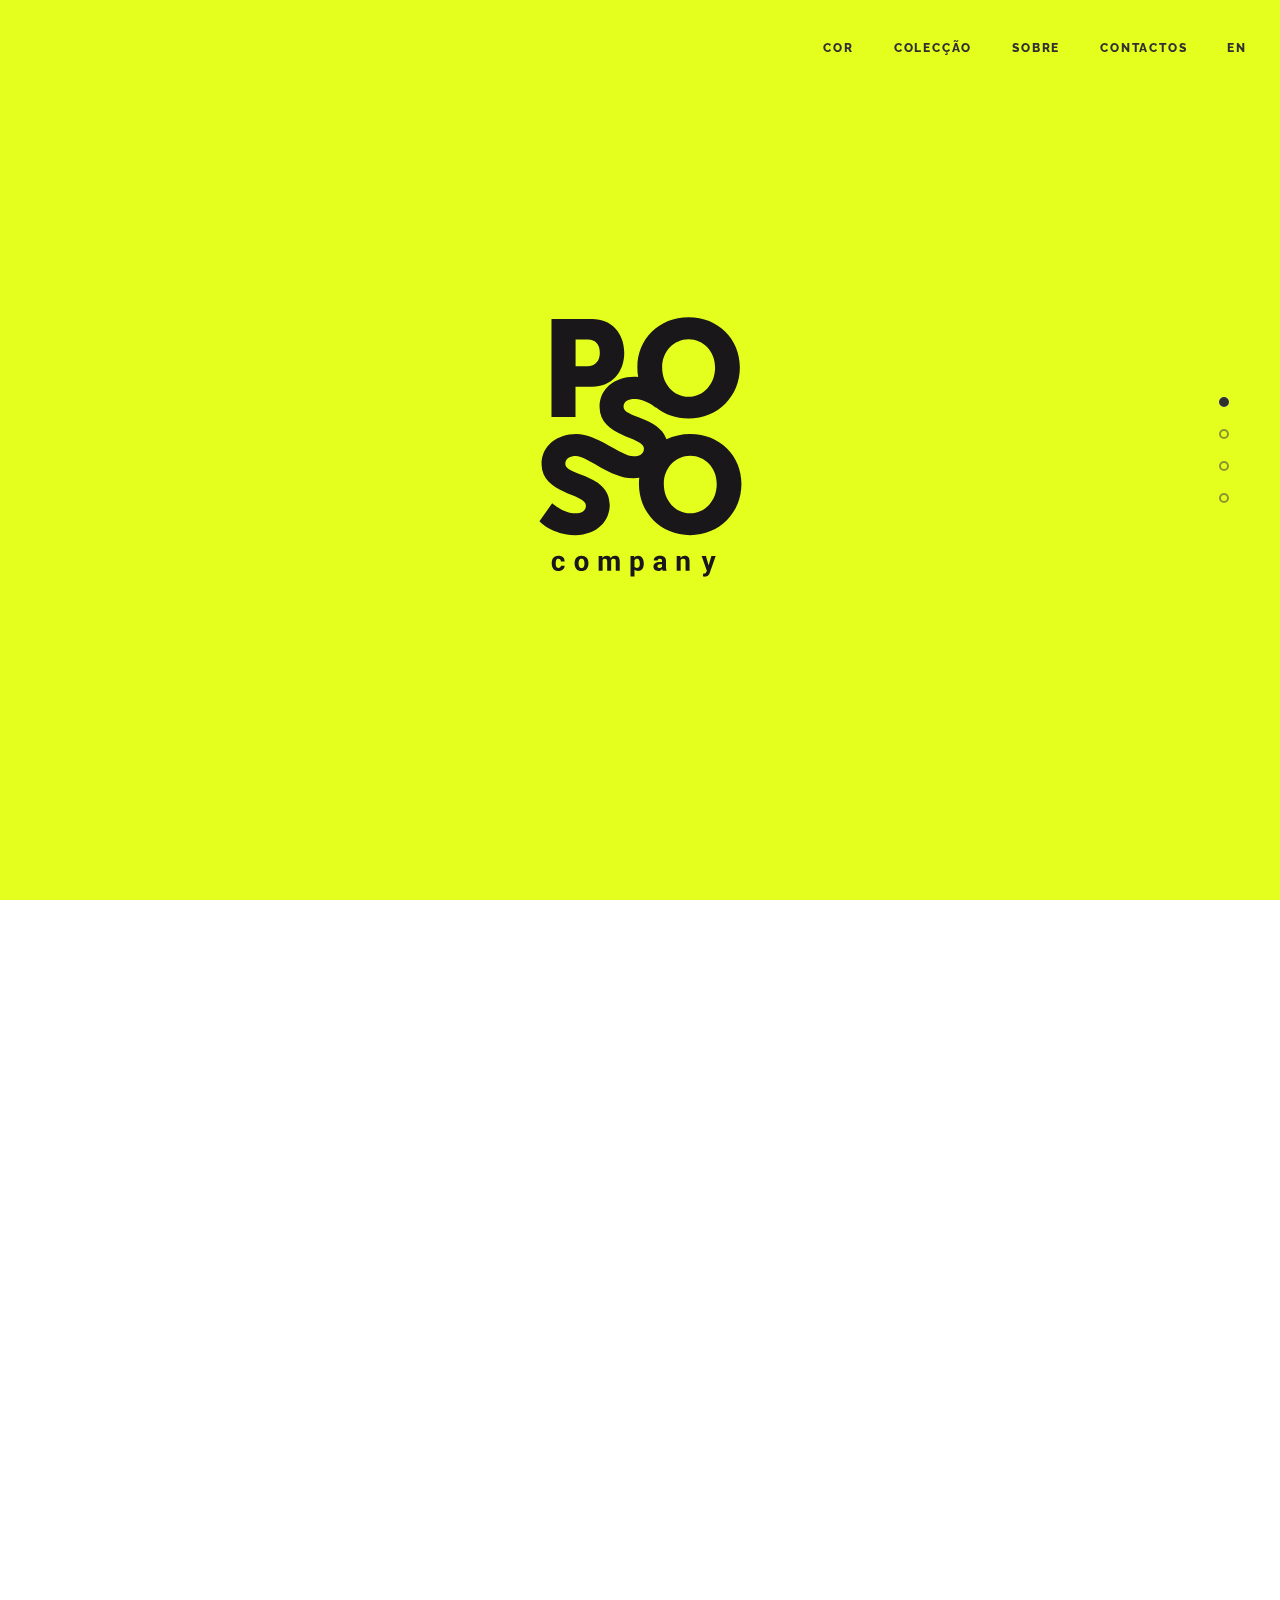
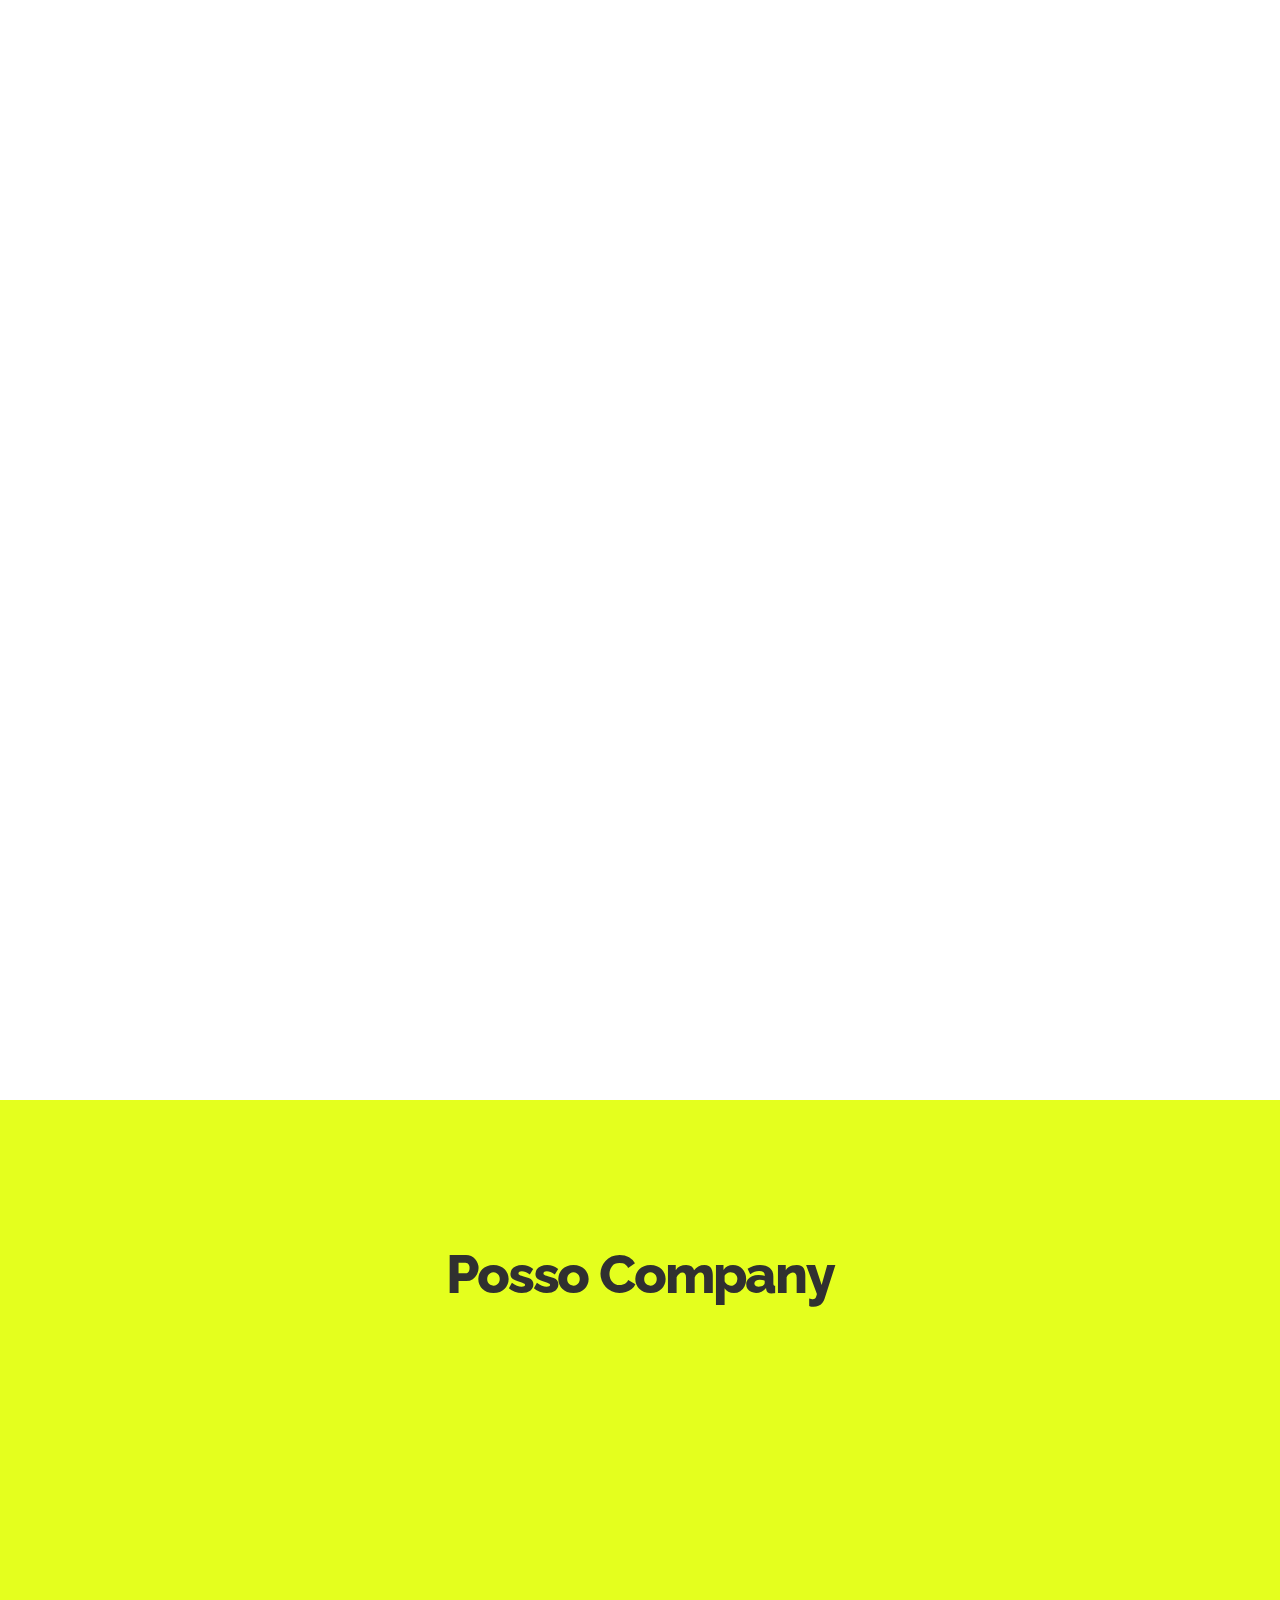
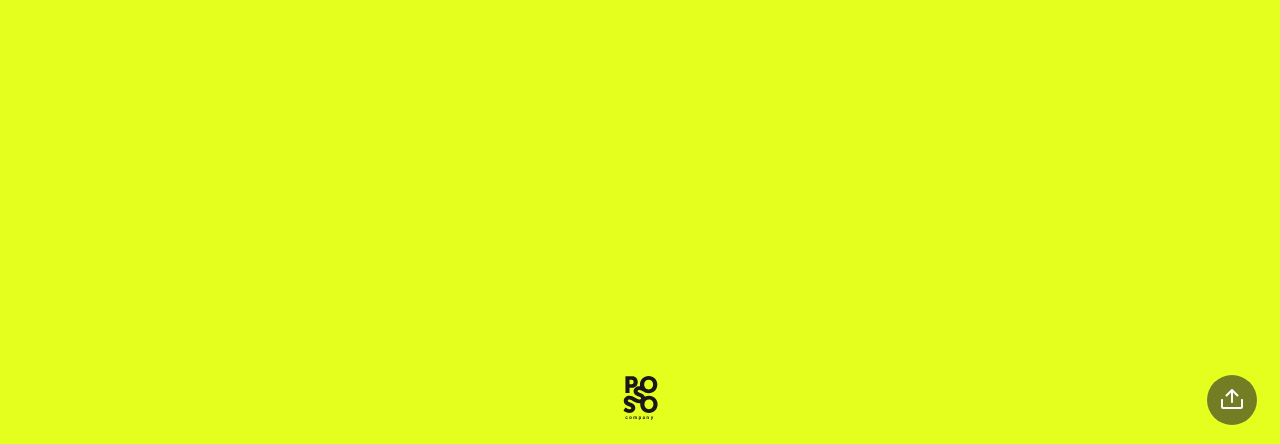
<file: index.html>
<!doctype html>
<html>
	<head>
		<meta charset="UTF-8">
		<meta name="viewport" content="width=device-width, height=device-height, initial-scale=1.0, user-scalable=no">
		<meta name="apple-mobile-web-app-capable" content="yes" />

		<!-- Page title -->
		<title>Posso Company</title>
    
    <!-- Favicon -->
    <link rel="icon" href="assets/img/favicon3.png" type="image/png" sizes="16x16">

		<!-- Fonts -->
		<link href="https://fonts.googleapis.com/css?family=Source+Sans+Pro:200,300,400,600,700,800" rel="stylesheet" type="text/css"/>
    <link href="https://fonts.googleapis.com/css?family=Raleway:400,700,800,900" rel="stylesheet">

		<!-- Material Icons -->
		<link href="https://fonts.googleapis.com/icon?family=Material+Icons" rel="stylesheet" type="text/css">
		

		<!-- Styles -->
		<link href="css/slides.css" rel="stylesheet" type="text/css">

		<!-- Custom Styles -->
		<!--link href="css/custom.css" rel="stylesheet" type="text/css"-->

		<!-- Scripts -->
		<script src="https://code.jquery.com/jquery-2.2.4.min.js" integrity="sha256-BbhdlvQf/xTY9gja0Dq3HiwQF8LaCRTXxZKRutelT44=" crossorigin="anonymous"></script>
		<script src="js/plugins.js" type="text/javascript" name="plugins"></script>
    <script src="js/custom.js" type="text/javascript" name="custom"></script>
		<script src="js/slides.js" type="text/javascript" name="main-scripts"></script>


		<!-- Custom Scripts -->
		<!--script src="js/custom.js" type="text/javascript" name="custom-scripts"></script-->
		 
	</head>
	<body class="slides scroll smoothScroll whiteSlide noPreload animated">
		

<!-- SVG Library -->
<svg xmlns="http://www.w3.org/2000/svg" style="display:none">
  
  <symbol id="logo" <svg xmlns="http://www.w3.org/2000/svg" viewBox="258.5 -1 443 562"><path d="M339.6 149.8h36.1c41.4 0 69.2-30.9 69.2-73.5 0-42.8-28-73-69.2-73h-88.1v212h51.9v-65.5zm0-102H366c17.2 0 26.1 11.7 26.1 28.5s-8.9 29-27 29h-25.4V47.8zm248 203.9c-18.9 0-36.3 4.1-51.5 11.5-15.9-47.9-92.8-46.3-92.8-70.1 0-12 11.7-16.8 22.5-16.8 25.6 0 46.9 18.4 46.9 18.4l.3-.5c18.8 15.3 43.3 24.4 71 24.4 63.9 0 110.8-48.6 110.8-110.8C694.8 47.1 648.1-.3 584-.3S473 47.1 473.2 107.9c0 7.2.6 14.2 1.8 20.9-2.8-.2-5.8-.4-8.8-.4-42.1.2-74.9 26.1-74.7 65.3.2 65.3 95.7 63.9 96 89.3 0 12.7-11.5 17-22.3 17-26.8 0-78.7-48.6-124.4-48.3-42.1.2-74.9 26.1-74.7 65.3.2 65.3 95.7 63.9 96 89.3 0 12.7-11.5 17-22.3 17-26.8 0-50.7-21.8-50.7-21.8l-27.5 39.2s27.8 30.2 77.5 29.9c47.6-.2 74.7-30.9 74.4-66.1-.2-67-95.7-61.7-96-88.5 0-12 11.7-16.8 22.5-16.8 25.4 0 74.7 48.6 124.4 48.3 4.5 0 8.8-.3 12.9-.9-.5 4.3-.7 8.6-.7 13.1 0 62.2 46.7 110.8 110.8 110.8 63.9 0 110.8-48.6 110.8-110.8.2-60.6-46.5-108-110.6-108zM584 47.1c31.6 0 57.2 26.1 57.2 60.8 0 36.1-25.4 63.4-57.2 63.4s-57.2-27.3-57.2-63.4c0-34.7 25.4-60.8 57.2-60.8zm3.6 376.2c-31.8 0-57.2-27.3-57.2-63.4 0-34.7 25.4-60.8 57.2-60.8 31.6 0 57.2 26.1 57.2 60.8 0 36.1-25.4 63.4-57.2 63.4zM297.9 524.2c.8-1.7 2.4-2.6 4.7-2.6 1.7 0 3 .5 3.9 1.6.9 1.1 1.4 2.5 1.4 4.1h8.1c0-3.8-1.2-6.8-3.6-9-2.4-2.2-5.6-3.3-9.6-3.3-4.8 0-8.5 1.5-11 4.5s-3.7 6.8-3.7 11.6v.9c0 4.8 1.2 8.7 3.7 11.6 2.5 2.9 6.2 4.4 11 4.4 3.8 0 6.9-1.1 9.4-3.2s3.8-4.9 3.8-8.3h-8c0 1.5-.5 2.7-1.5 3.6s-2.3 1.3-3.9 1.3c-2.3 0-3.9-.8-4.7-2.5-.8-1.7-1.2-4-1.2-6.9v-.9c0-2.9.4-5.2 1.2-6.9zm54.6-9.2c-4.8 0-8.5 1.5-11.1 4.5-2.6 3-3.9 6.9-3.9 11.7v.6c0 4.9 1.3 8.8 3.9 11.8 2.6 3 6.3 4.4 11.1 4.4s8.5-1.5 11.1-4.4c2.6-3 3.9-6.9 3.9-11.8v-.6c0-4.8-1.3-8.8-3.9-11.7-2.6-3-6.3-4.5-11.1-4.5zm6.5 16.8c0 2.9-.5 5.3-1.5 7-1 1.7-2.6 2.6-4.9 2.6-2.3 0-4-.9-5-2.6-1-1.7-1.5-4.1-1.5-7v-.6c0-2.9.5-5.2 1.5-6.9 1-1.8 2.6-2.6 4.9-2.6 2.3 0 3.9.9 4.9 2.6 1 1.8 1.5 4.1 1.5 7v.5zm66-16.8c-2.2 0-4 .5-5.5 1.4-1.5.9-2.8 2.3-3.8 4-.8-1.9-1.9-3.2-3.3-4.1-1.4-.9-3.2-1.3-5.3-1.3-2 0-3.8.4-5.3 1.2-1.5.8-2.8 2-3.8 3.5h-.1l-.4-4.1h-8v31.8h8.6v-23.2c.6-.8 1.3-1.4 2.1-1.9.8-.4 1.9-.7 3.1-.7 1.6 0 2.8.5 3.5 1.4.8 1 1.2 2.6 1.2 5v19.3h8.6v-22.7c.5-1 1.2-1.7 2.1-2.3.9-.5 1.9-.8 3.2-.8 1.6 0 2.8.5 3.5 1.4.8.9 1.1 2.6 1.1 5.1v19.3h8.6V528c0-4.5-.9-7.9-2.7-10-1.7-1.9-4.2-3-7.4-3zm49.7 0c-1.8 0-3.3.4-4.6 1.1-1.3.7-2.4 1.8-3.4 3.2l-.4-3.7h-7.9v44.1h8.6v-15.1h.1c.9 1.2 2 2.1 3.2 2.6 1.3.6 2.7.9 4.4.9 4 0 7-1.4 9.2-4.2 2.1-2.8 3.2-6.6 3.2-11.4v-.6c0-5.1-1.1-9.2-3.2-12.2s-5.2-4.7-9.2-4.7zm3.9 17.4c0 2.8-.5 5-1.4 6.6-1 1.6-2.5 2.4-4.6 2.4-1.4 0-2.5-.2-3.4-.7-.9-.5-1.6-1.2-2.2-2.1v-13.9c.5-1 1.3-1.8 2.1-2.3.9-.5 2-.8 3.3-.8 2.1 0 3.6.9 4.6 2.8 1 1.8 1.5 4.3 1.5 7.3v.7zm56.5 6.9v-13.1c0-3.6-1.2-6.4-3.5-8.3-2.3-1.9-5.5-2.8-9.3-2.8-4.1 0-7.4 1-9.9 2.9s-3.7 4.3-3.7 7.2h8.6c0-1.2.4-2.2 1.1-2.8.8-.7 1.9-1 3.3-1 1.6 0 2.8.4 3.6 1.2.8.8 1.2 2 1.2 3.6v2.5h-4.4c-4.7 0-8.2.8-10.6 2.5-2.4 1.7-3.5 4.1-3.5 7.3 0 3 .9 5.3 2.7 7 1.8 1.7 4.3 2.5 7.5 2.5 1.9 0 3.6-.4 5-1.2 1.4-.8 2.6-1.9 3.6-3.2.1.7.3 1.4.5 2 .2.6.4 1.3.7 1.9h8.6c-.5-1.3-.8-2.6-1.1-3.9-.3-1.4-.4-2.8-.4-4.3zm-8.7-.6c-.6.9-1.4 1.6-2.5 2.1-1 .5-2.2.8-3.5.8-1.2 0-2.2-.3-2.9-1-.7-.6-1-1.5-1-2.6 0-1.3.5-2.4 1.4-3.3.9-.9 2.3-1.3 4.2-1.3h4.4v5.3zm49.3-23.7c-1.9 0-3.7.4-5.2 1.3s-2.8 2.1-3.8 3.7h-.1l-.4-4.4h-8v31.8h8.6v-23.1c.6-.8 1.4-1.5 2.3-2 .9-.5 1.9-.7 3.1-.7 1.8 0 3.1.4 3.9 1.3.8.9 1.3 2.4 1.3 4.6v19.9h8.6v-19.9c0-4.4-.9-7.6-2.7-9.6s-4.4-2.9-7.6-2.9zm51.5 21l-.5-1.9-5.4-18.5h-9.2l11.3 31.8-1 2.5c-.5 1.3-1.1 2.3-1.8 2.8-.7.6-1.8.8-3.3.8-.2 0-.5 0-.8-.1-.3 0-.6-.1-.8-.1l-1 6.3c.9.2 1.7.4 2.3.5.6.1 1.3.2 2 .2 3.2 0 5.5-.8 7.1-2.3s2.7-3.5 3.5-5.8l12.9-36.6h-9.2l-6.1 20.4z" fill="#1A171B"/></symbol>
  
  <symbol id="logo-icon" viewBox="0 0 50 41"><path d="M4,12h42c2.2,0,4,1.8,4,4v21c0,2.2-1.8,4-4,4H4c-2.2,0-4-1.8-4-4V16C0,13.8,1.8,12,4,12z"/><path opacity="0.6" d="M45.5,9h-41C3.7,9,3,8.3,3,7.5v0C3,6.7,3.7,6,4.5,6h41C46.3,6,47,6.7,47,7.5v0C47,8.3,46.3,9,45.5,9z"/><path opacity="0.4" d="M7.5,0h35C43.3,0,44,0.7,44,1.5v0C44,2.3,43.3,3,42.5,3h-35C6.7,3,6,2.3,6,1.5v0C6,0.7,6.7,0,7.5,0z"/></symbol>
  
  <symbol id="close" viewBox="0 0 30 30"><path d="M15 0c-8.3 0-15 6.7-15 15s6.7 15 15 15 15-6.7 15-15-6.7-15-15-15zm5.7 19.3c.4.4.4 1 0 1.4-.2.2-.4.3-.7.3s-.5-.1-.7-.3l-4.3-4.3-4.3 4.3c-.2.2-.4.3-.7.3s-.5-.1-.7-.3c-.4-.4-.4-1 0-1.4l4.3-4.3-4.3-4.3c-.4-.4-.4-1 0-1.4s1-.4 1.4 0l4.3 4.3 4.3-4.3c.4-.4 1-.4 1.4 0s.4 1 0 1.4l-4.3 4.3 4.3 4.3z"/></symbol>
  
  <symbol id="close-small" viewBox="0 0 11 11"><path d="M6.914 5.5l3.793-3.793c.391-.391.391-1.023 0-1.414s-1.023-.391-1.414 0l-3.793 3.793-3.793-3.793c-.391-.391-1.023-.391-1.414 0s-.391 1.023 0 1.414l3.793 3.793-3.793 3.793c-.391.391-.391 1.023 0 1.414.195.195.451.293.707.293s.512-.098.707-.293l3.793-3.793 3.793 3.793c.195.195.451.293.707.293s.512-.098.707-.293c.391-.391.391-1.023 0-1.414l-3.793-3.793z"/></symbol>

  <symbol id="arrow-left" viewBox="0 0 31 72"><path d="M30 72c-.3 0-.6-.1-.8-.4l-29-34c-.3-.4-.3-.9 0-1.3l29-36c.3-.4 1-.5 1.4-.2.4.3.5 1 .2 1.4l-28.5 35.5 28.5 33.4c.4.4.3 1.1-.1 1.4-.2.1-.5.2-.7.2z"/></symbol>
  
  <symbol id="arrow-right" viewBox="0 0 31 72"><path d="M1 0c.3 0 .6.1.8.4l29 34c.3.4.3.9 0 1.3l-29 36c-.3.4-1 .5-1.4.2-.4-.3-.5-1-.2-1.4l28.5-35.5-28.5-33.4c-.4-.4-.3-1.1.1-1.4.2-.1.5-.2.7-.2z"/></symbol>
  
  <symbol id="back" viewBox="0 0 20 20"><path d="M2.3 10.7l5 5c.4.4 1 .4 1.4 0s.4-1 0-1.4l-3.3-3.3h11.6c.6 0 1-.4 1-1s-.4-1-1-1h-11.6l3.3-3.3c.4-.4.4-1 0-1.4-.2-.2-.4-.3-.7-.3s-.5.1-.7.3l-5 5c-.2.2-.3.5-.3.7 0 .2.1.5.3.7z"/></symbol>
  
  <symbol id="menu" viewBox="0 0 22 22"><path d="M1 5h20c.6 0 1-.4 1-1s-.4-1-1-1h-20c-.6 0-1 .4-1 1s.4 1 1 1zm20 5h-20c-.6 0-1 .4-1 1s.4 1 1 1h20c.6 0 1-.4 1-1s-.4-1-1-1zm0 7h-20c-.6 0-1 .4-1 1s.4 1 1 1h20c.6 0 1-.4 1-1s-.4-1-1-1z"/></symbol>
  
  <symbol id="share" viewBox="0 0 22 22"><path d="M21 10c-.6 0-1 .4-1 1v7h-18v-7c0-.6-.4-1-1-1s-1 .4-1 1v7c0 1.1.9 2 2 2h18c1.1 0 2-.9 2-2v-7c0-.6-.4-1-1-1zM5.5 7.5c.3 0 .5-.1.7-.3l3.8-3.8v9.6c0 .6.4 1 1 1s1-.4 1-1v-9.6l3.8 3.8c.2.2.5.3.7.3s.5-.1.7-.3c.4-.4.4-1 0-1.4l-5.5-5.5c-.1-.1-.2-.2-.3-.2-.2-.1-.5-.1-.8 0l-.3.2-5.5 5.5c-.4.4-.4 1 0 1.4.2.2.4.3.7.3z"/></symbol>
  
  <symbol id="arrow-down" viewBox="0 0 24 24"><path d="M12 18c-.2 0-.5-.1-.7-.3l-11-10c-.4-.4-.4-1-.1-1.4.4-.4 1-.4 1.4-.1l10.4 9.4 10.3-9.4c.4-.4 1-.3 1.4.1.4.4.3 1-.1 1.4l-11 10c-.1.2-.4.3-.6.3z"/></symbol>
  
  <symbol id="arrow-up" viewBox="0 0 24 24"><path d="M11.9 5.9c.2 0 .5.1.7.3l11 10c.4.4.4 1 .1 1.4-.4.4-1 .4-1.4.1l-10.4-9.4-10.3 9.4c-.4.4-1 .3-1.4-.1-.4-.4-.3-1 .1-1.4l11-10c.1-.2.4-.3.6-.3z"/></symbol>
  
  <symbol id="arrow-top" viewBox="0 0 24 24"><path d="M20.7 10.3l-8-8c-.4-.4-1-.4-1.4 0l-8 8c-.4.4-.4 1 0 1.4s1 .4 1.4 0l6.3-6.3v15.6c0 .6.4 1 1 1s1-.4 1-1v-15.6l6.3 6.3c.2.2.5.3.7.3s.5-.1.7-.3c.4-.4.4-1 0-1.4z"/></symbol>

  <symbol id="drop-down" viewBox="0 0 16 16"><polyline stroke-width="2" stroke-linecap="round" stroke-linejoin="round" stroke-miterlimit="10" points="1,5 8,12 15,5" fill="none"></polyline></symbol>
  
  <symbol id="play" viewBox="0 0 30 30"><path d="M7 30v-30l22 15z"/></symbol>
  
  <symbol id="login" viewBox="0 0 22 22"><path d="M13 2c0 .6.4 1 1 1h6v16h-6c-.6 0-1 .4-1 1s.4 1 1 1h6c1.1 0 2-.9 2-2v-16c0-1.1-.9-2-2-2h-6c-.6 0-1 .4-1 1zm-6.5 3.5c0 .3.1.5.3.7l3.8 3.8h-9.6c-.6 0-1 .4-1 1s.4 1 1 1h9.6l-3.8 3.8c-.2.2-.3.5-.3.7s.1.5.3.7c.4.4 1 .4 1.4 0l5.5-5.5c.1-.1.2-.2.2-.3.1-.2.1-.5 0-.8l-.2-.3-5.5-5.5c-.4-.4-1-.4-1.4 0-.2.2-.3.4-.3.7z"/></symbol>
  
  <symbol id="chat" viewBox="0 0 22 22"><path d="M11 22c-.1 0-.3 0-.4-.1-.4-.1-.6-.5-.6-.9v-4h-7.8c-1.2 0-2.2-1-2.2-2.2v-11.6c0-1.2 1-2.2 2.2-2.2h17.7c1.1 0 2.1 1 2.1 2.2v11.7c0 1.2-1 2.2-2.2 2.2h-3.4l-4.7 4.7c-.2.1-.4.2-.7.2zm-8.8-19c-.1 0-.2.1-.2.2v11.7s.1.1.2.1h8.8c.6 0 1 .4 1 1v2.6l3.3-3.3c.2-.2.4-.3.7-.3h3.8c.1 0 .2-.1.2-.2v-11.6c0-.1-.1-.2-.2-.2h-17.6zM5 6h6v2h-6zM5 10h10v2h-10z"/></symbol>
  
  <symbol id="mail" viewBox="0 0 22 22"><path d="M19.8 2h-17.6c-1.2 0-2.2 1-2.2 2.2v13.5c0 1.3 1 2.3 2.2 2.3h17.5c1.2 0 2.2-1 2.2-2.2v-13.6c.1-1.2-.9-2.2-2.1-2.2zm-17.6 2h17.5c.2 0 .3.1.3.2v.3l-9 6.3-9-6.3v-.3c0-.1.1-.2.2-.2zm17.6 14h-17.6c-.1 0-.2-.1-.2-.2v-10.9l8.1 5.7c.3.2.6.3.9.3.3 0 .6-.1.9-.3l8.1-5.7v10.9c0 .1-.1.2-.2.2z"/></symbol>

  <symbol id="sound-on" viewBox="0 0 22 22"><path d="M15 15c-.2 0-.4-.1-.6-.2-.4-.3-.5-1-.2-1.4.5-.7.8-1.5.8-2.4s-.3-1.7-.8-2.4c-.3-.4-.2-1.1.2-1.4.4-.3 1.1-.2 1.4.2.8 1 1.2 2.3 1.2 3.6s-.4 2.6-1.2 3.6c-.2.3-.5.4-.8.4zm4 2.3c-.2 0-.5-.1-.7-.2-.4-.4-.5-1-.1-1.4 1.2-1.3 1.8-3 1.8-4.7 0-1.8-.7-3.5-1.9-4.8-.4-.4-.4-1 0-1.4s1-.4 1.4 0c1.6 1.7 2.5 3.9 2.5 6.2 0 2.2-.8 4.3-2.2 6-.2.2-.5.3-.8.3zm-9 2.7c-.2 0-.4-.1-.6-.2l-4.8-3.8h-2.1c-1.4 0-2.5-1.1-2.5-2.5v-5c0-1.4 1.1-2.5 2.5-2.5h2.2l4.7-3.8c.3-.2.7-.3 1.1-.1.3.2.5.5.5.9v16c0 .4-.2.7-.6.9-.1.1-.3.1-.4.1zm-7.5-12c-.3 0-.5.2-.5.5v5c0 .3.2.5.5.5h2.5c.2 0 .4.1.6.2l3.4 2.7v-11.8l-3.4 2.7c-.2.1-.4.2-.6.2h-2.5z"/></symbol>
  
  <symbol id="sound-off" viewBox="0 0 22 22"><path d="M10.434 2.098c-.347-.165-.758-.119-1.058.121l-4.726 3.781h-2.154c-1.376 0-2.496 1.12-2.496 2.496v5.009c0 1.376 1.12 2.495 2.496 2.495h2.153l4.726 3.781c.181.145.402.219.625.219.147 0 .295-.032.433-.099.347-.167.567-.516.567-.901v-16c0-.384-.22-.735-.566-.902zm-1.434 14.821l-3.375-2.7c-.178-.142-.398-.219-.625-.219h-2.504c-.274 0-.496-.222-.496-.495v-5.009c0-.274.222-.496.496-.496h2.504c.227 0 .447-.077.625-.219l3.375-2.7v11.838zM19.414 11l2.293-2.293c.391-.391.391-1.023 0-1.414s-1.023-.391-1.414 0l-2.293 2.293-2.293-2.293c-.391-.391-1.023-.391-1.414 0s-.391 1.023 0 1.414l2.293 2.293-2.293 2.293c-.391.391-.391 1.023 0 1.414.195.195.451.293.707.293s.512-.098.707-.293l2.293-2.293 2.293 2.293c.195.195.451.293.707.293s.512-.098.707-.293c.391-.391.391-1.023 0-1.414l-2.293-2.293z"/></symbol>
  
  <!-- social -->
  <symbol id="apple" viewBox="-1 1 24 24"><path d="M17.6 13.8c0-3 2.5-4.5 2.6-4.6-1.4-2.1-3.6-2.3-4.4-2.4-1.9-.2-3.6 1.1-4.6 1.1-.9 0-2.4-1.1-4-1-2 0-3.9 1.2-5 3-2.1 3.7-.5 9.1 1.5 12.1 1 1.5 2.2 3.1 3.8 3 1.5-.1 2.1-1 3.9-1s2.4 1 4 1 2.7-1.5 3.7-2.9c1.2-1.7 1.6-3.3 1.7-3.4-.1-.1-3.2-1.3-3.2-4.9zm-3.1-9c.8-1 1.4-2.4 1.2-3.8-1.2 0-2.7.8-3.5 1.8-.8.9-1.5 2.3-1.3 3.7 1.4.1 2.8-.7 3.6-1.7z"/></symbol>

  <symbol id="dribbble" viewBox="0 0 24 24"><path d="M12 0c-6.7 0-12 5.3-12 12s5.3 12 12 12 12-5.3 12-12-5.3-12-12-12zm7.9 5.7c1.3 1.7 2.1 3.9 2.3 6.1-.4-.1-2.4-.4-4.7-.4-.8 0-1.5 0-2.3.1 0-.1-.1-.3-.3-.5l-.7-1.5c3.7-1.4 5.3-3.4 5.7-3.8zm-7.9-3.8c2.5 0 4.9.9 6.7 2.5-.3.4-1.9 2.3-5.2 3.6-1.6-2.9-3.3-5.3-3.7-5.9.6-.1 1.4-.2 2.2-.2zm-4.4 1c.4.6 2.1 3 3.7 5.8-4.4 1.2-8.2 1.2-9.2 1.2h-.1c.8-3.1 2.9-5.6 5.6-7zm-5.7 9.1v-.3h.3c1.2 0 5.6-.1 10.1-1.5l.8 1.6c-.1 0-.3 0-.4.1-5.1 1.6-7.9 6-8.3 6.7-1.6-1.7-2.5-4.1-2.5-6.6zm10.1 10.1c-2.3 0-4.4-.8-6.1-2.1.3-.5 2.4-4.4 7.9-6.3 1.3 3.6 2 6.7 2.1 7.6-1.2.6-2.6.8-3.9.8zm5.7-1.8c-.1-.8-.7-3.6-2-7.1.7-.1 1.3-.1 2-.1 2.1 0 3.7.4 4.1.5-.3 2.8-1.8 5.2-4.1 6.7z"/></symbol>

  <symbol id="facebook" viewBox="0 0 24 24"><path d="M24 1.3v21.3c0 .7-.6 1.3-1.3 1.3h-6.1v-9.3h3.1l.5-3.6h-3.6v-2.2c0-1.1.3-1.8 1.8-1.8h1.9v-3.2c-.3 0-1.5-.1-2.8-.1-2.8 0-4.7 1.7-4.7 4.8v2.7h-3.1v3.6h3.1v9.2h-11.5c-.7 0-1.3-.6-1.3-1.3v-21.4c0-.7.6-1.3 1.3-1.3h21.3c.8 0 1.4.6 1.4 1.3z"/></symbol>
   
  <symbol id="fb-like" viewBox="0 0 20 20"><path d="M0 8v12h5v-12h-5zm2.5 10.8c-.4 0-.8-.3-.8-.8 0-.4.3-.8.8-.8s.8.3.8.8c0 .4-.4.8-.8.8zm3.5-.8h9.5c1.1 0 1.7-1 1.7-1.7 0-.3-.4-1-.4-1 1.4-.3 1.7-1.2 1.7-1.7-.1-.5-.3-.9-.5-1 1-.4 1.5-1.1 1.4-1.9-.1-.8-1-1.5-1-1.5 1-.6.9-1.5.9-1.5-.3-1.3-1.5-1.7-1.7-1.7h-5.6s.3-.5.3-2.4-1.3-3.6-2.6-3.6c0 0-.7.1-1 .3v3.5l-2.7 4.4v9.8z"/></symbol>
  
  <symbol id="googlePlus" viewBox="0 1 24 24"><path d="M7.8 13.5h4.6c-.6 2-2.5 3.4-4.6 3.4-2.7 0-4.9-2.2-4.9-4.9s2.2-4.9 4.9-4.9c1.1 0 2.1.3 3 1l1.8-2.4c-1.4-1.1-3-1.6-4.8-1.6-4.3 0-7.9 3.5-7.9 7.9s3.5 7.9 7.9 7.9 7.9-3.5 7.9-7.9v-1.5h-7.9v3zM21.7 11v-2.2h-2v2.2h-2.2v2h2.2v2.2h2v-2.2h2.2v-2z"/></symbol>
  
  <symbol id="instagram" viewBox="0 0 24 24"><path d="M12 2.2c3.2 0 3.6 0 4.8.1 1.2.1 1.8.2 2.2.4.6.2 1 .5 1.4.9.4.4.7.8.9 1.4.2.4.4 1.1.4 2.2.1 1.3.1 1.6.1 4.8s0 3.6-.1 4.8c-.1 1.2-.2 1.8-.4 2.2-.2.6-.5 1-.9 1.4-.4.4-.8.7-1.4.9-.4.2-1.1.4-2.2.4-1.3.1-1.6.1-4.8.1s-3.6 0-4.8-.1c-1.2-.1-1.8-.2-2.2-.4-.6-.2-1-.5-1.4-.9-.4-.4-.7-.8-.9-1.4-.2-.4-.4-1.1-.4-2.2-.1-1.3-.1-1.6-.1-4.8s0-3.6.1-4.8c0-1.2.2-1.9.3-2.3.2-.6.5-1 .9-1.4.5-.4.9-.6 1.4-.9.4-.1 1.1-.3 2.3-.4h4.8m0-2.2c-3.3 0-3.7 0-4.9.1-1.3 0-2.2.2-3 .5-.7.3-1.4.7-2.1 1.4-.7.7-1.1 1.4-1.4 2.1-.3.8-.5 1.7-.5 3-.1 1.2-.1 1.6-.1 4.9 0 3.3 0 3.7.1 4.9.1 1.3.3 2.1.6 2.9.2.8.6 1.5 1.3 2.2.7.7 1.3 1.1 2.1 1.4.8.3 1.6.5 2.9.6h5s3.7 0 4.9-.1c1.3-.1 2.1-.3 2.9-.6.8-.3 1.5-.7 2.1-1.4.7-.7 1.1-1.3 1.4-2.1.3-.8.5-1.6.6-2.9.1-1.2.1-1.6.1-4.9s0-3.7-.1-4.9c-.1-1.3-.3-2.1-.6-2.9-.2-.8-.6-1.5-1.3-2.2-.7-.7-1.3-1.1-2.1-1.4-.8-.3-1.6-.5-2.9-.6h-5zM12 5.8c-3.4 0-6.2 2.8-6.2 6.2s2.8 6.2 6.2 6.2 6.2-2.8 6.2-6.2-2.8-6.2-6.2-6.2zm0 10.2c-2.2 0-4-1.8-4-4s1.8-4 4-4 4 1.8 4 4-1.8 4-4 4z"/><circle class="st0" cx="18.4" cy="5.6" r="1.4"/></symbol>
  
  <symbol id="linkedin" viewBox="0 0 24 24"><path d="M22.2 0h-20.4c-1 0-1.8.8-1.8 1.7v20.7c0 1 .8 1.7 1.8 1.7h20.5c1 0 1.8-.8 1.8-1.7v-20.7c-.1-.9-.9-1.7-1.9-1.7zm-14.9 20.2h-3.6v-10.9h3.6v10.9zm-1.8-12.4c-1.2 0-2-.8-2-1.9 0-1.1.8-1.9 2.1-1.9 1.2 0 2 .8 2 1.9-.1 1.1-.9 1.9-2.1 1.9zm14.8 12.4h-3.6v-5.8c0-1.5-.5-2.5-1.8-2.5-1 0-1.6.7-1.9 1.3-.1.2-.1.6-.1.9v6.1h-3.6v-10.9h3.6v1.5c.5-.7 1.3-1.8 3.3-1.8 2.4 0 4.2 1.6 4.2 4.9v6.3z"/></symbol>

  <symbol id="medium" viewBox="0 0 24 24"><path d="M7.601 5.357c-2.305-1.137-4.6-2.294-6.899-3.444-.577-.289-.694-.216-.694.43-.001 5.147.005 10.294-.008 15.441-.001.57.224.911.726 1.158 2.126 1.047 4.242 2.116 6.362 3.176l.326.151c.308.115.494-.016.562-.315.032-.14.02-.283.02-.438l.009-15.482c.002-.337-.091-.523-.404-.677zm15.983-.001c-2.369-1.184-4.74-2.366-7.101-3.565-.368-.187-.559-.114-.769.231-1.431 2.356-2.876 4.703-4.328 7.046-.144.233-.15.4-.004.637 1.605 2.593 3.198 5.193 4.795 7.79l.238.36.107-.138c2.426-3.948 4.848-7.898 7.283-11.841.204-.33.01-.405-.221-.52zm.413 16.185c.001-4.694.001-9.387.001-14.081v-.38l-.076-.023-7.257 11.812.257.156c2.095 1.05 4.191 2.098 6.287 3.146l.219.097c.314.112.489-.032.554-.329.027-.128.015-.265.015-.398zm-15.273-14.526c-.001 2.547.003 5.093-.008 7.64-.001.234.105.321.285.411 2.204 1.1 4.405 2.205 6.608 3.307l.333.12-7.183-11.692-.035.214z"/></symbol>
  
  <symbol id="pinterest" viewBox="0 0 24 24"><path d="M5.9 13.9c1.2-2-.4-2.5-.6-4-1-6.1 7.1-10.2 11.4-6 2.9 2.9 1 12-3.7 11-4.6-.9 2.2-8.1-1.4-9.5-3-1.1-4.6 3.6-3.2 5.9-.8 4-2.5 7.7-1.8 12.7 2.3-1.7 3.1-4.8 3.7-8.1 1.2.7 1.8 1.4 3.3 1.5 5.5.4 8.6-5.4 7.8-10.7-.7-4.7-5.5-7.1-10.6-6.6-4.1.4-8.1 3.7-8.3 8.3-.1 2.8.7 4.9 3.4 5.5z"/></symbol>
  
  <symbol id="stumbleupon" viewBox="0 0 24 24"><path d="M13.3 9.6l1.6.8 2.5-.8v-1.4c0-3-2.4-5.4-5.4-5.4s-5.4 2.4-5.4 5.4v7.5c0 .7-.6 1.3-1.3 1.3s-1.3-.6-1.3-1.3v-3.2h-4v3.2c0 3 2.4 5.4 5.4 5.4s5.4-2.4 5.4-5.4v-7.5c0-.7.6-1.3 1.3-1.3s1.3.6 1.3 1.3l-.1 1.4zm6.6 2.9v3.2c0 .7-.6 1.3-1.3 1.3s-1.3-.6-1.3-1.3v-3.2l-2.5.8-1.6-.8v3.2c0 3 2.4 5.4 5.4 5.4s5.4-2.4 5.4-5.4v-3.2h-4.1z"/></symbol>
  
  <symbol id="twitter" viewBox="0 1 24 23"><path d="M21.5 7.6v.6c0 6.6-5 14.1-14 14.1-2.8 0-5.4-.8-7.6-2.2l1.2.1c2.3 0 4.4-.8 6.1-2.1-2.2 0-4-1.5-4.6-3.4.3.1.6.1.9.1.5 0 .9-.1 1.3-.2-2.1-.6-3.8-2.6-3.8-5 .7.4 1.4.6 2.2.6-1.3-.9-2.2-2.4-2.2-4.1 0-.9.2-1.8.7-2.5 2.4 3 6.1 5 10.2 5.2-.1-.4-.1-.7-.1-1.1 0-2.7 2.2-5 4.9-5 1.4 0 2.7.6 3.6 1.6 1-.3 2.1-.7 3-1.3-.4 1.2-1.1 2.1-2.2 2.7 1-.1 1.9-.4 2.8-.8-.6 1.1-1.4 2-2.4 2.7z"/></symbol>
  
  <symbol id="tumblr" viewBox="0 0 23 23"><path d="M12.573 4.94v-4.94h-3.188c-.072.183-.11.4-.11.622-.034.107-.072.184-.072.293-.328 1.829-1.28 3.11-2.892 3.807-.476.218-.914.253-1.39.218v3.987h2.342c.039 5.603.039 8.493.039 8.64v.332c.294 2.449 1.573 3.914 3.843 4.463.914.257 1.901.366 2.892.366 1.279-.036 2.525-.256 3.771-.659v-4.685c-.731.22-1.395.402-1.977.583-1.135.333-2.087.113-2.857-.619-.073-.11-.183-.257-.221-.403-.106-.586-.178-1.206-.178-1.795v-6.222h5.083v-3.988h-5.085z"/></symbol>

  <symbol id="xing" viewBox="0 0 24 24"><path d="M3.647 4.74c-.208 0-.384.073-.472.216-.091.148-.077.338.02.531l2.34 4.051v.02l-3.678 6.49c-.096.191-.091.383 0 .531.088.142.244.236.452.236h3.461c.518 0 .767-.349.944-.669l3.737-6.608-2.38-4.15c-.172-.307-.433-.649-.964-.649h-3.46zm14.542-4.74c-.517 0-.741.326-.927.659l-7.702 13.658 4.918 9.023c.172.307.437.659.967.659h3.457c.208 0 .371-.079.459-.221.092-.148.09-.343-.007-.535l-4.88-8.915v-.023l7.664-13.551c.096-.191.098-.386.007-.534-.088-.142-.252-.221-.46-.221h-3.496z"/></symbol>
  
  <symbol id="youtube" viewBox="0 0 24 24"><path d="M23.6 6.3c-.3-1.2-1.4-2.2-2.6-2.3-3-.3-6-.3-9-.3s-6 0-9 .3c-1.2.1-2.3 1.1-2.6 2.3-.4 1.8-.4 3.8-.4 5.7 0 1.9 0 3.9.4 5.7.3 1.2 1.4 2.2 2.6 2.3 3 .3 6 .3 9 .3s6 0 9-.3c1.3-.1 2.3-1.1 2.6-2.4.4-1.7.4-3.7.4-5.6 0-1.9 0-3.9-.4-5.7zm-14.1 9v-6.6l6.5 3.3-6.5 3.3z"/></symbol>

</svg>


<!-- Navigation -->
<nav class="side medium stroke">
  <div class="navigation">
    <ul data-lang="pt">
      <li class="selected" data-title="Home"></li>
      <li data-title="Colecção"></li>
      <li data-title="Sobre"></li>
      <li data-title="Contactos"></li>
    </ul>
    <ul data-lang="en" style="display:none;">
      <li class="selected" data-title="Home"></li>
      <li data-title="Collection"></li>
      <li data-title="About"></li>
      <li data-title="Contacts"></li>
    </ul>
  </div>
</nav>


<!-- Panel Top -->
<nav class="panel top forceMobileView fixed hideOnScroll">
  <div class="sections desktop">
    <div class="right">

      <!-- PT language -->
      <ul class="menu uppercase crop" data-lang="pt">
        <li><a href="blue.html">Cor</a></li>
        <li><a href="#collection">Colecção</a></li>
        <li><a href="#about">Sobre</a></li>
        <li><a href="#contacts">Contactos</a></li>
        <li data-switch-lang="en"><a href="#">EN</a></li>
      </ul>

      <!-- EN language -->
      <ul class="menu uppercase crop" data-lang="en" style="display:none;">
        <li><a href="blue.html">Color</a></li>
        <li><a href="#collection">Collection</a></li>
        <li><a href="#about">About</a></li>
        <li><a href="#contacts">Contacts</a></li>
        <li data-switch-lang="pt"><a href="#">PT</a></li>
      </ul>

    </div>
  </div>

  <div class="sections compact hidden">
    <!-- <div class="right"><li><a href="blue.html">Cor</a></li></div> -->
    <div class="right"><span class="button actionButton sidebarTrigger" data-sidebar-id="1"><svg><use xmlns:xlink="http://www.w3.org/1999/xlink" xlink:href="#menu"></use></svg></span></div>
  </div>
</nav>




<!-- Sidebar -->
<nav class="sidebar" data-sidebar-id="1">
  <div class="close"><svg><use xmlns:xlink="http://www.w3.org/1999/xlink" xlink:href="#close"></use></svg></div>
  <div class="content">
    <!-- <a href="#home" class="logo"><svg width="120" height="50"><use xmlns:xlink="http://www.w3.org/1999/xlink" xlink:href="#logo"></use></svg></a> -->

    <ul class="mainMenu uppercase" data-lang="pt">
      <li><a href="blue.html">Cor</a></li>
      <li><a href="#collection">Colecção</a></li>
      <li><a href="#about">Sobre</a></li>
      <li><a href="#contacts">Contactos</a></li>
      <li data-switch-lang="en"><a href="#">EN</a></li>
    </ul>

    <ul class="mainMenu uppercase" data-lang="en" style="display:none;">
      <li><a href="blue.html">Color</a></li>
      <li><a href="#collection">Collection</a></li>
      <li><a href="#about">About</a></li>
      <li><a href="#contacts">Contacts</a></li>
      <li data-switch-lang="pt"><a href="#">PT</a></li>
    </ul>
    
    <!-- Submenu -->
    <!-- <ul class="subMenu">
      <li><a href="#">Blog</a></li>
    </ul> -->

    <ul class="social">
      <li><a href="#"><svg><use xmlns:xlink="http://www.w3.org/1999/xlink" xlink:href="#twitter"></use></svg></a></li>
      <li><a href="#"><svg><use xmlns:xlink="http://www.w3.org/1999/xlink" xlink:href="#facebook"></use></svg></a></li>
    </ul>

  </div>
</nav>

<!-- Landing (#01) -->
<section class="slide whiteSlide possoLime" name="home" >
  <div class="content">
    <div class="container">
      <div class="wrap">
        
        <div class="fix-6-12">
          <svg height="260" class="wide ae-1 fromCenter">
            <use xmlns:xlink="http://www.w3.org/1999/xlink" xlink:href="#logo"></use>
          </svg>
        </div>
          
      </div>
    </div>
  </div>
</section>

<!-- Collection (#75) -->
<section class="slide whiteSlide" name="collection" >
  <div class="content">
    <div class="container">
      <div class="wrap">
      
        <div class="fix-10-12 toCenter">
          <h1 class="ae-1" data-lang="pt">Colecção</h1>
          <h1 class="ae-1" data-lang="en" style="display:none;">Collection</h1>
        </div>
        <div class="fix-12-12">
          <ul class="grid grid-75 masonry noSpaces ae-3 controller popupTrigger" data-popup-id="75-1" data-slider-id="75-1">

            <li class="col-3-12 ae-6 fromCenter">
              <a href="#">
                <img src="assets/img/400_1.png" class="selected" title="Blue" alt="Image"/> 
              </a>
            </li>

            <li class="col-3-12 ae-3 fromCenter">
              <a href="#">
                <img src="assets/img/400_2.png" class="wide" alt="Image"/>
              </a>
            </li>

            <li class="col-3-12">
              <a href="#">
                <img src="assets/img/800_3.png" class="wide" alt="Image"/>
              </a>
            </li>

            <li class="col-3-12 ae-7 fromCenter">
              <a href="#">  
                <img src="assets/img/400_4.png" class="wide" alt="Image"/>
              </a>
            </li>

            <li class="col-3-12 ae-9 fromCenter">
              <a href="#">
                <img src="assets/img/400_5.png" class="wide" alt="Image"/>
              </a>
            </li>

            <li class="col-3-12 ae-5 fromCenter">
              <a href="#">
                <img src="assets/img/400_6.png" class="wide" alt="Image"/>
              </a>
            </li>

            <li class="col-3-12 ae-4 fromCenter">
              <a href="#">
                <img src="assets/img/400_7.png" class="wide" alt="Image"/>
              </a>
            </li>

          </ul>
        </div>
                
      </div>
    </div>
  </div>
</section>

<!-- Popup Gallery -->
<div class="popup animated" data-popup-id="75-1">
  <div class="close"><svg><use xmlns:xlink="http://www.w3.org/1999/xlink" xlink:href="#close"></use></svg></div>
  <div class="content">
    <div class="container">
      <div class="wrap spaces">
      
        <ul class="slider inlineBlock clickable popupContent ae-1 fromCenter disableSelect" data-slider-id="75-1" style="display: inline-block;">
         <li class="selected">

            <p>Adoramos desenvolver novos conceitos de papelaria e mochilas! Aqui mostramos apenas alguns exemplos! Para veres toda gama preenche o formulário de contacto!</p>
            <p>We love to develop new designs and concepts! These are just a few examples. To see the entire range send us an email in the contact form!</p>

            <img src="assets/img/800_posso_ergo_full.png" class="selected" alt="Image"/>
            <img src="assets/img/800_posso_ergo_full_2.png" alt="Image"/>
            <img src="assets/img/800_posso_ergo_full_3.png" alt="Image"/>
            <img src="assets/img/800_posso_ergo_full_4.png" alt="Image"/>
            <img src="assets/img/800_posso_ergo_full_5.png" alt="Image"/>
            <img src="assets/img/800_posso_ergo_full_6.png" alt="Image"/>
            <img src="assets/img/800_posso_ergo_full_7.png" alt="Image"/>
            <img src="assets/img/800_posso_ergo_full_8.png" alt="Image"/>
          </li>
          <li>

            <p>Adoramos desenvolver novos conceitos de papelaria e mochilas! Aqui mostramos apenas alguns exemplos! Para veres toda gama preenche o formulário de contacto!</p>
            <p>We love to develop new designs and concepts! These are just a few examples. To see the entire range send us an email in the contact form!</p>

            <img src="assets/img/400_posso_ethnic_full.png" alt="Image"/>
            <img src="assets/img/400_posso_ethnic_full_2.png" alt="Image"/>
            <img src="assets/img/400_posso_ethnic_full_3.png" alt="Image"/>
            <img src="assets/img/400_posso_ethnic_full_4.png" alt="Image"/>
            <img src="assets/img/400_posso_ethnic_full_5.png" alt="Image"/>
            <img src="assets/img/400_posso_ethnic_full_6.png" alt="Image"/>
          </li>
          <li>

            <p>Mochilas Ergo!
            Adoramos desenvolver mochilas trendy e confortáveis! Aqui mostramos apenas pormenores da nossa gama Ergo! Para veres toda a gama preenche o formulário de contacto!</p>
            <p>Ergo Backpacks!
            We love to develop these trendy and confy backpacks! Here are just a few details of our Ergo Backpacks! To see the entire range send us an email in the contact form!</p>

            <img src="assets/img/800_3.png" alt="Image"/>
          </li>
          <li>

            <p>Adoramos fazer mochilas cheias de pormenores e detalhes! Para veres toda a gama preenche o formulário de contacto!</p>
            <p>We love to develop bags full of details! To see the entire range send us an email in the contact form!</p>

            <img src="assets/img/400_4.png" alt="Image"/>
          </li>
          <li>

            <p>Mochilas Ergo!
            Adoramos desenvolver mochilas trendy e confortáveis! Aqui mostramos apenas pormenores da nossa gama Ergo! Para veres toda a gama preenche o formulário de contacto!</p>
            <p>Ergo Backpacks!
            We love to develop these trendy and confy backpacks! Here are just a few details of our Ergo Backpacks! To see the entire range send us an email in the contact form!</p>

            <img src="assets/img/400_5.png" alt="Image"/>
          </li>
          <li>

            <p>Brick Layer, a nossa mochila que é um tijolo tem montes de cores! Para veres as cores todas preenche o formulário de contacto!</p>
            <p>Brick Layer, our Brick format backpack comes in lots of trendy colours! To see the entire range send us an email in the contact form!</p>

            <img src="assets/img/800_posso_brick.png" alt="Image"/>
          </li>
          <li>

            <p>Adoramos fazer mochilas e cadernos lindos e super resistentes! Aqui estão alguns exemplos. Para veres toda a gama Evaw preenche o formulário de contacto!</p>
            <p>We love making backpacks and beautiful, super resistent sketchbooks! Here are some examples. To see the entire range send us an email in the contact form!</p>

            <img src="assets/img/400_posso_waves_full.png" alt="Image"/>
            <img src="assets/img/400_posso_waves_full_2.png" alt="Image"/>
            <img src="assets/img/400_posso_waves_full_3.png" alt="Image"/>
            <img src="assets/img/400_posso_waves_full_4.png" alt="Image"/>
          </li>
        </ul>
        
      </div>
    </div>
  </div>
</div>

<!-- About (#03) --> 
<section class="slide whiteSlide" name="about" >
  <div class="content">
    <div class="container">
      <div class="wrap">
      
        <div class="fix-10-12">
          <div class="fix-6-12">
            <h1 class="small ae-1" data-lang="pt">Sobre</h1>
            <h1 class="small ae-1" data-lang="en" style="display:none;">About</h1>
          </div>
          <div class="ae-2">
            <p data-lang="pt">Desenvolvemos marcas e produtos inovadores de mochilas e papelaria, conceitos que vendemos em todo o mundo. Acreditamos que é sempre possível fazer melhor e diferente!</p>
          </div>
          <div>  
            <p data-lang="en" style="display:none;">We develop brands and innovative products of backpacks and stationary, concepts we sell all over the world. We believe it is always possible to make better and different!</p>
          </div>
        </div>
          
      </div>
    </div>
  </div>
</section>


<!-- Contacts (#30) -->
<section class="slide whiteSlide possoLime" name="contacts" >
  <div class="content">
    <div class="container">
      <div class="wrap">

        <h1 class="small ae-1 done" data-lang="pt">Posso Company</h1>
        <h1 class="small ae-1 done" data-lang="en" style="display:none;">Posso Company</h1>
              
        <div class="ae-2"><p class="small" data-lang="pt">Quer o nosso catálogo? Precisa de uma informação adicional? Escreva-nos!</p></div>
        <div class="ae-2"><p class="small" data-lang="en" style="display:none;">Want our catalog? Need additional information? Write us!</p></div>

        <div class="fix-10-12 margin-top-4 ">
        <div class="pad shadow ae-3 ">
          <form method="POST" action="https://formspree.io/talk@possocompany.com" class="wide">
            <ul class="flex">
              <li class="col-6-12 col-tablet-1-2 col-phablet-1-1">

                <div class="label uppercase ae-4"><label class="opacity-7" data-lang="pt">Nome</label></div>
                <div class="label uppercase ae-4"><label class="opacity-7" data-lang="en" style="display:none;">Your name</label></div>

                <input class="stroke round ae-5 wide" type="name" name="name" placeholder=""/>
                <!-- <input class="stroke round ae-5 wide" type="name" name="name" placeholder="Name" required data-lang="en" style="display:none;"/> -->

                <div class="label uppercase ae-6"><label class="opacity-7" data-lang="pt">Correio</label></div>
                <div class="label uppercase ae-6"><label class="opacity-7" data-lang="en" style="display:none;">Email address</label></div>

                <input class="stroke round ae-7 wide cropBottom" type="email" name="email" placeholder=""/>
                <!-- <input class="stroke round ae-7 wide cropBottom" type="email" name="email" placeholder="Email" required data-lang="en" style="display:none;"/> -->

              </li>

              <li class="col-6-12 col-tablet-1-2 col-phablet-1-1">

                <div class="label uppercase ae-5"><label class="opacity-7" data-lang="pt">Mensagem</label></div>
                <div class="label uppercase ae-5"><label class="opacity-7" data-lang="en" style="display:none;">Message</label></div>

                <textarea class="left round ae-6" name="message" placeholder=""></textarea>
                <!-- <textarea class="left round ae-6" name="message" placeholder="Message" required data-lang="en" style="display:none;"></textarea> -->

                <input class="button wide pink round uppercase ae-7 margin-top-2 cropBottom" type="submit" value="Enviar mensagem" data-success-text="Done!" data-success-class="green" data-lang="pt"/>
                <input class="button wide pink round uppercase ae-7 margin-top-2 cropBottom" type="submit" value="Send message" data-success-text="Done!" data-success-class="green" data-lang="en" style="display:none;"/>

              </li>
            </ul>
          </form>
        </div>

        <div class="fix-12-12">
        <ul class="grid">
          <li class="col-4-12 ae-3">
            <h3 class="uppercase" data-lang="pt">Morada</h3>
            <h3 class="uppercase" data-lang="en" style="display:none;">Address</h3>
            <p class="small">Rua do Almada, 275 <br> 4050-038 Porto</p>
          </li>
          <li class="col-4-12 ae-4">
            <h3 class="uppercase" data-lang="pt">Telefone</h3>
            <h3 class="uppercase" data-lang="en" style="display:none;">Phone</h3>
            <p class="small">+351 223 237 799</p>
          </li>
          <li class="col-4-12 ae-5">
            <h3 class="uppercase" data-lang="pt">Correio</h3>
            <h3 class="uppercase" data-lang="en" style="display:none;">E-mail</h3>
            <p class="small">talk@possocompany.com</p>
          </li>
        </ul>
        </div>

      </div>
    </div>
  </div>
</section>	

<!-- Panel Bottom -->
<nav class="panel bottom forceMobileView">
  <div class="sections desktop">
    <div class="left"></div>
    <div class="center"><a href="#home"><svg style="width:107px;height:44px"><use xmlns:xlink="http://www.w3.org/1999/xlink" xlink:href="#logo"></use></svg></a></div>
    <div class="right"><span class="button actionButton dropdownTrigger" data-dropdown-id="1"><svg><use xmlns:xlink="http://www.w3.org/1999/xlink" xlink:href="#share"></use></svg></span></div>
  </div>
  <div class="sections compact hidden">
    <div class="left"><a href="#home"><svg style="width:107px;height:44px"><use xmlns:xlink="http://www.w3.org/1999/xlink" xlink:href="#logo"></use></svg></a></div>
    <div class="right"><span class="button actionButton dropdownTrigger" data-dropdown-id="1"><svg><use xmlns:xlink="http://www.w3.org/1999/xlink" xlink:href="#share"></use></svg></span></div>
  </div>
</nav>

<!-- Share Window -->
<div class="dropdown share bottom right hidden" data-dropdown-id="1" data-text="Sharing" data-url="https://www.possocompany.com" data-pinterest-image="https://www.possocompany.com/">
  <h3>Share</h3>
  <ul>
    <li class="facebook"><svg><use xmlns:xlink="http://www.w3.org/1999/xlink" xlink:href="#fb-like"></use></svg></li>
    <li class="twitter"><svg><use xmlns:xlink="http://www.w3.org/1999/xlink" xlink:href="#twitter"></use></svg></li>
    <li class="googlePlus"><svg><use xmlns:xlink="http://www.w3.org/1999/xlink" xlink:href="#googlePlus"></use></svg></li>
    <li class="pinterest"><svg><use xmlns:xlink="http://www.w3.org/1999/xlink" xlink:href="#pinterest"></use></svg></li>
    <!-- li class="stumbleupon"><svg><use xmlns:xlink="http://www.w3.org/1999/xlink" xlink:href="#stumbleupon"></use></svg></li>
    <li class="linkedin"><svg><use xmlns:xlink="http://www.w3.org/1999/xlink" xlink:href="#linkedin"></use></svg></li -->
    <li class="mail" data-subject="Subject" data-body="Body">share by email</li>
  </ul>
</div>  

	</body>
</html>
</file>
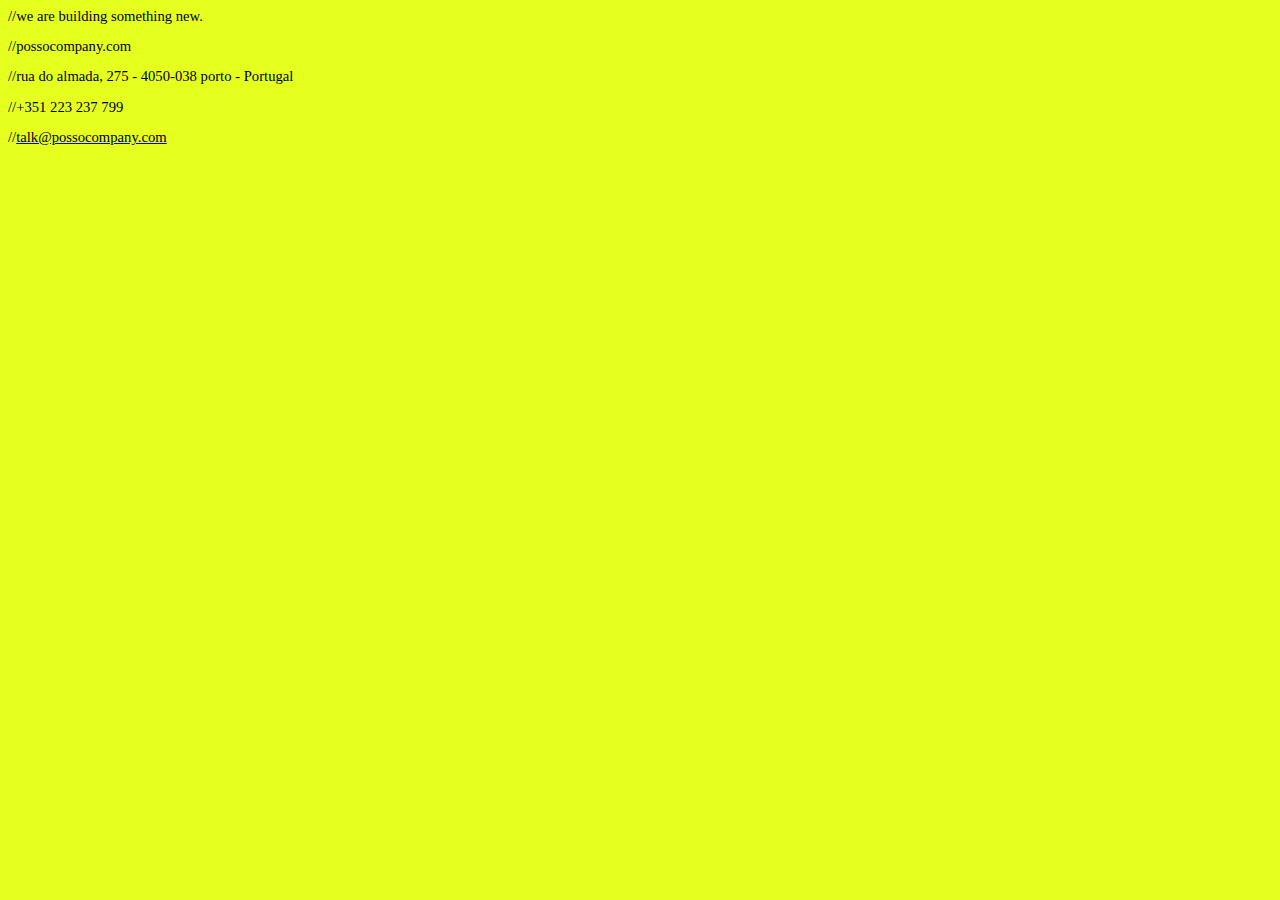
<file: backup/default.htm>
<html xmlns:v="urn:schemas-microsoft-com:vml"
xmlns:o="urn:schemas-microsoft-com:office:office"
xmlns:w="urn:schemas-microsoft-com:office:word"
xmlns:m="http://schemas.microsoft.com/office/2004/12/omml"
xmlns="http://www.w3.org/TR/REC-html40">

<head>
<meta http-equiv=Content-Type content="text/html; charset=us-ascii">
<meta name=ProgId content=Word.Document>
<meta name=Generator content="Microsoft Word 12">
<meta name=Originator content="Microsoft Word 12">
<link rel=File-List href="default_ficheiros/filelist.xml">
<!--[if gte mso 9]><xml>
 <o:DocumentProperties>
  <o:Author>Nuno Pedrosa</o:Author>
  <o:Template>Normal</o:Template>
  <o:LastAuthor>Nuno Pedrosa</o:LastAuthor>
  <o:Revision>3</o:Revision>
  <o:TotalTime>29</o:TotalTime>
  <o:Created>2016-08-07T17:59:00Z</o:Created>
  <o:LastSaved>2016-08-07T18:02:00Z</o:LastSaved>
  <o:Pages>1</o:Pages>
  <o:Words>32</o:Words>
  <o:Characters>179</o:Characters>
  <o:Lines>1</o:Lines>
  <o:Paragraphs>1</o:Paragraphs>
  <o:CharactersWithSpaces>210</o:CharactersWithSpaces>
  <o:Version>12.00</o:Version>
 </o:DocumentProperties>
</xml><![endif]-->
<link rel=themeData href="default_ficheiros/themedata.thmx">
<link rel=colorSchemeMapping href="default_ficheiros/colorschememapping.xml">
<!--[if gte mso 9]><xml>
 <w:WordDocument>
  <w:Zoom>125</w:Zoom>
  <w:DisplayBackgroundShape/>
  <w:SpellingState>Clean</w:SpellingState>
  <w:GrammarState>Clean</w:GrammarState>
  <w:TrackMoves>false</w:TrackMoves>
  <w:TrackFormatting/>
  <w:HyphenationZone>21</w:HyphenationZone>
  <w:PunctuationKerning/>
  <w:ValidateAgainstSchemas/>
  <w:SaveIfXMLInvalid>false</w:SaveIfXMLInvalid>
  <w:IgnoreMixedContent>false</w:IgnoreMixedContent>
  <w:AlwaysShowPlaceholderText>false</w:AlwaysShowPlaceholderText>
  <w:DoNotPromoteQF/>
  <w:LidThemeOther>PT</w:LidThemeOther>
  <w:LidThemeAsian>X-NONE</w:LidThemeAsian>
  <w:LidThemeComplexScript>X-NONE</w:LidThemeComplexScript>
  <w:Compatibility>
   <w:BreakWrappedTables/>
   <w:SnapToGridInCell/>
   <w:WrapTextWithPunct/>
   <w:UseAsianBreakRules/>
   <w:DontGrowAutofit/>
   <w:SplitPgBreakAndParaMark/>
   <w:DontVertAlignCellWithSp/>
   <w:DontBreakConstrainedForcedTables/>
   <w:DontVertAlignInTxbx/>
   <w:Word11KerningPairs/>
   <w:CachedColBalance/>
  </w:Compatibility>
  <w:BrowserLevel>MicrosoftInternetExplorer4</w:BrowserLevel>
  <m:mathPr>
   <m:mathFont m:val="Cambria Math"/>
   <m:brkBin m:val="before"/>
   <m:brkBinSub m:val="&#45;-"/>
   <m:smallFrac m:val="off"/>
   <m:dispDef/>
   <m:lMargin m:val="0"/>
   <m:rMargin m:val="0"/>
   <m:defJc m:val="centerGroup"/>
   <m:wrapIndent m:val="1440"/>
   <m:intLim m:val="subSup"/>
   <m:naryLim m:val="undOvr"/>
  </m:mathPr></w:WordDocument>
</xml><![endif]--><!--[if gte mso 9]><xml>
 <w:LatentStyles DefLockedState="false" DefUnhideWhenUsed="true"
  DefSemiHidden="true" DefQFormat="false" DefPriority="99"
  LatentStyleCount="267">
  <w:LsdException Locked="false" Priority="0" SemiHidden="false"
   UnhideWhenUsed="false" QFormat="true" Name="Normal"/>
  <w:LsdException Locked="false" Priority="9" SemiHidden="false"
   UnhideWhenUsed="false" QFormat="true" Name="heading 1"/>
  <w:LsdException Locked="false" Priority="9" QFormat="true" Name="heading 2"/>
  <w:LsdException Locked="false" Priority="9" QFormat="true" Name="heading 3"/>
  <w:LsdException Locked="false" Priority="9" QFormat="true" Name="heading 4"/>
  <w:LsdException Locked="false" Priority="9" QFormat="true" Name="heading 5"/>
  <w:LsdException Locked="false" Priority="9" QFormat="true" Name="heading 6"/>
  <w:LsdException Locked="false" Priority="9" QFormat="true" Name="heading 7"/>
  <w:LsdException Locked="false" Priority="9" QFormat="true" Name="heading 8"/>
  <w:LsdException Locked="false" Priority="9" QFormat="true" Name="heading 9"/>
  <w:LsdException Locked="false" Priority="39" Name="toc 1"/>
  <w:LsdException Locked="false" Priority="39" Name="toc 2"/>
  <w:LsdException Locked="false" Priority="39" Name="toc 3"/>
  <w:LsdException Locked="false" Priority="39" Name="toc 4"/>
  <w:LsdException Locked="false" Priority="39" Name="toc 5"/>
  <w:LsdException Locked="false" Priority="39" Name="toc 6"/>
  <w:LsdException Locked="false" Priority="39" Name="toc 7"/>
  <w:LsdException Locked="false" Priority="39" Name="toc 8"/>
  <w:LsdException Locked="false" Priority="39" Name="toc 9"/>
  <w:LsdException Locked="false" Priority="35" QFormat="true" Name="caption"/>
  <w:LsdException Locked="false" Priority="10" SemiHidden="false"
   UnhideWhenUsed="false" QFormat="true" Name="Title"/>
  <w:LsdException Locked="false" Priority="1" Name="Default Paragraph Font"/>
  <w:LsdException Locked="false" Priority="11" SemiHidden="false"
   UnhideWhenUsed="false" QFormat="true" Name="Subtitle"/>
  <w:LsdException Locked="false" Priority="22" SemiHidden="false"
   UnhideWhenUsed="false" QFormat="true" Name="Strong"/>
  <w:LsdException Locked="false" Priority="20" SemiHidden="false"
   UnhideWhenUsed="false" QFormat="true" Name="Emphasis"/>
  <w:LsdException Locked="false" Priority="59" SemiHidden="false"
   UnhideWhenUsed="false" Name="Table Grid"/>
  <w:LsdException Locked="false" UnhideWhenUsed="false" Name="Placeholder Text"/>
  <w:LsdException Locked="false" Priority="1" SemiHidden="false"
   UnhideWhenUsed="false" QFormat="true" Name="No Spacing"/>
  <w:LsdException Locked="false" Priority="60" SemiHidden="false"
   UnhideWhenUsed="false" Name="Light Shading"/>
  <w:LsdException Locked="false" Priority="61" SemiHidden="false"
   UnhideWhenUsed="false" Name="Light List"/>
  <w:LsdException Locked="false" Priority="62" SemiHidden="false"
   UnhideWhenUsed="false" Name="Light Grid"/>
  <w:LsdException Locked="false" Priority="63" SemiHidden="false"
   UnhideWhenUsed="false" Name="Medium Shading 1"/>
  <w:LsdException Locked="false" Priority="64" SemiHidden="false"
   UnhideWhenUsed="false" Name="Medium Shading 2"/>
  <w:LsdException Locked="false" Priority="65" SemiHidden="false"
   UnhideWhenUsed="false" Name="Medium List 1"/>
  <w:LsdException Locked="false" Priority="66" SemiHidden="false"
   UnhideWhenUsed="false" Name="Medium List 2"/>
  <w:LsdException Locked="false" Priority="67" SemiHidden="false"
   UnhideWhenUsed="false" Name="Medium Grid 1"/>
  <w:LsdException Locked="false" Priority="68" SemiHidden="false"
   UnhideWhenUsed="false" Name="Medium Grid 2"/>
  <w:LsdException Locked="false" Priority="69" SemiHidden="false"
   UnhideWhenUsed="false" Name="Medium Grid 3"/>
  <w:LsdException Locked="false" Priority="70" SemiHidden="false"
   UnhideWhenUsed="false" Name="Dark List"/>
  <w:LsdException Locked="false" Priority="71" SemiHidden="false"
   UnhideWhenUsed="false" Name="Colorful Shading"/>
  <w:LsdException Locked="false" Priority="72" SemiHidden="false"
   UnhideWhenUsed="false" Name="Colorful List"/>
  <w:LsdException Locked="false" Priority="73" SemiHidden="false"
   UnhideWhenUsed="false" Name="Colorful Grid"/>
  <w:LsdException Locked="false" Priority="60" SemiHidden="false"
   UnhideWhenUsed="false" Name="Light Shading Accent 1"/>
  <w:LsdException Locked="false" Priority="61" SemiHidden="false"
   UnhideWhenUsed="false" Name="Light List Accent 1"/>
  <w:LsdException Locked="false" Priority="62" SemiHidden="false"
   UnhideWhenUsed="false" Name="Light Grid Accent 1"/>
  <w:LsdException Locked="false" Priority="63" SemiHidden="false"
   UnhideWhenUsed="false" Name="Medium Shading 1 Accent 1"/>
  <w:LsdException Locked="false" Priority="64" SemiHidden="false"
   UnhideWhenUsed="false" Name="Medium Shading 2 Accent 1"/>
  <w:LsdException Locked="false" Priority="65" SemiHidden="false"
   UnhideWhenUsed="false" Name="Medium List 1 Accent 1"/>
  <w:LsdException Locked="false" UnhideWhenUsed="false" Name="Revision"/>
  <w:LsdException Locked="false" Priority="34" SemiHidden="false"
   UnhideWhenUsed="false" QFormat="true" Name="List Paragraph"/>
  <w:LsdException Locked="false" Priority="29" SemiHidden="false"
   UnhideWhenUsed="false" QFormat="true" Name="Quote"/>
  <w:LsdException Locked="false" Priority="30" SemiHidden="false"
   UnhideWhenUsed="false" QFormat="true" Name="Intense Quote"/>
  <w:LsdException Locked="false" Priority="66" SemiHidden="false"
   UnhideWhenUsed="false" Name="Medium List 2 Accent 1"/>
  <w:LsdException Locked="false" Priority="67" SemiHidden="false"
   UnhideWhenUsed="false" Name="Medium Grid 1 Accent 1"/>
  <w:LsdException Locked="false" Priority="68" SemiHidden="false"
   UnhideWhenUsed="false" Name="Medium Grid 2 Accent 1"/>
  <w:LsdException Locked="false" Priority="69" SemiHidden="false"
   UnhideWhenUsed="false" Name="Medium Grid 3 Accent 1"/>
  <w:LsdException Locked="false" Priority="70" SemiHidden="false"
   UnhideWhenUsed="false" Name="Dark List Accent 1"/>
  <w:LsdException Locked="false" Priority="71" SemiHidden="false"
   UnhideWhenUsed="false" Name="Colorful Shading Accent 1"/>
  <w:LsdException Locked="false" Priority="72" SemiHidden="false"
   UnhideWhenUsed="false" Name="Colorful List Accent 1"/>
  <w:LsdException Locked="false" Priority="73" SemiHidden="false"
   UnhideWhenUsed="false" Name="Colorful Grid Accent 1"/>
  <w:LsdException Locked="false" Priority="60" SemiHidden="false"
   UnhideWhenUsed="false" Name="Light Shading Accent 2"/>
  <w:LsdException Locked="false" Priority="61" SemiHidden="false"
   UnhideWhenUsed="false" Name="Light List Accent 2"/>
  <w:LsdException Locked="false" Priority="62" SemiHidden="false"
   UnhideWhenUsed="false" Name="Light Grid Accent 2"/>
  <w:LsdException Locked="false" Priority="63" SemiHidden="false"
   UnhideWhenUsed="false" Name="Medium Shading 1 Accent 2"/>
  <w:LsdException Locked="false" Priority="64" SemiHidden="false"
   UnhideWhenUsed="false" Name="Medium Shading 2 Accent 2"/>
  <w:LsdException Locked="false" Priority="65" SemiHidden="false"
   UnhideWhenUsed="false" Name="Medium List 1 Accent 2"/>
  <w:LsdException Locked="false" Priority="66" SemiHidden="false"
   UnhideWhenUsed="false" Name="Medium List 2 Accent 2"/>
  <w:LsdException Locked="false" Priority="67" SemiHidden="false"
   UnhideWhenUsed="false" Name="Medium Grid 1 Accent 2"/>
  <w:LsdException Locked="false" Priority="68" SemiHidden="false"
   UnhideWhenUsed="false" Name="Medium Grid 2 Accent 2"/>
  <w:LsdException Locked="false" Priority="69" SemiHidden="false"
   UnhideWhenUsed="false" Name="Medium Grid 3 Accent 2"/>
  <w:LsdException Locked="false" Priority="70" SemiHidden="false"
   UnhideWhenUsed="false" Name="Dark List Accent 2"/>
  <w:LsdException Locked="false" Priority="71" SemiHidden="false"
   UnhideWhenUsed="false" Name="Colorful Shading Accent 2"/>
  <w:LsdException Locked="false" Priority="72" SemiHidden="false"
   UnhideWhenUsed="false" Name="Colorful List Accent 2"/>
  <w:LsdException Locked="false" Priority="73" SemiHidden="false"
   UnhideWhenUsed="false" Name="Colorful Grid Accent 2"/>
  <w:LsdException Locked="false" Priority="60" SemiHidden="false"
   UnhideWhenUsed="false" Name="Light Shading Accent 3"/>
  <w:LsdException Locked="false" Priority="61" SemiHidden="false"
   UnhideWhenUsed="false" Name="Light List Accent 3"/>
  <w:LsdException Locked="false" Priority="62" SemiHidden="false"
   UnhideWhenUsed="false" Name="Light Grid Accent 3"/>
  <w:LsdException Locked="false" Priority="63" SemiHidden="false"
   UnhideWhenUsed="false" Name="Medium Shading 1 Accent 3"/>
  <w:LsdException Locked="false" Priority="64" SemiHidden="false"
   UnhideWhenUsed="false" Name="Medium Shading 2 Accent 3"/>
  <w:LsdException Locked="false" Priority="65" SemiHidden="false"
   UnhideWhenUsed="false" Name="Medium List 1 Accent 3"/>
  <w:LsdException Locked="false" Priority="66" SemiHidden="false"
   UnhideWhenUsed="false" Name="Medium List 2 Accent 3"/>
  <w:LsdException Locked="false" Priority="67" SemiHidden="false"
   UnhideWhenUsed="false" Name="Medium Grid 1 Accent 3"/>
  <w:LsdException Locked="false" Priority="68" SemiHidden="false"
   UnhideWhenUsed="false" Name="Medium Grid 2 Accent 3"/>
  <w:LsdException Locked="false" Priority="69" SemiHidden="false"
   UnhideWhenUsed="false" Name="Medium Grid 3 Accent 3"/>
  <w:LsdException Locked="false" Priority="70" SemiHidden="false"
   UnhideWhenUsed="false" Name="Dark List Accent 3"/>
  <w:LsdException Locked="false" Priority="71" SemiHidden="false"
   UnhideWhenUsed="false" Name="Colorful Shading Accent 3"/>
  <w:LsdException Locked="false" Priority="72" SemiHidden="false"
   UnhideWhenUsed="false" Name="Colorful List Accent 3"/>
  <w:LsdException Locked="false" Priority="73" SemiHidden="false"
   UnhideWhenUsed="false" Name="Colorful Grid Accent 3"/>
  <w:LsdException Locked="false" Priority="60" SemiHidden="false"
   UnhideWhenUsed="false" Name="Light Shading Accent 4"/>
  <w:LsdException Locked="false" Priority="61" SemiHidden="false"
   UnhideWhenUsed="false" Name="Light List Accent 4"/>
  <w:LsdException Locked="false" Priority="62" SemiHidden="false"
   UnhideWhenUsed="false" Name="Light Grid Accent 4"/>
  <w:LsdException Locked="false" Priority="63" SemiHidden="false"
   UnhideWhenUsed="false" Name="Medium Shading 1 Accent 4"/>
  <w:LsdException Locked="false" Priority="64" SemiHidden="false"
   UnhideWhenUsed="false" Name="Medium Shading 2 Accent 4"/>
  <w:LsdException Locked="false" Priority="65" SemiHidden="false"
   UnhideWhenUsed="false" Name="Medium List 1 Accent 4"/>
  <w:LsdException Locked="false" Priority="66" SemiHidden="false"
   UnhideWhenUsed="false" Name="Medium List 2 Accent 4"/>
  <w:LsdException Locked="false" Priority="67" SemiHidden="false"
   UnhideWhenUsed="false" Name="Medium Grid 1 Accent 4"/>
  <w:LsdException Locked="false" Priority="68" SemiHidden="false"
   UnhideWhenUsed="false" Name="Medium Grid 2 Accent 4"/>
  <w:LsdException Locked="false" Priority="69" SemiHidden="false"
   UnhideWhenUsed="false" Name="Medium Grid 3 Accent 4"/>
  <w:LsdException Locked="false" Priority="70" SemiHidden="false"
   UnhideWhenUsed="false" Name="Dark List Accent 4"/>
  <w:LsdException Locked="false" Priority="71" SemiHidden="false"
   UnhideWhenUsed="false" Name="Colorful Shading Accent 4"/>
  <w:LsdException Locked="false" Priority="72" SemiHidden="false"
   UnhideWhenUsed="false" Name="Colorful List Accent 4"/>
  <w:LsdException Locked="false" Priority="73" SemiHidden="false"
   UnhideWhenUsed="false" Name="Colorful Grid Accent 4"/>
  <w:LsdException Locked="false" Priority="60" SemiHidden="false"
   UnhideWhenUsed="false" Name="Light Shading Accent 5"/>
  <w:LsdException Locked="false" Priority="61" SemiHidden="false"
   UnhideWhenUsed="false" Name="Light List Accent 5"/>
  <w:LsdException Locked="false" Priority="62" SemiHidden="false"
   UnhideWhenUsed="false" Name="Light Grid Accent 5"/>
  <w:LsdException Locked="false" Priority="63" SemiHidden="false"
   UnhideWhenUsed="false" Name="Medium Shading 1 Accent 5"/>
  <w:LsdException Locked="false" Priority="64" SemiHidden="false"
   UnhideWhenUsed="false" Name="Medium Shading 2 Accent 5"/>
  <w:LsdException Locked="false" Priority="65" SemiHidden="false"
   UnhideWhenUsed="false" Name="Medium List 1 Accent 5"/>
  <w:LsdException Locked="false" Priority="66" SemiHidden="false"
   UnhideWhenUsed="false" Name="Medium List 2 Accent 5"/>
  <w:LsdException Locked="false" Priority="67" SemiHidden="false"
   UnhideWhenUsed="false" Name="Medium Grid 1 Accent 5"/>
  <w:LsdException Locked="false" Priority="68" SemiHidden="false"
   UnhideWhenUsed="false" Name="Medium Grid 2 Accent 5"/>
  <w:LsdException Locked="false" Priority="69" SemiHidden="false"
   UnhideWhenUsed="false" Name="Medium Grid 3 Accent 5"/>
  <w:LsdException Locked="false" Priority="70" SemiHidden="false"
   UnhideWhenUsed="false" Name="Dark List Accent 5"/>
  <w:LsdException Locked="false" Priority="71" SemiHidden="false"
   UnhideWhenUsed="false" Name="Colorful Shading Accent 5"/>
  <w:LsdException Locked="false" Priority="72" SemiHidden="false"
   UnhideWhenUsed="false" Name="Colorful List Accent 5"/>
  <w:LsdException Locked="false" Priority="73" SemiHidden="false"
   UnhideWhenUsed="false" Name="Colorful Grid Accent 5"/>
  <w:LsdException Locked="false" Priority="60" SemiHidden="false"
   UnhideWhenUsed="false" Name="Light Shading Accent 6"/>
  <w:LsdException Locked="false" Priority="61" SemiHidden="false"
   UnhideWhenUsed="false" Name="Light List Accent 6"/>
  <w:LsdException Locked="false" Priority="62" SemiHidden="false"
   UnhideWhenUsed="false" Name="Light Grid Accent 6"/>
  <w:LsdException Locked="false" Priority="63" SemiHidden="false"
   UnhideWhenUsed="false" Name="Medium Shading 1 Accent 6"/>
  <w:LsdException Locked="false" Priority="64" SemiHidden="false"
   UnhideWhenUsed="false" Name="Medium Shading 2 Accent 6"/>
  <w:LsdException Locked="false" Priority="65" SemiHidden="false"
   UnhideWhenUsed="false" Name="Medium List 1 Accent 6"/>
  <w:LsdException Locked="false" Priority="66" SemiHidden="false"
   UnhideWhenUsed="false" Name="Medium List 2 Accent 6"/>
  <w:LsdException Locked="false" Priority="67" SemiHidden="false"
   UnhideWhenUsed="false" Name="Medium Grid 1 Accent 6"/>
  <w:LsdException Locked="false" Priority="68" SemiHidden="false"
   UnhideWhenUsed="false" Name="Medium Grid 2 Accent 6"/>
  <w:LsdException Locked="false" Priority="69" SemiHidden="false"
   UnhideWhenUsed="false" Name="Medium Grid 3 Accent 6"/>
  <w:LsdException Locked="false" Priority="70" SemiHidden="false"
   UnhideWhenUsed="false" Name="Dark List Accent 6"/>
  <w:LsdException Locked="false" Priority="71" SemiHidden="false"
   UnhideWhenUsed="false" Name="Colorful Shading Accent 6"/>
  <w:LsdException Locked="false" Priority="72" SemiHidden="false"
   UnhideWhenUsed="false" Name="Colorful List Accent 6"/>
  <w:LsdException Locked="false" Priority="73" SemiHidden="false"
   UnhideWhenUsed="false" Name="Colorful Grid Accent 6"/>
  <w:LsdException Locked="false" Priority="19" SemiHidden="false"
   UnhideWhenUsed="false" QFormat="true" Name="Subtle Emphasis"/>
  <w:LsdException Locked="false" Priority="21" SemiHidden="false"
   UnhideWhenUsed="false" QFormat="true" Name="Intense Emphasis"/>
  <w:LsdException Locked="false" Priority="31" SemiHidden="false"
   UnhideWhenUsed="false" QFormat="true" Name="Subtle Reference"/>
  <w:LsdException Locked="false" Priority="32" SemiHidden="false"
   UnhideWhenUsed="false" QFormat="true" Name="Intense Reference"/>
  <w:LsdException Locked="false" Priority="33" SemiHidden="false"
   UnhideWhenUsed="false" QFormat="true" Name="Book Title"/>
  <w:LsdException Locked="false" Priority="37" Name="Bibliography"/>
  <w:LsdException Locked="false" Priority="39" QFormat="true" Name="TOC Heading"/>
 </w:LatentStyles>
</xml><![endif]-->
<style>
<!--
 /* Font Definitions */
 @font-face
	{font-family:"Cambria Math";
	panose-1:2 4 5 3 5 4 6 3 2 4;
	mso-font-charset:0;
	mso-generic-font-family:roman;
	mso-font-pitch:variable;
	mso-font-signature:-536870145 1107305727 0 0 415 0;}
@font-face
	{font-family:Calibri;
	panose-1:2 15 5 2 2 2 4 3 2 4;
	mso-font-charset:0;
	mso-generic-font-family:swiss;
	mso-font-pitch:variable;
	mso-font-signature:-536870145 1073786111 1 0 415 0;}
 /* Style Definitions */
 p.MsoNormal, li.MsoNormal, div.MsoNormal
	{mso-style-unhide:no;
	mso-style-qformat:yes;
	mso-style-parent:"";
	margin-top:0cm;
	margin-right:0cm;
	margin-bottom:10.0pt;
	margin-left:0cm;
	line-height:115%;
	mso-pagination:widow-orphan;
	font-size:11.0pt;
	font-family:"Calibri","sans-serif";
	mso-ascii-font-family:Calibri;
	mso-ascii-theme-font:minor-latin;
	mso-fareast-font-family:Calibri;
	mso-fareast-theme-font:minor-latin;
	mso-hansi-font-family:Calibri;
	mso-hansi-theme-font:minor-latin;
	mso-bidi-font-family:"Times New Roman";
	mso-bidi-theme-font:minor-bidi;
	mso-fareast-language:EN-US;}
a:link, span.MsoHyperlink
	{mso-style-priority:99;
	color:blue;
	mso-themecolor:hyperlink;
	text-decoration:underline;
	text-underline:single;}
a:visited, span.MsoHyperlinkFollowed
	{mso-style-noshow:yes;
	mso-style-priority:99;
	color:purple;
	mso-themecolor:followedhyperlink;
	text-decoration:underline;
	text-underline:single;}
span.SpellE
	{mso-style-name:"";
	mso-spl-e:yes;}
span.GramE
	{mso-style-name:"";
	mso-gram-e:yes;}
.MsoChpDefault
	{mso-style-type:export-only;
	mso-default-props:yes;
	font-size:10.0pt;
	mso-ansi-font-size:10.0pt;
	mso-bidi-font-size:10.0pt;
	mso-ascii-font-family:Calibri;
	mso-ascii-theme-font:minor-latin;
	mso-fareast-font-family:Calibri;
	mso-fareast-theme-font:minor-latin;
	mso-hansi-font-family:Calibri;
	mso-hansi-theme-font:minor-latin;
	mso-bidi-font-family:"Times New Roman";
	mso-bidi-theme-font:minor-bidi;
	mso-fareast-language:EN-US;}
@page WordSection1
	{size:595.3pt 841.9pt;
	margin:70.85pt 3.0cm 70.85pt 3.0cm;
	mso-header-margin:35.4pt;
	mso-footer-margin:35.4pt;
	mso-paper-source:0;}
div.WordSection1
	{page:WordSection1;}
-->
</style>
<!--[if gte mso 10]>
<style>
 /* Style Definitions */
 table.MsoNormalTable
	{mso-style-name:"Tabela normal";
	mso-tstyle-rowband-size:0;
	mso-tstyle-colband-size:0;
	mso-style-noshow:yes;
	mso-style-priority:99;
	mso-style-qformat:yes;
	mso-style-parent:"";
	mso-padding-alt:0cm 5.4pt 0cm 5.4pt;
	mso-para-margin:0cm;
	mso-para-margin-bottom:.0001pt;
	mso-pagination:widow-orphan;
	font-size:10.0pt;
	font-family:"Calibri","sans-serif";
	mso-ascii-font-family:Calibri;
	mso-ascii-theme-font:minor-latin;
	mso-hansi-font-family:Calibri;
	mso-hansi-theme-font:minor-latin;
	mso-fareast-language:EN-US;}
</style>
<![endif]--><!--[if gte mso 9]><xml>
 <o:shapedefaults v:ext="edit" spidmax="6146">
  <o:colormru v:ext="edit" colors="#e5ff1f"/>
  <o:colormenu v:ext="edit" fillcolor="#e5ff1f"/>
 </o:shapedefaults></xml><![endif]--><!--[if gte mso 9]><xml>
 <o:shapelayout v:ext="edit">
  <o:idmap v:ext="edit" data="1"/>
 </o:shapelayout></xml><![endif]-->
</head>

<body bgcolor="#E5FF1F" lang=PT link=blue vlink=purple style='tab-interval:
35.4pt'>

<div class=WordSection1>

<p class=MsoNormal><span lang=EN-GB style='mso-ansi-language:EN-GB'>//we are
building something new.<o:p></o:p></span></p>

<p class=MsoNormal>//<span class=GramE>possocompany.com</span></p>

<p class=MsoNormal>//<span class=GramE>rua</span> do <span class=SpellE>almada</span>,
275 - 4050-038 porto - Portugal</p>

<p class=MsoNormal>//+351&nbsp;223&nbsp;237 799</p>

<p class=MsoNormal>//<span style='color:black;mso-themecolor:text1'><a
href="mailto:talk@possocompany.com?subject=lets%20talk!"><span
style='color:black;mso-themecolor:text1;text-decoration:none;text-underline:
none'>talk@possocompany.com</span></a></span></p>

</div>

<script>
  (function(i,s,o,g,r,a,m){i['GoogleAnalyticsObject']=r;i[r]=i[r]||function(){
  (i[r].q=i[r].q||[]).push(arguments)},i[r].l=1*new Date();a=s.createElement(o),
  m=s.getElementsByTagName(o)[0];a.async=1;a.src=g;m.parentNode.insertBefore(a,m)
  })(window,document,'script','https://www.google-analytics.com/analytics.js','ga');

  ga('create', 'UA-15844877-5', 'auto');
  ga('send', 'pageview');

</script>

</body>

</html>
</file>
<file: css/slides.css>
@charset "UTF-8";
/* CSS RESET */
html, body, div, span, applet, object, iframe, h1, h2, h3, h4, h5, h6, p, hr, blockquote, pre, a, abbr, acronym, address, big, cite, code, del, dfn, em, img, ins, kbd, q, s, samp, small, strike, strong, sub, sup, tt, var, b, u, i, center, dl, dt, dd, ol, ul, li, fieldset, form, label, legend, table, caption, tbody, tfoot, thead, tr, th, td, article, aside, canvas, details, embed, figure, figcaption, footer, header, hgroup, menu, nav, output, ruby, section, summary, time, mark, audio, video {
  border: 0;
  vertical-align: baseline;
  margin: 0;
  padding: 0;
}

article, aside, details, figcaption, figure, footer, header, hgroup, menu, nav, section {
  display: block;
}

ol, ul, li {
  list-style: none;
}

blockquote, q {
  quotes: none;
}

blockquote:before, blockquote:after, q:before, q:after {
  content: none;
}

table {
  border-collapse: collapse;
  border-spacing: 0;
}

b, strong {
  font-weight: 600;
}

html {
  position: static !important;
  top: 0 !important;
  box-sizing: border-box;
}

*, *:before, *:after {
  box-sizing: inherit;
}

/* Additional Fonts: 
.raleway {
  font-family:Raleway, sans-serif !important;
}
.sourceSans {
  font-family:"Source Sans Pro", sans-serif !important;
}
.playfair {
  font-family:"Playfair Display", serif !important;
}
.georgia {
  font-family:Georgia, serif !important;
} */
/* MAIN */
html {
  margin: 0;
  padding: 0;
  overflow: hidden;
  -webkit-backface-visibility: hidden;
  backface-visibility: hidden;
}

body {
  position: absolute;
  width: 100%;
  height: 100%;
}

html, body {
  max-width: 100%;
  overflow-x: hidden;
  -webkit-tap-highlight-color: transparent;
}

html.scrollable,
html.scrollable body {
  overflow-y: auto;
  -webkit-overflow-scrolling: touch;
}

img {
  max-width: 100%;
  display: inline-block;
}

img.rounded {
  border-radius: 3px;
}

.slides {
  color: #fff;
  fill: #fff;
  font-family: "Source Sans Pro", sans-serif;
  background: #111;
  -webkit-font-smoothing: antialiased;
  text-rendering: optimizeSpeed;
}

.safari.retina .slides {
  -webkit-font-smoothing: subpixel-antialiased;
}

.slides.bodyWhite {
  background: #fff;
}

.slides.desktopSwipe {
  cursor: -webkit-grab;
}

.slides.desktopSwipe:active {
  cursor: -webkit-grabbing;
}

.slides.desktopSwipe .slide .container .wrap {
  cursor: inherit;
}

/* typography */
a {
  cursor: pointer;
  color: inherit;
  text-decoration: none;
  -webkit-transition: 0.35s;
          transition: 0.35s;
}

a.underline {
  text-decoration: underline;
}

a:hover {
  -webkit-transition: 0.15s;
          transition: 0.15s;
  opacity: 0.8;
}

h1, .h1 {
  font-size: 60px;
  line-height: 1.05;
  font-weight: 800;
  margin-bottom: 20px;
  letter-spacing: -0.036em;
}

h1.big, .h1.big {
  font-size: 70px;
  line-height: 1;
}

h1.huge, .h1.huge {
  font-size: 100px;
  line-height: 1;
  letter-spacing: -0.04em;
  margin-bottom: 40px;
}

h1.small, .h1.small {
  font-size: 46px;
}

h1.micro, .h1.micro {
  font-size: 34px;
}

h2,
.h2 {
  font-size: 35px;
  line-height: 1.17;
  margin-bottom: 15px;
  font-weight: 400;
}

h2.uppercase,
.h2.uppercase {
  letter-spacing: 0.2em !important;
}

h2.small,
.h2.small {
  font-size: 23px;
}

h2.micro,
.h2.micro {
  font-size: 19px;
}

h2.huge,
.h2.huge {
  font-size: 45px;
}

h3,
.h3 {
  font-size: 19px;
  margin-bottom: 12px;
  font-weight: 800;
}

h3.large,
.h3.large {
  font-size: 32px;
}

h3.big,
.h3.big {
  font-size: 24px;
}

h3.small,
.h3.small {
  font-size: 20px;
}

h3.micro,
.h3.micro {
  font-size: 16px;
}

h3 + h1,
h3 + .h1,
.h3 + h1,
.h3 + .h1 {
  margin-top: 30px;
}

h4,
.h4 {
  font-size: 22px;
  margin-bottom: 10px;
}

h4.small,
.h4.small {
  font-size: 13px;
}

h4.micro,
.h4.micro {
  font-size: 5px;
}

h5,
.h5 {
  font-size: 19px;
  font-weight: 600;
  margin-bottom: 3px;
}

p,
.p {
  font-size: 26px;
  line-height: 1.385;
  margin-bottom: 30px;
  opacity: 0.8;
}

p.hero,
.p.hero {
  font-size: 36px;
  line-height: 1.25;
  letter-spacing: -1px;
  font-weight: 300;
  margin-bottom: 25px;
}

p.large,
.p.large {
  font-size: 32px;
  line-height: 1.4;
}

p.small,
.p.small {
  font-size: 22px;
  line-height: 1.36;
  margin-bottom: 20px;
}

p.tiny,
.p.tiny {
  font-size: 20px;
  line-height: 1.29441;
  margin-bottom: 20px;
}

p.micro,
.p.micro {
  font-size: 17px;
  line-height: 1.22727273;
  margin-bottom: 20px;
  margin-top: 2px;
}

p:not(.hero) + p,
.p:not(.hero) + p {
  margin-top: -20px;
}

p + h2,
p + .h2,
.p + h2,
.p + .h2 {
  margin-top: 60px;
}

small {
  font-size: 17px;
  line-height: 1.3;
}

small .small {
  font-size: 14px;
  line-height: 1.28;
}

.uppercase {
  text-transform: uppercase !important;
  letter-spacing: 0.10em !important;
  text-indent: 0.1em !important;
  font-weight: 800 !important;
}

@media (max-width: 767px) {
  h1,
  .h1,
  h1.huge,
  .h1.huge,
  h1.big,
  .h1.big {
    font-size: 52px;
    margin-bottom: 20px;
  }
  p.hero {
    font-size: 32px;
  }
  h1.small,
  .h1.small {
    font-size: 40px;
  }
  .mobileCrop {
    margin: 0 !important;
  }
  .mobileCropBottom {
    margin-bottom: 0 !important;
  }
  .mobileCropTop {
    margin-top: 0 !important;
  }
  .mobileCropLeft {
    margin-left: 0 !important;
  }
  .mobileCropRight {
    margin-right: 0 !important;
  }
}

@media (max-width: 319px) {
  h1.huge,
  .h1.huge,
  h1.big,
  .h1.big {
    font-size: 50px;
  }
}

/* buttons */
.button {
  display: inline-block;
  border-radius: 3px;
  padding: 13px 22px 16px;
  color: #fff;
  border: none;
  outline: none;
  text-decoration: none;
  background: #202020;
  font-size: 20px;
  font-weight: 600;
  text-align: center;
  vertical-align: top;
  cursor: pointer;
  overflow: hidden;
  -webkit-backface-visibility: hidden;
  backface-visibility: hidden;
  position: relative;
  white-space: nowrap;
  -webkit-transform: translate3d(0, 0, 0);
          transform: translate3d(0, 0, 0);
  box-shadow: inset 0 -100px 0 transparent;
  -webkit-appearance: none;
  margin-bottom: 20px;
  -webkit-user-select: none;
     -moz-user-select: none;
      -ms-user-select: none;
          user-select: none;
  -webkit-transition: 0.25s;
          transition: 0.25s;
}

.slide .button {
  margin-left: 7px;
  margin-right: 7px;
}

.slide .button.small {
  margin-left: 4px;
  margin-right: 4px;
}

.button .material-icons {
  vertical-align: bottom;
  margin-right: 11px;
}

.button .material-icons.right {
  margin-left: 11px;
  margin-right: 0px;
}

.button svg {
  width: 22px;
  height: 22px;
  vertical-align: bottom;
  margin-right: 14px;
  pointer-events: none !important;
  position: relative;
}

.button svg * {
  pointer-events: none !important;
}

.button.actionButton {
  display: inline-block;
  height: 50px;
  width: 50px;
  padding: 14px;
  border-radius: 25px;
  z-index: 999;
  background: rgba(40, 40, 40, 0.6);
  line-height: 1;
  box-shadow: 0 0 0 1px rgba(255, 255, 255, 0.05);
  cursor: pointer;
  -ms-touch-action: manipulation;
  touch-action: manipulation;
  vertical-align: top;
}

.button.actionButton .material-icons {
  margin: 0;
  position: relative;
  left: -2px;
  top: -2px;
  font-size: 26px;
}

.button.actionButton.stroke {
  box-shadow: none;
}

.button.actionButton:hover {
  background: rgba(41, 41, 41, 0.8);
}

.button.actionButton.rounded {
  border-radius: 6px;
}

.button.actionButton.rectangular {
  border-radius: 2px;
}

.button.actionButton svg,
.slide.whiteSlide .button.actionButton svg {
  fill: #fff;
}

.button.actionButton.sound [class*="sound-"] {
  position: absolute;
  opacity: 0;
  -webkit-transition: 0.5s;
          transition: 0.5s;
  left: 13px;
}

.button.actionButton.sound.playing .sound-on,
.button.actionButton.sound:not(.playing) .sound-off {
  opacity: 1;
}

.button.actionButton.transparent {
  background-color: transparent;
  box-shadow: none;
}

.button:hover {
  -webkit-transition: 0.25s !important;
          transition: 0.25s !important;
  opacity: 1;
  box-shadow: inset 0 -100px 0 rgba(0, 0, 0, 0.075), 0 4px 6px 0 rgba(0, 0, 0, 0.1), 0 1px 10px 0 rgba(0, 0, 0, 0.1), 0 2px 4px -1px rgba(0, 0, 0, 0.1);
}

.button:active {
  -webkit-transition: -webkit-transform 0.25s, opacity 0.25s, top 0.25s !important;
          transition: transform 0.25s, opacity 0.25s, top 0.25s !important;
  box-shadow: inset 0 -100px 0 rgba(0, 0, 0, 0.2), 0 3px 6px 0 rgba(0, 0, 0, 0.1), 0 0px 10px 0 rgba(0, 0, 0, 0.1), 0 1px 4px -1px rgba(0, 0, 0, 0.1);
  top: 1px;
}

.button.uppercase {
  font-size: 17px;
  font-weight: 700;
  padding-top: 16px;
  padding-bottom: 16px;
}

.button:not(.stroke) svg {
  fill: #fff;
}

.button.round {
  border-radius: 99px;
  padding-left: 28px;
  padding-right: 28px;
}

.button.rounded {
  border-radius: 6px;
}

.button.square {
  border-radius: 0px;
}

.button.stroke {
  color: #303030;
  border: 2px solid;
  background-color: transparent !important;
  padding-top: 12px;
  padding-bottom: 13px;
  padding-left: 23px;
  padding-right: 23px;
}

.button.stroke.round {
  padding-left: 26px;
  padding-right: 26px;
}

.button.stroke.uppercase {
  padding-top: 14px;
  padding-bottom: 14px;
}

.button.stroke.uppercase svg {
  width: 19px;
  height: 19px;
}

.button.stroke.uppercase.small {
  padding-top: 9px;
  padding-bottom: 10px;
  padding-left: 23px;
  padding-right: 23px;
}

.button.stroke.small {
  border: 1px solid;
  padding-top: 8px;
  padding-bottom: 8px;
}

@media (min-width: 768px) {
  .button.stroke.big {
    padding-top: 17px;
    padding-bottom: 21px;
  }
  .button.stroke.big.uppercase {
    padding-top: 20px;
    padding-bottom: 23px;
  }
}

.button.stroke:hover {
  box-shadow: inset 0 -100px 0 rgba(41, 41, 41, 0.05), 0 4px 6px 0 rgba(0, 0, 0, 0.1), 0 1px 10px 0 rgba(0, 0, 0, 0.1), 0 2px 4px -1px rgba(0, 0, 0, 0.1);
}

.button.small {
  font-size: 17px;
  font-weight: 600;
  padding: 9px 14px 9px;
}

.button.small.round {
  padding-left: 18px;
  padding-right: 18px;
}

.button.small.rounded {
  border-radius: 5px;
}

.button.small.uppercase {
  font-size: 15px;
  padding: 10px 16px 11px;
}

.button.small.uppercase.round {
  padding-left: 19px;
  padding-right: 19px;
}

.button.small .material-icons {
  vertical-align: bottom;
  position: relative;
  font-size: 20px;
  margin-right: 8px;
  bottom: 1px;
}

.button.small .material-icons.right {
  margin-left: 8px;
  margin-right: 0px;
}

.button.small svg {
  width: 18px;
  height: 18px;
  margin-right: 10px;
  bottom: 2px;
}

@media (min-width: 768px) {
  .button.big {
    font-size: 30px;
    padding: 19px 32px 23px;
  }
  .button.big.round {
    padding-left: 42px;
    padding-right: 42px;
  }
  .button.big.rounded {
    border-radius: 7px;
  }
  .button.big.uppercase {
    font-size: 26px;
    padding: 22px 30px 25px;
  }
  .button.big.uppercase.round {
    padding-left: 42px;
    padding-right: 42px;
  }
  .button.big .material-icons {
    vertical-align: bottom;
    margin-right: 16px;
    font-size: 38px;
  }
  .button.big .material-icons.right {
    margin-left: 16px;
    margin-right: 0px;
  }
  .button.big svg {
    width: 36px;
    height: 36px;
    margin-right: 18px;
  }
}

.button.empty {
  padding: 0 !important;
  border-radius: 0 !important;
  background-color: transparent !important;
  font-size: 0 !important;
  margin: 0;
}

.button.hollow {
  padding: 0 !important;
  border-radius: 0 !important;
  background-color: transparent !important;
  font-size: 0 !important;
}

.button.hollow svg {
  margin: 0;
}

.button.shade {
  position: relative;
}

.button.shade:after {
  content: "";
  position: absolute;
  top: 0;
  left: 0;
  width: 100%;
  height: 100%;
  background: #292929;
  opacity: 0;
  -webkit-transition: 0.25s;
          transition: 0.25s;
}

.button.shade:hover:after {
  opacity: 0.15;
}

.button.shade:active:after {
  opacity: 0.2;
}

.button.play {
  width: 90px;
  height: 90px;
  border-radius: 50%;
  padding: 27px;
  margin-left: 0px;
  margin-right: 0px;
}

.button.play svg {
  fill: #fff;
  width: 35px;
  height: 36px;
  margin: 0;
}

.button.play.small {
  width: 60px;
  height: 60px;
  border-radius: 50%;
  padding: 20px 19px;
}

.button.play.small svg {
  fill: #fff;
  width: 23px;
  height: 23px;
}

.button.play:hover {
  -webkit-transform: scale(1.05);
      -ms-transform: scale(1.05);
          transform: scale(1.05);
}

.button.lowercase {
  text-transform: lowercase;
  letter-spacing: 0em;
  font-weight: 300;
}

.slide.whiteSlide .button.stroke {
  color: #303030;
}

.slide.whiteSlide .button.white:hover {
  box-shadow: 0 0 0 1px rgba(41, 41, 41, 0) inset, inset 0 -100px 0 rgba(41, 41, 41, 0.06), 0 4px 6px 0 rgba(0, 0, 0, 0.1), 0 1px 10px 0 rgba(0, 0, 0, 0.06), 0 2px 4px -1px rgba(0, 0, 0, 0.18);
}

.roundButton {
  border-radius: 50px;
  height: 50px;
  width: 50px;
  padding: 14px;
  margin: 5px;
}

.roundButton svg {
  bottom: 2px;
}

@media (max-width: 319px) {
  .button.uppercase,
  .uppercase {
    letter-spacing: 0.07em;
  }
}

/* stuff */
.material-icons {
  font-family: 'Material Icons';
  font-weight: normal;
  font-style: normal;
  font-size: 24px;
  /* Preferred icon size */
  display: inline-block;
  line-height: 1;
  text-transform: none;
  letter-spacing: normal;
  word-wrap: normal;
  white-space: nowrap;
  direction: ltr;
  -webkit-font-smoothing: antialiased;
  text-rendering: optimizeLegibility;
  -moz-osx-font-smoothing: grayscale;
  -webkit-font-feature-settings: 'liga';
          font-feature-settings: 'liga';
}

.slide.whiteSlide svg {
  fill: #303030;
}

.svgContainer,
.embedContainer {
  position: relative;
  width: 100%;
  height: 0;
  padding: 0;
}

.svgContainer svg.scale,
.embedContainer .scale {
  position: absolute;
  height: 100%;
  width: 100%;
  left: 0;
  top: 0;
}

.dots {
  font-size: 0;
}

.dot {
  padding: 8px;
  display: inline-block;
}

.dot:after {
  content: "";
  display: inline-block;
  width: 6px;
  height: 6px;
  background: #fff;
  border-radius: 50%;
  opacity: 0.5;
  -webkit-transition: 0.25s;
          transition: 0.25s;
}

.dots.big .dot:after {
  width: 14px;
  height: 14px;
}

.slide.whiteSlide .dot:after {
  background: #303030;
}

.dot:hover:after {
  -webkit-transform: scale(1.33333);
      -ms-transform: scale(1.33333);
          transform: scale(1.33333);
  opacity: 1;
}

.dot:active:after,
.dot.selected:after {
  opacity: 1;
  -webkit-transform: scale(1);
      -ms-transform: scale(1);
          transform: scale(1);
}

.tabs {
  border: 1px solid #fff;
  color: #fff;
  max-width: 260px;
  border-radius: 5px;
}

.tabs li {
  border: 1px solid #fff;
  padding: 15px 20px;
  letter-spacing: 2.5px;
  font-size: 17px;
  -webkit-transition: 0.15s;
          transition: 0.15s;
}

.tabs li:first-child {
  border-radius: 4px 4px 0 0;
}

.tabs li:last-child {
  border-radius: 0 0 4px 4px;
}

.tabs li.selected {
  background: #fff;
  color: #303030;
}

.whiteSlide .tabs,
.whiteSlide .tabs li {
  border: 1px solid #303030;
  color: #303030;
}

.whiteSlide .tabs li.selected {
  background: #303030;
  color: #fff;
}

.links li {
  font-size: 17px;
  letter-spacing: 0;
  padding: 4px 0;
}

.address {
  letter-spacing: -1.5px;
  font-size: 30px;
  line-height: 1.1666;
}

.price {
  font-size: 140px;
  line-height: 1.26;
  margin-bottom: 20px;
  font-weight: 200;
}

.currency {
  font-size: 40px;
  vertical-align: super;
  font-weight: 400;
  padding-right: 10px;
  margin-left: -0.8em;
  opacity: 0.6;
  position: relative;
  top: -16px;
}

.social-circles {
  font-size: 0;
}

.social-circles li {
  display: inline-block;
}

.social-circles li svg {
  width: 22px;
  height: 22px;
  fill: #fff;
}

/* forms */
form {
  font-size: 0;
  margin-top: -5px;
}

form * {
  font-family: "Raleway", sans-serif;
}

form textarea {
  max-height: 200px;
  max-width: 100%;
  min-height: 130px;
}

form textarea.round {
  border-radius: 15px !important;
}

form label, form .label {
  display: block;
  font-size: 12px;
  margin-top: 12px;
  margin-bottom: 7px;
  font-weight: 800;
}

form label.uppercase, form .label.uppercase {
  font-size: 12px;
}

form input[type="text"],
form input[type="name"],
form input[type="email"],
form input[type="password"],
form input[type="tel"],
form textarea,
form select {
  font-family: "Source Sans Pro", sans-serif;
  background-color: #fff;
  position: relative;
  background: #fff;
  padding: 13px 16px 16px;
  border: none;
  font-size: 16px;
  color: #242424;
  outline: none;
  border-radius: 3px;
  width: 100%;
  font-weight: 700;
  -webkit-appearance: none;
  -moz-appearance: none;
  appearance: none;
  box-shadow: 0 0 0 1px rgba(41, 41, 41, 0.1) inset, 0 3px 4px 0px rgba(41, 41, 41, 0.1) inset, 0 -100px 0 #fff inset;
  -webkit-transition: 0.15s;
          transition: 0.15s;
}

form input[type="text"].flat,
form input[type="text"]:focus,
form input[type="name"].flat,
form input[type="name"]:focus,
form input[type="email"].flat,
form input[type="email"]:focus,
form input[type="password"].flat,
form input[type="password"]:focus,
form input[type="tel"].flat,
form input[type="tel"]:focus,
form textarea.flat,
form textarea:focus,
form select.flat,
form select:focus {
  box-shadow: 0 0 0 1px rgba(41, 41, 41, 0.1) inset, 0 3px 4px 0px rgba(41, 41, 41, 0) inset;
}

form input[type="text"]:focus::-webkit-input-placeholder,
form input[type="name"]:focus::-webkit-input-placeholder,
form input[type="email"]:focus::-webkit-input-placeholder,
form input[type="password"]:focus::-webkit-input-placeholder,
form input[type="tel"]:focus::-webkit-input-placeholder,
form textarea:focus::-webkit-input-placeholder,
form select:focus::-webkit-input-placeholder {
  color: #242424;
  font-weight: 400;
  opacity: 0;
}

form input[type="text"]:focus:-moz-placeholder,
form input[type="name"]:focus:-moz-placeholder,
form input[type="email"]:focus:-moz-placeholder,
form input[type="password"]:focus:-moz-placeholder,
form input[type="tel"]:focus:-moz-placeholder,
form textarea:focus:-moz-placeholder,
form select:focus:-moz-placeholder {
  color: #242424;
  font-weight: 400;
  opacity: 0;
}

form input[type="text"]:focus::-moz-placeholder,
form input[type="name"]:focus::-moz-placeholder,
form input[type="email"]:focus::-moz-placeholder,
form input[type="password"]:focus::-moz-placeholder,
form input[type="tel"]:focus::-moz-placeholder,
form textarea:focus::-moz-placeholder,
form select:focus::-moz-placeholder {
  color: #242424;
  font-weight: 400;
  opacity: 0;
}

form input[type="text"]:focus:-ms-input-placeholder,
form input[type="name"]:focus:-ms-input-placeholder,
form input[type="email"]:focus:-ms-input-placeholder,
form input[type="password"]:focus:-ms-input-placeholder,
form input[type="tel"]:focus:-ms-input-placeholder,
form textarea:focus:-ms-input-placeholder,
form select:focus:-ms-input-placeholder {
  color: #242424;
  font-weight: 400;
  opacity: 0;
}

form input[type="text"].round,
form input[type="name"].round,
form input[type="email"].round,
form input[type="password"].round,
form input[type="tel"].round,
form textarea.round,
form select.round {
  border-radius: 50px;
  padding-left: 22px;
  padding-right: 22px;
}

form input[type="text"].rounded,
form input[type="name"].rounded,
form input[type="email"].rounded,
form input[type="password"].rounded,
form input[type="tel"].rounded,
form textarea.rounded,
form select.rounded {
  border-radius: 6px;
}

form input[type="text"]:after,
form input[type="name"]:after,
form input[type="email"]:after,
form input[type="password"]:after,
form input[type="tel"]:after,
form textarea:after,
form select:after {
  content: "";
  position: absolute;
  top: 0;
  left: 0;
  right: 0;
  bottom: 0;
  background: #fff;
}

@media (min-width: 768px) {
  form input[type="text"],
  form input[type="name"],
  form input[type="email"],
  form input[type="password"],
  form input[type="tel"],
  form textarea,
  form select {
    max-width: 300px;
  }
}

form input[type="text"]::-webkit-input-placeholder,
form input[type="name"]::-webkit-input-placeholder,
form input[type="email"]::-webkit-input-placeholder,
form input[type="password"]::-webkit-input-placeholder,
form input[type="tel"]::-webkit-input-placeholder,
form textarea::-webkit-input-placeholder,
form select::-webkit-input-placeholder {
  color: #242424;
  font-weight: 400;
  opacity: 0.5;
}

form input[type="text"]:-moz-placeholder,
form input[type="name"]:-moz-placeholder,
form input[type="email"]:-moz-placeholder,
form input[type="password"]:-moz-placeholder,
form input[type="tel"]:-moz-placeholder,
form textarea:-moz-placeholder,
form select:-moz-placeholder {
  color: #242424;
  font-weight: 400;
  opacity: 0.5;
}

form input[type="text"]::-moz-placeholder,
form input[type="name"]::-moz-placeholder,
form input[type="email"]::-moz-placeholder,
form input[type="password"]::-moz-placeholder,
form input[type="tel"]::-moz-placeholder,
form textarea::-moz-placeholder,
form select::-moz-placeholder {
  color: #242424;
  font-weight: 400;
  opacity: 0.5;
}

form input[type="text"]:-ms-input-placeholder,
form input[type="name"]:-ms-input-placeholder,
form input[type="email"]:-ms-input-placeholder,
form input[type="password"]:-ms-input-placeholder,
form input[type="tel"]:-ms-input-placeholder,
form textarea:-ms-input-placeholder,
form select:-ms-input-placeholder {
  color: #242424;
  font-weight: 400;
  opacity: 0.5;
}

form textarea {
  font-weight: 700;
}

form textarea.round {
  border-radius: 25px;
}

form select {
  background-image: url('data:image/svg+xml;charset=UTF-8,<svg xmlns="http://www.w3.org/2000/svg" w…h="37" height="7"><path fill="#303030" d="M14.022 0l5.978 6 6-6z"/></svg>');
}

form input[type="text"],
form input[type="name"],
form input[type="email"],
form input[type="password"],
form input[type="tel"],
form input[type="submit"],
form button[type="submit"],
form textarea {
  margin: 5px;
}

form input[type="text"].wide,
form input[type="name"].wide,
form input[type="email"].wide,
form input[type="password"].wide,
form input[type="tel"].wide,
form input[type="submit"].wide,
form button[type="submit"].wide,
form textarea.wide {
  max-width: 100%;
  margin-left: 0;
  margin-right: 0;
}

@media (min-width: 769px) {
  form input.pair {
    width: 50% !important;
    max-width: 50% !important;
    border-top-right-radius: 0px !important;
    border-bottom-right-radius: 0px !important;
  }
  form input.pair + .pair {
    border-top-left-radius: 0px !important;
    border-bottom-left-radius: 0px !important;
    border-top-right-radius: 3px !important;
    border-bottom-right-radius: 3px !important;
    width: -webkit-calc(50% + 1px) !important;
    width: calc(50% + 1px) !important;
    max-width: -webkit-calc(50% + 1px) !important;
    max-width: calc(50% + 1px) !important;
    margin-left: -1px;
  }
}

form.wide input,
form.wide textarea {
  width: 100%;
  max-width: 100%;
  margin: 8px 0;
}

form.center input,
form.center textarea {
  text-align: center;
}

@media (max-width: 768px) {
  form input,
  form textarea,
  form label {
    margin-left: auto !important;
    margin-right: auto !important;
    width: 100%;
    max-width: 350px !important;
    display: block;
  }
  form label {
    margin-top: 30px;
  }
}

/***
 *       _____ _       _          
 *      / ___/| ( )   | |         
 *     | (___ | |_  __| | ________
 *      \___ \| | |/ _` |/ , / __/
 *      ____) | | | (_| |  __\__  *     /_____/|_|_|\__,_|\___/___/
 *                                
 *                                
 */
.slide {
  position: fixed;
  width: 100%;
  height: 100%;
  background: #303030;
  color: #fff;
  z-index: 10;
  overflow: hidden;
}

.slide.active {
  -webkit-transform-style: preserve-3d;
          transform-style: preserve-3d;
  -webkit-backface-visibility: hidden;
  backface-visibility: hidden;
}

.mobile .slide {
  visibility: hidden;
}

.mobile .slide.active {
  visibility: visible;
}

.slide.whiteSlide {
  color: #303030;
  background: #fff;
}

.content {
  overflow: hidden;
  position: absolute;
  -webkit-backface-visibility: hidden;
          backface-visibility: hidden;
  top: 0;
  left: 0;
  width: 100%;
  height: 100%;
  z-index: 100;
  -webkit-overflow-scrolling: touch;
}

.content.scrollBar {
  overflow-y: auto;
}

.windows .defaultScroll .content {
  overflow: auto;
  overflow-x: hidden;
}

.mobile .content {
  overflow: auto;
  overflow-x: hidden;
  -webkit-overflow-scrolling: touch;
}

/* Background Fade */
.fade .content {
  background: rgba(17, 19, 20, 0.6);
  outline: 2px solid rgba(17, 19, 20, 0.6);
}

/*default*/
.fade-1 .content {
  background: rgba(17, 19, 20, 0.1);
  outline: 2px solid rgba(17, 19, 20, 0.1);
}

.fade-2 .content {
  background: rgba(17, 19, 20, 0.2);
  outline: 2px solid rgba(17, 19, 20, 0.2);
}

.fade-3 .content {
  background: rgba(17, 19, 20, 0.3);
  outline: 2px solid rgba(17, 19, 20, 0.3);
}

.fade-4 .content {
  background: rgba(17, 19, 20, 0.4);
  outline: 2px solid rgba(17, 19, 20, 0.4);
}

.fade-5 .content {
  background: rgba(17, 19, 20, 0.5);
  outline: 2px solid rgba(17, 19, 20, 0.5);
}

.fade-6 .content {
  background: rgba(17, 19, 20, 0.6);
  outline: 2px solid rgba(17, 19, 20, 0.6);
}

.fade-7 .content {
  background: rgba(17, 19, 20, 0.7);
  outline: 2px solid rgba(17, 19, 20, 0.7);
}

.fade-8 .content {
  background: rgba(17, 19, 20, 0.8);
  outline: 2px solid rgba(17, 19, 20, 0.8);
}

.fade-9 .content {
  background: rgba(17, 19, 20, 0.9);
  outline: 2px solid rgba(17, 19, 20, 0.9);
}

.whiteSlide[class*="fade"] .content {
  background: rgba(255, 255, 255, 0.85);
  outline: 2px solid rgba(255, 255, 255, 0.85);
}

.container {
  display: table;
  table-layout: fixed;
  position: relative;
  width: 100%;
  height: 100%;
}

.container .wrap {
  display: table-cell;
  text-align: center;
  vertical-align: middle;
  overflow: hidden;
}

.container .wrap:not(.noSpaces),
.container .wrap.spaceWrap,
.container .wrap .spaceWrap {
  padding: -webkit-calc(5.56% + 50px) -webkit-calc(8% + 15px);
  padding: calc(5.56% + 50px) calc(8% + 15px);
}

.container .wrap .overflowHidden {
  overflow: hidden;
}

.container .wrap * {
  -webkit-user-select: text;
  -moz-user-select: text;
  -ms-user-select: text;
  user-select: text;
}

.design-resources-download {
  color: #D83838;
  font-size: 17px;
  font-weight: bold;
  text-transform: uppercase;
  letter-spacing: 0.5s;
}

.design-resources-download .circle {
  border-radius: 50px;
  background: #d83838;
  color: #fff;
  margin-right: 10px;
  box-shadow: 0 1px 3px rgba(0, 0, 0, 0.5);
  padding: 5px;
  font-size: 20px;
}

.slide .background,
.popup .background {
  position: absolute;
  top: 0;
  left: 0;
  width: 100%;
  height: 100%;
  background-position: center;
  background-size: cover;
  -webkit-backface-visibility: hidden;
  backface-visibility: hidden;
}

.slide .background iframe,
.popup .background iframe {
  border: 0;
  position: absolute;
  top: 0;
  left: 0;
}

.slide:not(.youtube) .background iframe,
.popup:not(.youtube) .background iframe {
  width: 100%;
  height: 100%;
}

/* Grid */
.grid {
  margin-left: -2%;
  margin-right: -2%;
}

.grid [class*='col-'] {
  display: block;
  width: 100%;
  padding-left: 2%;
  padding-right: 2%;
  float: left;
}

.grid.fixedSpaces {
  margin-left: -14px;
  margin-right: -14px;
}

.grid.fixedSpaces [class*='col-'] {
  padding-left: 14px;
  padding-right: 14px;
}

.grid.noSpaces {
  margin-left: 0;
  margin-right: 0;
}

.grid.noSpaces [class*='col-'] {
  padding-left: 0;
  padding-right: 0;
}

.grid .toLeft[class*='col-'] {
  margin-left: 0 !important;
  margin-right: auto !important;
}

.grid .toRight[class*='col-'] {
  margin-right: 0 !important;
  margin-left: auto !important;
  float: right;
}

.grid .toCenter[class*='col-'] {
  margin-left: auto !important;
  margin-right: auto !important;
}

.grid > .col-1-12 {
  max-width: 8.33333%;
}

.grid > .col-2-12 {
  max-width: 16.66667%;
}

.grid > .col-3-12 {
  max-width: 25%;
}

.grid > .col-4-12 {
  max-width: 33.33333%;
}

.grid > .col-5-12 {
  max-width: 41.66667%;
}

.grid > .col-6-12 {
  max-width: 50%;
}

.grid > .col-7-12 {
  max-width: 58.33333%;
}

.grid > .col-8-12 {
  max-width: 66.66667%;
}

.grid > .col-9-12 {
  max-width: 75%;
}

.grid > .col-10-12 {
  max-width: 83.33333%;
}

.grid > .col-11-12 {
  max-width: 91.66667%;
}

.grid > .col-12-12 {
  max-width: 100%;
}

.grid + .grid {
  margin-top: 20px;
}

.grid:after {
  content: "";
  display: table;
  clear: both;
}

.fix-1-12 {
  max-width: 93px !important;
}

.fix-2-12 {
  max-width: 186px !important;
}

.fix-3-12 {
  max-width: 279px !important;
}

.fix-4-12 {
  max-width: 371px !important;
}

.fix-5-12 {
  max-width: 464px !important;
}

.fix-6-12 {
  max-width: 557px !important;
}

.fix-7-12 {
  max-width: 650px !important;
}

.fix-8-12 {
  max-width: 743px !important;
}

.fix-9-12 {
  max-width: 836px !important;
}

.fix-10-12 {
  max-width: 928px !important;
}

.fix-11-12 {
  max-width: 1021px !important;
}

.fix-12-12 {
  max-width: 1114px !important;
}

[class*='fix-'] {
  width: 100% !important;
  margin-left: auto !important;
  margin-right: auto !important;
  float: none;
}

.toLeft,
.toLeft[class*='fix-'] {
  margin-left: 0 !important;
  margin-right: auto !important;
}

.toRight,
.toRight[class*='fix-'] {
  margin-right: 0 !important;
  margin-left: auto !important;
  float: right;
}

.toCenter {
  margin-left: auto !important;
  margin-right: auto !important;
}

.popupTrigger,
.dropdownTrigger,
.sidebarTrigger {
  cursor: pointer;
}

.shiftImage {
  margin-top: -15%;
  margin-bottom: -100%;
}

.shiftImageVertical {
  margin-right: -100%;
  max-width: none;
}

.slide.video .background {
  overflow: hidden;
}

.slide.video .background video {
  position: absolute;
  top: 50%;
  left: 50%;
  min-width: 100%;
  min-height: 100%;
  width: auto;
  height: auto;
  z-index: -100;
  -webkit-transform: translateX(-50%) translateY(-50%);
      -ms-transform: translateX(-50%) translateY(-50%);
          transform: translateX(-50%) translateY(-50%);
  background-size: cover;
}

.slide.video .background video::-webkit-media-controls {
  display: none !important;
}

.slide.video .background video::-webkit-media-controls-panel {
  display: none !important;
  -webkit-appearance: none;
}

.slide.video .background video::-webkit-media-controls-start-playback-button {
  display: none !important;
  -webkit-appearance: none;
}

html:not(.mobile) .slide.video .background[style] {
  background: none !important;
}

.mobile .slide.video .background[style] video {
  display: none;
}

.videoThumbnail {
  cursor: pointer;
  position: relative;
  font-size: 0;
  overflow: hidden;
  line-height: 0;
}

.videoThumbnail.shadow {
  box-shadow: 0 32px 44px 0 rgba(0, 0, 0, 0.6);
}

.videoThumbnail:after {
  content: "";
  position: absolute;
  top: 0;
  left: 0;
  height: 100%;
  width: 100%;
  background: url("../assets/svg/video-icon.svg") no-repeat;
  background-position: center center;
  -webkit-transition: 0.5s;
          transition: 0.5s;
}

.videoThumbnail:not(.noTint):hover:after {
  background-color: rgba(0, 0, 0, 0.15);
}

.videoThumbnail:hover:after {
  -webkit-transform: scale(1.1);
      -ms-transform: scale(1.1);
          transform: scale(1.1);
  -webkit-transition: 0.25s;
          transition: 0.25s;
}

.videoThumbnail:active:after {
  opacity: 0.8;
}

.videoThumbnail.small {
  max-width: 200px;
  display: block;
}

.videoThumbnail.small.shadow {
  box-shadow: 0 9px 24px 0 rgba(0, 0, 0, 0.6);
}

.videoThumbnail.small:after {
  background-size: 44px;
}

.shadow,
.button.empty.shadow:hover {
  box-shadow: 0 32px 44px 0 rgba(0, 0, 0, 0.6);
}

.pad {
  border-radius: 20px;
  padding: 6%;
  color: #303030;
  background: #fff;
  overflow: hidden;
  margin-bottom: 60px;
}

.pad.shadow {
  box-shadow: 0 20px 34px rgba(0, 0, 0, 0.09), 0 5px 20px rgba(0, 0, 0, 0.07), 0 0px 1px rgba(0, 0, 0, 0.12);
}

.pad.shadow.stroke {
  background: transparent;
  -webkit-transition: 0.15s;
          transition: 0.15s;
  color: #fff;
}

.pad.shadow.stroke:hover {
  background: #fff;
  color: #303030;
  -webkit-transition: 0.15s;
          transition: 0.15s;
}

.pad.shadowHover {
  -webkit-transition: 0.5s;
          transition: 0.5s;
  box-shadow: 0 52px 64px transparent;
}

.pad.shadowHover:hover {
  box-shadow: 0 52px 64px rgba(0, 0, 0, 0.5);
}

.pad.shadow2 {
  box-shadow: 0 35px 54px rgba(0, 0, 0, 0.3), 0 5px 20px rgba(0, 0, 0, 0.07), 0 0px 1px rgba(0, 0, 0, 0.12);
}

.pad.shadow2.stroke {
  background: transparent;
  -webkit-transition: 0.15s;
          transition: 0.15s;
  color: #fff;
}

.pad.shadow2.stroke:hover {
  background: #fff;
  color: #303030;
  -webkit-transition: 0.15s;
          transition: 0.15s;
}

.pad.shadow2Hover {
  -webkit-transition: 0.5s;
          transition: 0.5s;
  box-shadow: 0 52px 64px transparent;
}

.pad.shadow2Hover:hover {
  box-shadow: 0 52px 64px rgba(0, 0, 0, 0.5);
}

.pad small {
  font-size: 15px;
  line-height: 1.45;
  margin: 15px 0;
}

@media (max-width: 767px) {
  .pad.collapse {
    background: inherit;
    color: inherit;
    border: none;
    padding: 0 !important;
    overflow: inherit;
    border-radius: 0;
    box-shadow: none;
    -webkit-transition: 0s !important;
            transition: 0s !important;
  }
  .pad.shadow {
    box-shadow: none;
  }
  .pad.shadow2 {
    box-shadow: none;
  }
}

.quoteBubble {
  padding: 7%;
  background: #fff;
  font-size: 26px;
  color: #303030;
  position: relative;
}

.quoteBubble:after {
  content: "";
  position: absolute;
  bottom: -13px;
  left: 6%;
  border-width: 13px 13px 0;
  border-style: solid;
  border-color: #fff transparent;
  display: block;
  width: 0;
}

.quoteName {
  padding-top: 26px;
  font-size: 22px;
  font-weight: 600;
}

.quoteTitle {
  font-weight: 400;
  opacity: 0.8;
}

.slide.whiteSlide .quoteBubble {
  background: #303030;
  color: #fff;
}

.slide.whiteSlide .quoteBubble:after {
  border-color: #303030 transparent;
  color: #fff;
}

.resizing .equalElement {
  -webkit-transition: 0s !important;
          transition: 0s !important;
}

.hr {
  position: relative;
  height: 1px;
}

.hr:after {
  content: "";
  position: absolute;
  bottom: 0;
  width: 100%;
  background: rgba(255, 255, 255, 0.2);
  height: 1px;
  left: 0;
  -webkit-transform: scaleX(3);
      -ms-transform: scaleX(3);
          transform: scaleX(3);
}

.whiteSlide .hr:after {
  background: rgba(41, 41, 41, 0.05);
}

/* smaller that tablet landscape */
@media (max-width: 1023px) {
  .videoThumbnail {
    max-width: 100%;
    width: 100%;
  }
  .grid:not(.later) > [class*='col-'] {
    max-width: 100% !important;
    width: 100% !important;
  }
  .grid:not(.later) > [class*='col-'] .mobileLeft {
    text-align: left;
  }
  .grid:not(.later) > [class*='col-'] .mobileRight {
    text-align: right;
  }
  .grid:not(.later) > [class*='col-'] .pad {
    border: none;
    padding: 10% 0 !important;
    border-radius: 0;
    -webkit-transition: 0s !important;
            transition: 0s !important;
  }
  .grid:not(.later) > [class*='col-'] .pad:hover,
  .grid:not(.later) > [class*='col-'] .pad.stroke {
    background: inherit;
    color: inherit;
  }
  .shiftImage {
    margin-top: 0 !important;
    margin-bottom: 0 !important;
  }
  .shiftImageVertical {
    margin-right: 0 !important;
    max-width: 100% !important;
  }
}

/* phablet landscape and tablet portrait and smaller */
@media (max-width: 766px) {
  .grid.later > [class*='col-'] {
    max-width: 100% !important;
    width: 100% !important;
  }
  .grid.later > [class*='col-'] .mobileLeft {
    text-align: left;
  }
  .grid.later > [class*='col-'] .mobileRight {
    text-align: right;
  }
  .pad {
    background: inherit;
    color: inherit;
    border: none;
    padding: 0 !important;
    overflow: inherit;
    border-radius: 0;
    box-shadow: none;
    -webkit-transition: 0s !important;
    transition: 0s !important;
  }
  .pad.shadow {
    box-shadow: none;
  }
  .shadow2 {
    box-shadow: none;
  }
}

/* desktop and bigger */
@media (min-width: 1024px) {
  .hideForDesktop {
    display: none !important;
  }
}

/* tablet landscape and smaller */
@media (min-width: 1024px) {
  .showForDesktop {
    display: block !important;
  }
}

/* tablet landscape and smaller */
@media (max-width: 1024px) {
  .hideForTablet {
    display: none !important;
  }
}

/* tablet landscape and smaller */
@media (max-width: 1024px) {
  .showForTablet {
    display: block !important;
  }
}

@media (max-width: 767px) {
  .hideForPhablet {
    display: none !important;
  }
}

/* tablet portrait and smaller */
@media (max-width: 768px) {
  .showForPhablet {
    display: block !important;
  }
}

/* phone portrait and smaller */
@media (max-width: 435px) {
  .hideForPhone {
    display: none !important;
  }
}

@media (max-width: 435px) {
  .showForPhone {
    display: block !important;
  }
}

/* show and hide for Mobile */
html.mobile .hideForMobile {
  display: none !important;
}

html.mobile .showForMobile {
  display: block !important;
}

.helpBubble {
  cursor: pointer;
}

.helpBubble:after {
  content: "?";
  font-size: 14px;
  width: 17px;
  height: 17px;
  line-height: 1.2;
  background: #303030;
  opacity: 0.3;
  color: #fff;
  border-radius: 50%;
  display: inline-block;
  margin-left: 4px;
  font-weight: 700;
  -webkit-transition: 0.25s;
          transition: 0.25s;
}

.helpBubble .helpMessage {
  background: rgba(255, 255, 255, 0.98);
  color: #303030;
  font-size: 17px;
  position: absolute;
  z-index: 10;
  box-shadow: 0 1px 8px rgba(0, 0, 0, 0.07), 0 6px 8px rgba(0, 0, 0, 0.05);
  padding: 17px;
  text-align: left;
  bottom: 50%;
  margin-bottom: 5px;
  -webkit-transform: translateY(10px) scale(0.95);
      -ms-transform: translateY(10px) scale(0.95);
          transform: translateY(10px) scale(0.95);
  -webkit-transition: 0.25s;
          transition: 0.25s;
  opacity: 0;
  pointer-events: none;
  color: rgba(48, 48, 48, 0.7);
}

.helpBubble .helpMessage strong {
  color: #303030;
}

.helpBubble:hover .helpMessage {
  pointer-events: all;
  -webkit-transform: translateY(0) scale(1);
      -ms-transform: translateY(0) scale(1);
          transform: translateY(0) scale(1);
  opacity: 1;
}

.helpBubble:hover:after {
  opacity: 1;
}

/***
 *      _____                 _     
 *     |  __ \               | |    
 *     | |__) __ _ _ __   ___| |____ 
 *     |  ___/ _` | '_ \ / _ | / __/
 *     | |  | (_| | | | |  __| \__  *     |_|   \__,_|_| |_|\___|_/___/
 *                                  
 *                                  
 */
.panel {
  font-family: "Raleway", sans-serif;
  position: fixed;
  left: 0;
  width: 100%;
  padding: 1.5% 1.8%;
  z-index: 200;
  text-align: center;
  font-size: 22px;
  pointer-events: none;
  -webkit-backface-visibility: hidden;
  backface-visibility: hidden;
  -webkit-user-select: none;
     -moz-user-select: none;
      -ms-user-select: none;
          user-select: none;
  -webkit-transform: translate3d(0, 0, 0);
          transform: translate3d(0, 0, 0);
}

.panel.large {
  padding: 2.78% 5%;
}

.panel.small {
  padding-top: 14px;
  padding-bottom: 14px;
}

.panel.top {
  top: 0;
  -webkit-transform: translate3d(0, -100%, 0);
          transform: translate3d(0, -100%, 0);
  opacity: 0;
}

.panel.bottom {
  bottom: 0;
  -webkit-transform: translate3d(0, 100%, 0);
          transform: translate3d(0, 100%, 0);
  opacity: 0;
}

.page-loaded .panel {
  -webkit-transform: translate3d(0, 0, 0);
  transform: translate3d(0, 0, 0);
  opacity: 1;
  -webkit-transition: -webkit-transform 0.5s, opacity 0.5s, padding 0.5s;
          transition: transform 0.5s, opacity 0.5s, padding 0.5s;
}

.slides.whiteSlide .panel {
  color: #303030;
}

.scroll .panel.hideOnScroll.top.hide,
.scroll .panel.hideOnScroll.top.hide {
  -webkit-transform: translateY(-100%) !important;
      -ms-transform: translateY(-100%) !important;
          transform: translateY(-100%) !important;
  opacity: 0;
}

.scroll .panel.hideOnScroll.bottom.hide,
.scroll .panel.hideOnScroll.bottom.hide {
  -webkit-transform: translateY(100%) !important;
      -ms-transform: translateY(100%) !important;
          transform: translateY(100%) !important;
  opacity: 0;
}

.panel .sections {
  display: table;
  width: 100%;
  font-size: 0;
}

.panel .sections > div {
  display: table-cell;
  vertical-align: middle;
  text-align: center;
  width: 33.33333%;
  white-space: nowrap;
  font-size: 22px;
  height: 50px;
}

.panel .sections > div.auto {
  width: 0.1%;
}

.panel .sections > div * {
  pointer-events: all;
}

.panel .sections > div.left {
  text-align: left;
}

.panel .sections > div.left ul.crop {
  padding-left: 0;
}

.panel .sections > div.left ul.crop li:first-child {
  margin-left: 0;
}

.panel .sections > div.left.space {
  padding-right: 20px;
}

.panel .sections > div.right {
  text-align: right;
}

.panel .sections > div.right ul.crop {
  padding-right: 0;
}

.panel .sections > div.right ul.crop li:last-child {
  margin-right: 0;
}

.panel .sections > div.right.space {
  padding-left: 20px;
}

.panel .sections > div.center.space {
  padding: 0 20px;
}

.panel .sections.hidden {
  display: none;
}

.panel .sections .menu {
  white-space: nowrap;
  display: inline-block;
  padding: 0 20px;
  font-size: 0;
}

.panel .sections .menu li {
  font-size: 22px;
  display: inline-block;
  margin: 0 10px;
}

.panel .sections .menu li a {
  padding: 4px 10px 5px;
}

.panel .sections .menu.small li {
  font-size: 18px;
  margin: 0 4px;
}

.panel .sections .menu.uppercase {
  font-weight: 800 !important;
}

.panel .sections .menu.uppercase li {
  font-size: 12px;
  margin: 0 10px;
  letter-spacing: 0.15em;
}

.panel .sections .menu.uppercase.small li {
  font-size: 17px;
}

.panel .hidden,
.panel .hidden * {
  display: none;
}

.panel svg {
  fill: #fff;
  width: 22px;
  height: 22px;
}

.slides.whiteSlide .panel svg {
  fill: #303030;
}

.panel a:not(.button):hover {
  opacity: 0.75;
  -webkit-transition: 0.15s;
  transition: 0.15s;
}

.panel .button {
  margin: 0;
}

.panel .button + .button {
  margin-left: 10px;
}

.panel .button:not(.actionButton) {
  display: inline-block;
  padding-left: 22px;
  padding-right: 22px;
  background: #fff;
  color: #303030;
  font-size: 20px;
  vertical-align: middle;
  padding-top: 11px;
  padding-bottom: 14px;
}

.panel .button:not(.actionButton).small {
  font-size: 18px;
}

.panel .button:not(.actionButton).micro {
  font-size: 16px;
  padding: 12px 22px;
}

.panel .nextSlide,
.panel .prevSlide {
  width: 24px;
  height: 24px;
  position: relative;
  top: 5px;
}

.slides.whiteSlide .panel .menuButton {
  background: #303030;
  color: #fff;
}

.slides.whiteSlide .panel .button.menuButton.stroke {
  color: #303030;
}

.slides.whiteSlide .panel .actionButton svg {
  fill: #fff;
}

.panel .menuButton.uppercase {
  font-size: 17px;
  padding: 12px 19px;
}

.panel .menuButton.uppercase.small {
  font-size: 14px;
}

.panel .button.menuButton.stroke {
  color: #fff;
}

.panel .prevSlide,
.panel .nextSlide {
  -webkit-transition: 0.25s;
          transition: 0.25s;
}

.firstSlide .panel .prevSlide,
.lastSlide .panel .nextSlide {
  opacity: 0;
  pointer-events: none;
  cursor: default;
}

.firstSlide .panel.bottom .nextSlide svg {
  -webkit-animation: animateArrow 4s infinite;
          animation: animateArrow 4s infinite;
}

.panel .twitterIcon,
.panel .panelIcon {
  position: relative;
  top: 5px;
}

@-webkit-keyframes animateArrow {
  80% {
    -webkit-transform: translateY(0px);
            transform: translateY(0px);
  }
  90% {
    -webkit-transform: translateY(10px);
            transform: translateY(10px);
  }
  100% {
    -webkit-transform: translateY(0px);
            transform: translateY(0px);
  }
}

@keyframes animateArrow {
  80% {
    -webkit-transform: translateY(0px);
            transform: translateY(0px);
  }
  90% {
    -webkit-transform: translateY(10px);
            transform: translateY(10px);
  }
  100% {
    -webkit-transform: translateY(0px);
            transform: translateY(0px);
  }
}

/* ipad portrait and smaller */
@media (max-width: 766px) {
  .panel {
    padding: 2.78% 5%;
  }
}

.nextSlide,
.prevSlide {
  cursor: pointer;
}

.nextSlide:hover,
.prevSlide:hover {
  -webkit-transition: 0.15s;
          transition: 0.15s;
}

.nextSlide:active,
.prevSlide:active {
  opacity: 0.75;
}

.firstSlide.lastSlide .nextSlide,
.firstSlide.lastSlide .prevSlide {
  opacity: 0;
}

/* preloader */
html:not(.page-loaded) .slides .slide.selected,
html:not(.page-loaded) .slides.scroll .slide {
  opacity: 0.2 !important;
}

.loadingIcon {
  position: fixed;
  z-index: 10000;
  text-align: center;
  top: 10px;
  right: 10px;
  opacity: 0;
}

.page-ready .loadingIcon {
  -webkit-transform: scale(1);
      -ms-transform: scale(1);
          transform: scale(1);
  opacity: 1;
  -webkit-transition: 0.5s 0.5s;
          transition: 0.5s 0.5s;
}

.loadingIcon svg {
  width: 24px;
  height: 24px;
}

.loadingIcon svg .dash {
  stroke: #fff;
}

.page-loaded .loadingIcon {
  opacity: 0;
  -webkit-transform: scale(0);
      -ms-transform: scale(0);
          transform: scale(0);
  pointer-events: none;
  -webkit-transition: all 0.5s, visibility 0s 5s;
          transition: all 0.5s, visibility 0s 5s;
}

.slides .loadingIcon svg {
  -webkit-animation: loading 3s infinite cubic-bezier(0.64, 0.48, 0.55, 0.64);
          animation: loading 3s infinite cubic-bezier(0.64, 0.48, 0.55, 0.64);
}

.page-loaded .slides .loadingIcon svg {
  -webkit-animation: none;
  animation: none;
}

.loadingIcon svg .dash {
  -webkit-transition: 0.3s linear;
  transition: 0.3s linear;
}

@-webkit-keyframes loading {
  from {
    -webkit-transform: rotate(-1080deg);
            transform: rotate(-1080deg);
  }
}

@keyframes loading {
  from {
    -webkit-transform: rotate(-1080deg);
            transform: rotate(-1080deg);
  }
}

/***
 *       _____       _      
 *      / ___/( )   | |     
 *     | (___  _  __| | ___ 
 *      \___ \| |/ _` |/ _  *      ____) | | (_| |  __/
 *     /_____/|_|\__,_|\___/
 *                          
 *                          
 */
.side {
  position: fixed;
  right: 0;
  top: 0;
  bottom: 0;
  height: 100%;
  z-index: 100;
  padding: -webkit-calc(3% + 50px) 4%;
  padding: calc(3% + 50px) 4%;
  pointer-events: none;
  opacity: 0;
  -webkit-transition: opacity 0.5s;
          transition: opacity 0.5s;
  -webkit-transform: translate3d(0, 0, 0);
          transform: translate3d(0, 0, 0);
  /* compact navigation */
  /* for nav in panel */
}

@media (min-width: 1380px) {
  .side {
    padding-left: 55px;
    padding-right: 55px;
  }
}

.page-loaded .side {
  opacity: 1;
}

.side.large {
  padding: -webkit-calc(5.56% + 50px) 5%;
  padding: calc(5.56% + 50px) 5%;
}

.side.left {
  left: 0;
  right: inherit;
}

.side.right {
  right: 0;
  left: inherit;
}

.side.compact {
  padding: 30px 4%;
}

.side.compact .navigation li {
  width: 15px;
  height: 7px;
  margin: 0;
  box-shadow: none;
  border-radius: 0;
  background: #fff;
  opacity: 0.2;
  padding: 1px;
  cursor: pointer;
}

.side.compact .navigation li.selected,
.side.compact .navigation li:hover {
  opacity: 1;
}

.side.compact .navigation li:after {
  display: none;
}

.side.compact .navigation li:before {
  margin: 0 -12px;
  top: -10px;
}

.whiteSlide .side.compact .navigation li {
  background: #303030;
}

.side.compact:not(.square) .navigation li:first-child {
  border-radius: 10px 10px 0 0;
}

.side.compact:not(.square) .navigation li:last-child {
  border-radius: 0 0 10px 10px;
}

.panel .side {
  position: relative;
  display: inline;
  height: auto;
  padding: 0;
}

.slides.whiteSlide .side svg:not([fill]) {
  fill: #303030;
}

.navigation {
  display: table;
  height: 100%;
  /* sizes */
  /* navigation styles */
  /* stroke */
  /* square */
  /* diamond */
  /* nav colors for white slide */
}

.navigation ul {
  display: table-cell;
  vertical-align: middle;
}

.navigation * {
  pointer-events: all;
}

.navigation li {
  fill: #fff;
  display: block;
  background: transparent;
  padding: 9px;
  margin: 0 -9px;
  cursor: pointer;
  position: relative;
}

.navigation li:after {
  content: "";
  display: block;
  width: 15px;
  height: 15px;
  border-radius: 7px;
  opacity: 0.5;
  background: #fff;
  box-shadow: 0 0 1px #303030;
  -webkit-transition: opacity 0.25s, background 0.25s;
          transition: opacity 0.25s, background 0.25s;
}

.navigation li.selected:after {
  opacity: 1;
}

.navigation li:hover:after {
  opacity: 1;
}

.medium .navigation li {
  padding: 11px;
  margin: 0 -11px;
}

.medium .navigation li:after {
  width: 10px;
  height: 10px;
  border-radius: 5px;
}

.small .navigation li {
  padding: 13px;
  margin: 0 -9px;
}

.small .navigation li:after {
  width: 6px;
  height: 6px;
  border-radius: 3px;
}

.navigation li[data-title]:before {
  content: attr(data-title);
  position: absolute;
  left: 0;
  top: 1px;
  background: rgba(40, 40, 40, 0.7);
  color: #fff;
  font-size: 15px;
  border-radius: 50px;
  padding: 6px 14px 7px;
  visibility: hidden;
  white-space: nowrap;
  letter-spacing: 0.01em;
  -webkit-transform: translateX(-100%);
      -ms-transform: translateX(-100%);
          transform: translateX(-100%);
  box-shadow: 0 0 0 1px rgba(255, 255, 255, 0.1);
}

.navigation li:hover:before {
  visibility: visible;
}

.left .navigation li:before {
  -webkit-transform: translateX(100%);
      -ms-transform: translateX(100%);
          transform: translateX(100%);
  left: inherit;
  right: 0;
}

.panel.bottom .navigation li:before {
  -webkit-transform: translateY(-100%) translateX(-50%);
      -ms-transform: translateY(-100%) translateX(-50%);
          transform: translateY(-100%) translateX(-50%);
  left: 14px;
  top: -2px;
}

.stroke .navigation li:after {
  border-color: #fff;
  border-style: solid;
  border-width: 2px;
  background-color: transparent;
}

.stroke.small .navigation li:after {
  border-width: 1px;
}

.stroke .navigation li.selected:after {
  background: #fff;
}

.stroke .navigation li:hover:after {
  background: #fff;
}

.square .navigation li:after {
  border-radius: 0;
}

.square.small .navigation li:after {
  border-radius: 0;
}

.diamond .navigation li:after {
  border-radius: 0px;
  -webkit-transform: rotate(45deg) scale(0.72);
      -ms-transform: rotate(45deg) scale(0.72);
          transform: rotate(45deg) scale(0.72);
}

.diamond.medium .navigation li:after {
  -webkit-transform: rotate(45deg) scale(0.88);
      -ms-transform: rotate(45deg) scale(0.88);
          transform: rotate(45deg) scale(0.88);
}

.diamond.small .navigation li:after {
  -webkit-transform: rotate(45deg) scale(1);
      -ms-transform: rotate(45deg) scale(1);
          transform: rotate(45deg) scale(1);
}

.slides.whiteSlide .navigation li:after {
  background: #303030;
  box-shadow: 0 0 1px #fff;
}

.slides.whiteSlide .stroke .navigation li:after {
  border-color: #303030;
  background: transparent;
}

.slides.whiteSlide .stroke .navigation li:hover:after {
  background: #303030;
}

.slides.whiteSlide .stroke .navigation li.selected:after {
  border-color: #303030;
  background: #303030;
}

.panel .navigation,
.panel .navigation ul {
  display: inline;
}

.panel .navigation li {
  display: inline-block;
  margin: -9px 0;
}

.panel .side.small .navigation li {
  margin: 0;
}

.navigation .sideArrow {
  width: 31px;
  height: 72px;
  margin: 0px -9px;
}

@media (max-width: 766px) {
  .navigation .sideArrow {
    width: 17px;
    height: 40px;
  }
}

/* End of Side */
/***
 *       _____ _                    
 *      / ___/| |                   
 *     | (___ | |__   __ _ _ __ ___ 
 *      \___ \| '_ \ / _` | '__/ _  *      ____) | | | | (_| | | |  __/
 *     /_____/|_| |_|\__,_|_|  \___/
 *                                  
 *                                  
 */
.dropdown {
  position: fixed;
  z-index: 300;
  color: #303030;
  width: 160px;
  background: #fff;
  box-shadow: 0 6px 11px 0 rgba(0, 0, 0, 0.15), 0 14px 28px rgba(0, 0, 0, 0.1), 0 0 0 1px rgba(0, 0, 0, 0.05);
  margin-bottom: 50px;
  border-radius: 8px;
  text-align: center;
  cursor: default;
  -webkit-transform: translateY(0) scale(0.9);
      -ms-transform: translateY(0) scale(0.9);
          transform: translateY(0) scale(0.9);
  -webkit-transform-origin: top;
      -ms-transform-origin: top;
          transform-origin: top;
  -webkit-transition: -webkit-transform 0.35s, opacity 0.35s, box-shadow 0.35s;
          transition: transform 0.35s, opacity 0.35s, box-shadow 0.35s;
  /* share */
}

.dropdown:not(.show) {
  pointer-events: none;
  opacity: 0;
}

.slides .dropdown h3, .dropdown .title {
  font-size: 17px;
  padding: 15px 0;
  font-weight: 500;
  margin: 0;
  text-align: center;
  opacity: 0.65;
}

.dropdown:after,
.dropdown:before {
  content: "";
  bottom: 100%;
  left: 25px;
  border: solid transparent;
  height: 0;
  width: 0;
  position: absolute;
  pointer-events: none;
  border-color: rgba(255, 255, 255, 0);
  border-bottom-color: #fff;
  border-width: 7px;
  margin-left: -7px;
}

.dropdown:before {
  border-bottom-color: rgba(0, 0, 0, 0.1);
  border-width: 8px;
  margin-left: -8px;
}

.dropdown.show {
  visibility: visible;
  opacity: 1;
  -webkit-transform: translateY(20px);
      -ms-transform: translateY(20px);
          transform: translateY(20px);
}

.dropdown.show.hide {
  opacity: 0;
  -webkit-transform: translateY(40px);
      -ms-transform: translateY(40px);
          transform: translateY(40px);
  box-shadow: 0 0 0 0 rgba(0, 0, 0, 0.15), 0 0 0 rgba(0, 0, 0, 0.1), 0 0 0 1px rgba(0, 0, 0, 0.05);
  pointer-events: none;
}

.dropdown.bottom {
  -webkit-transform-origin: bottom;
      -ms-transform-origin: bottom;
          transform-origin: bottom;
}

.dropdown.bottom.show {
  -webkit-transform: translateY(-20px);
      -ms-transform: translateY(-20px);
          transform: translateY(-20px);
}

.dropdown.bottom.show.hide {
  -webkit-transform: translateY(-40px);
      -ms-transform: translateY(-40px);
          transform: translateY(-40px);
}

.dropdown.bottom:after,
.dropdown.bottom:before {
  top: 100%;
  bottom: initial;
  border-bottom-color: rgba(255, 255, 255, 0);
  border-top-color: #fff;
}

.dropdown.bottom:before {
  border-top-color: rgba(0, 0, 0, 0.06);
}

.dropdown.right:after,
.dropdown.right:before {
  right: 18px;
  left: auto;
}

.dropdown.right:before {
  right: 17px;
}

.dropdown.center:after,
.dropdown.center:before {
  left: 50%;
}

.dropdown.noArrow:after,
.dropdown.noArrow:before {
  display: none;
}

.dropdown.share li {
  float: left;
  text-align: center;
  display: block;
  width: 80px;
  height: 50px;
  padding: 14px 0;
  color: #fff;
  position: relative;
  cursor: pointer;
  opacity: 0.9;
  -webkit-transition: 0.15s;
          transition: 0.15s;
}

.dropdown.share li:hover {
  opacity: 1;
}

.dropdown.share li:after {
  content: " ";
  position: absolute;
  top: 0;
  left: 0;
  right: 0;
  bottom: 0;
  opacity: 0;
  background: rgba(0, 0, 0, 0.1);
  -webkit-transition: 0.25s;
          transition: 0.25s;
}

.dropdown.share li:active:after {
  opacity: 1;
  -webkit-transition: 0.1s;
          transition: 0.1s;
}

.dropdown.share li svg {
  width: 20px;
  height: 20px;
  fill: #fff;
}

.dropdown.share li.mail {
  width: 100%;
  height: 50px;
  color: #7E7E7E;
  font-size: 15px;
  padding: 15px 0;
  border-bottom-left-radius: 6px;
  border-bottom-right-radius: 6px;
}

.dropdown.share li.mail:after {
  border-radius: 0 0 7px 7px;
  background: rgba(0, 0, 0, 0.05);
}

.dropdown.share li.mail:hover {
  text-decoration: underline;
}

.scroll .dropdown {
  position: absolute;
  top: 0;
}

/***
 *       _____       _      _                
 *      / ___/( )   | |    | |               
 *     | (___  _  __| | ___| |__   __ _ _ ___
 *      \___ \| |/ _` |/ _ | '_ \ / _` | '__/
 *      ____) | | (_| |  __| |_) | (_| | |   
 *     /_____/|_|\__,_|\___|_.__/ \__,_|_|   
 *                                           
 *                                           
 */
.sidebar {
  position: fixed;
  top: 0;
  right: 0;
  width: 320px;
  max-width: 90%;
  height: 100%;
  color: #fff;
  z-index: 500;
  background: #222222;
  -webkit-transition: -webkit-transform 0.5s, visibility 0s;
          transition: transform 0.5s, visibility 0s;
  -webkit-transform: translateX(100%);
      -ms-transform: translateX(100%);
          transform: translateX(100%);
  overflow-y: auto;
  -webkit-overflow-scrolling: touch;
  /* ELEMENTS */
  /* menu items */
  /* social */
}

.sidebarShown .sidebar.visible {
  -webkit-transform: translateX(0%);
      -ms-transform: translateX(0%);
          transform: translateX(0%);
  opacity: 1;
}

.sidebar .content {
  padding: 40px;
  overflow-y: auto;
  position: relative;
}

.sidebar.small .content {
  padding: 30px;
}

.sidebar .wrap {
  padding: 0;
}

.sidebar.left {
  right: inherit;
  left: 0;
  -webkit-transform: translateX(-100%);
      -ms-transform: translateX(-100%);
          transform: translateX(-100%);
}

.sidebar.top {
  top: 0;
  width: 100%;
  max-width: 100%;
  height: auto;
  -webkit-transform: translateY(-100%);
      -ms-transform: translateY(-100%);
          transform: translateY(-100%);
}

.sidebar.bottom {
  bottom: 0;
  top: inherit;
  width: 100%;
  max-width: 100%;
  height: auto;
  -webkit-transform: translateY(100%);
      -ms-transform: translateY(100%);
          transform: translateY(100%);
}

.sidebar .logo {
  padding: 0;
  font-size: 0;
  margin-bottom: 35px;
}

.sidebar a {
  display: inline-block;
  color: #fff;
  fill: #fff;
}

.sidebar a:hover {
  opacity: 0.8;
}

.sidebar .close {
  position: absolute;
  top: 0;
  right: 0;
  cursor: pointer;
  padding: 14px;
  font-size: 0;
  opacity: 0.5;
  z-index: 101;
  -webkit-transition: 0.25s;
          transition: 0.25s;
}

.sidebar .close:hover {
  opacity: 1;
}

.sidebar .close svg {
  width: 30px;
  height: 30px;
  fill: #fff;
}

.sidebar .close:active svg {
  -webkit-transform: scale(0.92);
      -ms-transform: scale(0.92);
          transform: scale(0.92);
}

.sidebar ul {
  line-height: 1.9;
  margin-bottom: 25px;
  display: block;
  font-size: 0;
}

.sidebar .uppercase li a {
  text-transform: uppercase;
  letter-spacing: 0.15em;
}

.sidebar .mainMenu li a {
  font-size: 24px;
  font-weight: 600;
}

.sidebar .mainMenu.small li a {
  font-size: 22px;
}

.sidebar .subMenu li {
  font-weight: 400;
  text-transform: none;
  letter-spacing: 0px;
  opacity: 0.8;
  font-size: 22px;
}

.sidebar .subMenu.small li {
  font-size: 17px;
}

.sidebar .social {
  margin-top: 40px;
}

.sidebar .social li {
  display: inline-block;
  margin-right: 20px;
}

.sidebar .social li:last-child {
  margin-right: 0;
}

.sidebar .social li a {
  font-size: 0;
  padding: 0;
}

.sidebar .social li a svg {
  width: 24px;
  height: 24px;
}

.sidebar .social.small li {
  margin-right: 12px;
}

.sidebar .social.small li a svg {
  width: 15px;
  height: 15px;
}

.sidebar .social.large li {
  margin-right: 12px;
}

.sidebar .social.large li a svg {
  width: 22px;
  height: 22px;
}

.sidebar.small .social {
  margin-top: 30px;
}

.sidebar .large li a {
  font-size: 36px;
}

.sidebar .light li a {
  font-weight: 300;
}

.sidebar .social.medium li a svg {
  width: 18px;
  height: 18px;
}

.sidebar .social.medium li {
  margin-right: 14px;
}

.sidebarShown .slide.selected .content {
  overflow: hidden;
}

/* SIDEBAR ANIMATION */
.page-loaded.sidebarShown .slide.selected {
  -webkit-transform: scale(0.95) !important;
      -ms-transform: scale(0.95) !important;
          transform: scale(0.95) !important;
  pointer-events: none;
  opacity: 0.5 !important;
}

.sidebarShown .panel.top {
  opacity: 0;
}

.sidebarShown .panel.bottom {
  opacity: 0.5;
  -webkit-transform: scale(0.95) translateY(-10%);
      -ms-transform: scale(0.95) translateY(-10%);
          transform: scale(0.95) translateY(-10%);
}

.page-loaded.sidebarShown .panel,
.page-loaded.sidebarShown .slide.selected,
.page-loaded.sidebarShown .slide.selected:after,
.sidebar {
  -webkit-transition: -webkit-transform 0.5s, opacity 0.5s !important;
          transition: transform 0.5s, opacity 0.5s !important;
}

/***
 *      _____                        
 *     |  __ \                       
 *     | |__) __  _ __  _   _ _ __  
 *     |  ___/ _ \| '_ \| | | | '_ \ 
 *     | |  | (_) | |_) | |_| | |_) |
 *     |_|   \___/| .__/ \__,_| .__/ 
 *                | |         | |    
 *                |_|         |_|    
 */
/* POPUP */
.popup {
  position: fixed;
  top: 0;
  right: 0;
  width: 100%;
  height: 100%;
  color: #fff;
  z-index: 1000;
  -webkit-transition: -webkit-transform 0.5s, opacity 0.5s;
          transition: transform 0.5s, opacity 0.5s;
  overflow-y: auto;
  display: none;
  -webkit-transform: translate3d(0, 0, 0);
          transform: translate3d(0, 0, 0);
}

.popup:not([class*="fade"]) {
  background: rgba(17, 17, 17, 0.9);
}

.popupShown .popup.visible {
  display: block;
  -webkit-animation: popupFadeIn 0.75s;
          animation: popupFadeIn 0.75s;
}

.popup .content {
  overflow-y: auto;
}

.popupShown .popup.visible:not(.animated) .popupContent {
  -webkit-animation: zoomOut 0.5s 0.25s backwards;
          animation: zoomOut 0.5s 0.25s backwards;
}

.popupShown .slow .popup.visible {
  -webkit-animation: fadeIn 1.25s;
          animation: fadeIn 1.25s;
}

.popupShown .slow .popup.visible:not(.animated) .popupContent {
  -webkit-animation: zoomOut 1s 0.25s backwards;
          animation: zoomOut 1s 0.25s backwards;
}

.popupShown .fast .popup.visible {
  -webkit-animation: fadeIn 0.5s;
          animation: fadeIn 0.5s;
}

.popupShown .fast .popup.visible .popupContent {
  -webkit-animation: zoomOut 0.5s 0.25s backwards;
          animation: zoomOut 0.5s 0.25s backwards;
}

.popup .close {
  position: fixed;
  top: 0;
  right: 0;
  cursor: pointer;
  padding: 14px;
  font-size: 0;
  opacity: 0.5;
  z-index: 1050;
  -webkit-transition: 0.25s;
          transition: 0.25s;
  -webkit-transform: translate3d(0, 0, 0);
          transform: translate3d(0, 0, 0);
}

.popup .close.left {
  right: inherit;
  left: 0;
}

.popup .close:hover {
  opacity: 1;
}

.popup .close svg {
  width: 30px;
  height: 30px;
  fill: #fff;
}

.popup .close.closeButton {
  margin: 14px;
  display: inline-block;
  position: relative;
  font-size: 18px;
  line-height: 1;
  border-radius: 3px;
  padding: 13px 20px;
  border: none;
  outline: none;
  overflow: hidden;
  white-space: nowrap;
  -webkit-appearance: none;
  -webkit-user-select: none !important;
     -moz-user-select: none !important;
      -ms-user-select: none !important;
          user-select: none !important;
  color: #fff;
  background: #303030;
  text-decoration: none;
  cursor: pointer;
  -webkit-backface-visibility: hidden;
  backface-visibility: hidden;
  -webkit-transform: translate3d(0, 0, 0);
          transform: translate3d(0, 0, 0);
}

.popup .close.closeButton.round {
  padding-left: 18px !important;
  padding-right: 18px !important;
  border-radius: 50px;
}

.popup .close.closeButton svg {
  width: 20px;
  height: 20px;
  fill: #fff;
  position: relative;
  left: -4px;
  margin-right: 4px;
}

.popup .close.closeButton.white svg {
  fill: #303030;
}

.popup.white .close svg {
  fill: #303030;
}

.popup .wrap {
  padding: 18px 58px;
}

.popup .wrap.spaces {
  padding: 58px;
}

.popup.fullscreen .wrap {
  padding: 0;
}

.popup.fullscreen .embedVideo {
  height: 100vh;
  padding-bottom: 0;
}

@-webkit-keyframes popupFadeIn {
  from {
    opacity: 0;
  }
}

@keyframes popupFadeIn {
  from {
    opacity: 0;
  }
}

/* embed video container for slides and popups */
.embedVideo {
  position: relative;
  padding-bottom: 56.25%;
  /* 16x9 */
  height: 0;
  overflow: hidden;
  max-width: 100%;
}

.embedVideo iframe,
.embedVideo object,
.embedVideo embed,
.embedVideo video {
  position: absolute;
  top: 0;
  left: 0;
  width: 100%;
  height: 100%;
}

.embedVideo.size-16x10 {
  padding-bottom: 62.5%;
}

.embedVideo.size-16x10 {
  padding-bottom: 62.5%;
}

.embedVideo.size-4x3 {
  padding-bottom: 75%;
}

.embedVideo.size-1x1,
.embedVideo.size-square {
  padding-bottom: 100%;
}

/***
 *      ______                       _____                            
 *     |___  /                      |_   _|                           
 *        / / ___   ___  _ __ ___     | |  _ __ ___   __ _  __ _  ___ 
 *       / / / _ \ / _ \| '_ ` _ \    | | | '_ ` _ \ / _` |/ _` |/ _  *      / /_| (_) | (_) | | | | | |  _| |_| | | | | | (_| | (_| |  __/
 *     /_____\___/ \___/|_| |_| |_| |_____|_| |_| |_|\__,_|\__, |\___/
 *                                                          __/ |     
 *                                                         |___/      
 */
[data-action="zoom"] {
  cursor: pointer;
  cursor: -webkit-zoom-in;
}

.zoom-img,
.zoom-img-wrap {
  position: relative;
  -webkit-transition: all 0.5s;
          transition: all 0.5s;
  -webkit-transition-timing-function: cubic-bezier(0.2, 0, 0.3, 1) !important;
          transition-timing-function: cubic-bezier(0.2, 0, 0.3, 1) !important;
  z-index: 100;
}

.zoom-img img.zoom-img,
.zoom-img-wrap img.zoom-img {
  margin: 0 !important;
  cursor: pointer;
  cursor: -webkit-zoom-out;
}

.zoom-overlay {
  background: #111111;
  position: fixed;
  top: -9999px;
  left: -9999px;
  right: -9999px;
  bottom: -9999px;
  pointer-events: none;
  opacity: 0;
  -webkit-transition: opacity 0.5s;
          transition: opacity 0.5s;
  z-index: 99;
}

.zoom-overlay-open .zoom-overlay {
  opacity: 0.9;
}

.zoom-overlay-open .side,
.zoom-overlay-open .panel {
  opacity: 0;
  -webkit-transition-delay: 0s;
          transition-delay: 0s;
  -webkit-transition: 0.25s;
          transition: 0.25s;
}

.zoom-overlay-open,
.zoom-overlay-transitioning {
  cursor: default;
}

.zoom-img-parent {
  position: relative;
  z-index: 1000;
}

/***
 *       _____ _ _     _           
 *      / ___/| (_)   | |          
 *     | (___ | |_  __| | ___ _ __ 
 *      \___ \| | |/ _` |/ _ \ '__/
 *      ____) | | | (_| |  __/ |   
 *     /_____/|_|_|\__,_|\___/_|   
 *                                 
 *                                 
 */
.slider {
  position: relative;
}

.slider.clickable {
  cursor: pointer;
}

.slider.autoHeight {
  -webkit-transition: 0.5s;
          transition: 0.5s;
}

.slider > li {
  display: none;
  top: 0;
  left: 0;
  opacity: 0;
  -webkit-transition: opacity 0.35s;
          transition: opacity 0.35s;
  pointer-events: none;
}

.slider > li.selected {
  display: block;
  opacity: 1;
  -webkit-transition: opacity 0.35s;
          transition: opacity 0.35s;
  pointer-events: all;
}

.controller li {
  cursor: pointer;
}

.controller li.selected {
  cursor: default;
  pointer-events: none;
}

/*                   \                           /
		.           ,                              o
		 *                 ¤     ~            .·
				______  __  __          _       *
			 |  ___/ / _// _|   *    | |        
			 | |___ | |_| |_ ___  ___| |_ ____
		.  |  __/ |  _|  _/ _ \/ __| __/ __/
	 ¯   | |____| | | ||  __| (__| |_\__ \    ¨
	´    |_____/|_| |_| \___|\___/\__/___/   '
																 ¸         §
	 ¸.*         ¤        *         .           .
											.            °            /
.*/
/* DEFAULT */
.slide.before {
  -webkit-transform: translate3d(0, -50%, 0);
          transform: translate3d(0, -50%, 0);
}

.slide,
.slide.after {
  -webkit-transform: translate3d(0, 50%, 0);
          transform: translate3d(0, 50%, 0);
  will-change: transform;
}

.slide.before,
.slide.after {
  opacity: 0;
}

.slide.selected {
  -webkit-transform: translate3d(0, 0, 0) !important;
  -ms-transform: translate3d(0, 0, 0) !important;
  transform: translate3d(0, 0, 0) !important;
  z-index: 11;
}

.scroll .slide.selected {
  z-index: 10;
}

.page-loaded .slide.selected {
  opacity: 1 !important;
}

/* horizontal */
.horizontal .slide,
.horizontal .slide.before {
  -ms-transform: translate3D(-50%, 0, 0);
  -webkit-transform: translate3D(-50%, 0, 0);
          transform: translate3D(-50%, 0, 0);
}

.horizontal .slide.after {
  -ms-transform: translate3D(50%, 0, 0);
  -webkit-transform: translate3D(50%, 0, 0);
          transform: translate3D(50%, 0, 0);
}

/* FILM */
.film .slide.before {
  -ms-transform: translate3D(-100%, 0, 0);
  -webkit-transform: translate3D(0, -100%, 0);
          transform: translate3D(0, -100%, 0);
}

.film .slide.after {
  -ms-transform: translate3D(0, 100%, 0);
  -webkit-transform: translate3D(0, 100%, 0);
          transform: translate3D(0, 100%, 0);
}

/* Horizontal */
.film.horizontal .slide.before {
  -ms-transform: translate3D(-100%, 0, 0);
  -webkit-transform: translate3D(-100%, 0, 0);
          transform: translate3D(-100%, 0, 0);
}

.film.horizontal .slide,
.film.horizontal .slide.after {
  -ms-transform: translate3D(100%, 0, 0);
  -webkit-transform: translate3D(100%, 0, 0);
          transform: translate3D(100%, 0, 0);
}

/* ZEN */
.zen .slide.before {
  -ms-transform: translateY(-100%) scale(0.8);
  -webkit-transform: translateY(-100%) scale(0.8);
          transform: translateY(-100%) scale(0.8);
}

.zen .slide,
.zen .slide.after {
  -ms-transform: translateY(100%) scale(0.8);
  -webkit-transform: translateY(100%) scale(0.8);
          transform: translateY(100%) scale(0.8);
}

/* Horizontal */
.zen.horizontal .slide.before {
  -ms-transform: translateX(-100%) scale(0.8);
  -webkit-transform: translateX(-100%) scale(0.8);
          transform: translateX(-100%) scale(0.8);
}

.zen.horizontal .slide,
.zen.horizontal .slide.after {
  -ms-transform: translateX(100%) scale(0.8);
  -webkit-transform: translateX(100%) scale(0.8);
          transform: translateX(100%) scale(0.8);
}

/* STACK */
.stack .slide,
.stack .slide.after {
  -ms-transform: translateY(100%);
  -webkit-transform: translateY(100%);
          transform: translateY(100%);
}

.stack .slide.after {
  opacity: initial;
}

.stack .slide.selected,
.stack .slide.after.active {
  z-index: 11 !important;
}

.stack .slide.before {
  -ms-transform: scale(0.9);
  -webkit-transform: scale(0.9);
          transform: scale(0.9);
}

/* Horizontal */
.stack.horizontal .slide,
.stack.horizontal .slide.after {
  -ms-transform: translateX(100%);
  -webkit-transform: translateX(100%);
          transform: translateX(100%);
}

.stack.horizontal .slide.before {
  -webkit-transform: scale(0.9);
      -ms-transform: scale(0.9);
          transform: scale(0.9);
}

/* CARDS */
.cards .slide,
.cards .slide.after {
  -ms-transform: translateY(10%);
  -webkit-transform: translateY(10%);
          transform: translateY(10%);
  opacity: initial;
}

.cards .slide.after {
  z-index: 8 !important;
  opacity: 0;
}

.cards .slide.selected {
  z-index: 9 !important;
}

.cards .slide.before {
  -ms-transform: translateY(-100%);
  -webkit-transform: translateY(-100%);
          transform: translateY(-100%);
  z-index: 7;
}

.cards .slide.active.before {
  z-index: 10 !important;
}

/* Horizontal */
.cards.horizontal .slide,
.cards.horizontal .slide.after {
  -ms-transform: translateX(10%);
  -webkit-transform: translateX(10%);
          transform: translateX(10%);
}

.cards.horizontal .slide.before {
  -ms-transform: translateX(-100%);
  -webkit-transform: translateX(-100%);
          transform: translateX(-100%);
}

/* ZOOM CHANGE */
.zoom .slide.before {
  -ms-transform: scale(1.4);
  -webkit-transform: scale(1.4);
          transform: scale(1.4);
}

.zoom .slide,
.zoom .slide.after {
  -ms-transform: scale(0.8);
  -webkit-transform: scale(0.8);
          transform: scale(0.8);
  opacity: 0;
}

/* PLAIN CHANGE */
.plain .slide.before {
  -ms-transform: scale(1);
  -webkit-transform: scale(1);
          transform: scale(1);
}

.plain .slide,
.plain .slide.after {
  -ms-transform: scale(1);
  -webkit-transform: scale(1);
          transform: scale(1);
}

.plain .slide.after:after,
.plain .slide.before:after {
  opacity: 1;
  background: #111;
}

/* SPEED */
.page-loaded .fast .slide.active,
.page-loaded .fast .slide.selected {
  -webkit-transition: -webkit-transform 0.6s, opacity 0.6s;
          transition: transform 0.6s, opacity 0.6s;
}

.page-loaded .slide.selected,
.page-loaded .slide.active {
  -webkit-transition: -webkit-transform 1s, opacity 1s;
          transition: transform 1s, opacity 1s;
}

.page-loaded .slow .slide.active,
.page-loaded .slow .slide.selected {
  -webkit-transition: -webkit-transform 1.4s, opacity 1.4s;
          transition: transform 1.4s, opacity 1.4s;
}

.page-loaded .slide.selected.entry,
.page-loaded .slide.active.entry {
  -webkit-transition: -webkit-transform 0s, opacity 1s;
          transition: transform 0s, opacity 1s;
}

/* panels */
.slides.animated.fast .panel {
  -webkit-transition: -webkit-transform 0.6s, opacity 0.6s, padding 0.5s, background 0.5s, border 0.5s, box-shadow 0.5s;
          transition: transform 0.6s, opacity 0.6s, padding 0.5s, background 0.5s, border 0.5s, box-shadow 0.5s;
}

.slides.animated .panel {
  -webkit-transition: -webkit-transform 0.8s, opacity 0.8s, padding 0.5s, background 0.5s, border 0.5s, box-shadow 0.5s;
          transition: transform 0.8s, opacity 0.8s, padding 0.5s, background 0.5s, border 0.5s, box-shadow 0.5s;
}

.slides.animated.slow .panel {
  -webkit-transition: -webkit-transform 1s, opacity 1s, padding 0.5s, background 0.5s, border 0.5s, box-shadow 0.5s;
          transition: transform 1s, opacity 1s, padding 0.5s, background 0.5s, border 0.5s, box-shadow 0.5s;
}

/* EASING */
.smooth .active,
.smooth .selected,
.smooth .panel,
.smooth .sidebar {
  -webkit-transition-timing-function: cubic-bezier(0.55, 0.05, 0.35, 0.95) !important;
          transition-timing-function: cubic-bezier(0.55, 0.05, 0.35, 0.95) !important;
}

.bounce .active,
.bounce .selected,
.bounce .panel,
.bounce .sidebar {
  -webkit-transition-timing-function: cubic-bezier(0.4, 1.15, 0.35, 1) !important;
          transition-timing-function: cubic-bezier(0.4, 1.15, 0.35, 1) !important;
}

/***
 *                                       _           _   ______ _                           _       
 *         /\         ( )               | |         | | |  ___/| |                         | |      
 *        /  \   _ __  _ _ __ ___   __ _| |_ ___  __| | | |___ | | ___ _ __ ___   ___ _ __ | |_ ___ 
 *       / /\ \ | '_ \| | '_ ` _ \ / _` | __/ _ \/ _` | |  __/ | |/ _ \ '_ ` _ \ / _ \ '_ \| __/ __/
 *      / ____ \| | | | | | | | | | (_| | ||  __/ (_| | | |____| |  __/ | | | | |  __/ | | | |_\__  *     /_/    \_\_| |_|_|_| |_| |_|\__,_|\__\___/\__,_| |_____/|_|\___/_| |_| |_|\___/_| |_|\__|___/
 *                                                                                                  
 *                                                                                                  
 */
.animated [class*="ae-"] {
  -webkit-backface-visibility: hidden;
  backface-visibility: hidden;
  -webkit-transform: translate3d(0, 0, 0);
          transform: translate3d(0, 0, 0);
  -webkit-transition-timing-function: cubic-bezier(0.25, 0.1, 0.2, 1);
          transition-timing-function: cubic-bezier(0.25, 0.1, 0.2, 1);
}

/* Speed */
.animated.fast .animate [class*="ae-"]:not(.done),
.animated.fast.animate [class*="ae-"]:not(.done),
.animated.animate .fast [class*="ae-"]:not(.done),
.animated.animate [class*="ae-"].fast:not(.done) {
  -webkit-transition-duration: 700ms;
          transition-duration: 700ms;
}

.animated .animate [class*="ae-"]:not(.done),
.animated.animate [class*="ae-"]:not(.done) {
  -webkit-transition-duration: 800ms;
          transition-duration: 800ms;
}

.animated.slow .animate [class*="ae-"]:not(.done),
.animated.slow.animate [class*="ae-"]:not(.done),
.animated.animate .slow [class*="ae-"]:not(.done),
.animated.animate [class*="ae-"].slow:not(.done) {
  -webkit-transition-duration: 1000ms;
          transition-duration: 1000ms;
}

/* Delays */
.animated .animate .ae-1:not(.done),
.animated.animate .ae-1:not(.done) {
  -webkit-transition-delay: 10ms;
          transition-delay: 10ms;
}

.animated .animate .ae-2:not(.done),
.animated.animate .ae-2:not(.done) {
  -webkit-transition-delay: 160ms;
          transition-delay: 160ms;
}

.animated .animate .ae-3:not(.done),
.animated.animate .ae-3:not(.done) {
  -webkit-transition-delay: 310ms;
          transition-delay: 310ms;
}

.animated .animate .ae-4:not(.done),
.animated.animate .ae-4:not(.done) {
  -webkit-transition-delay: 460ms;
          transition-delay: 460ms;
}

.animated .animate .ae-5:not(.done),
.animated.animate .ae-5:not(.done) {
  -webkit-transition-delay: 610ms;
          transition-delay: 610ms;
}

.animated .animate .ae-6:not(.done),
.animated.animate .ae-6:not(.done) {
  -webkit-transition-delay: 760ms;
          transition-delay: 760ms;
}

.animated .animate .ae-7:not(.done),
.animated.animate .ae-7:not(.done) {
  -webkit-transition-delay: 910ms;
          transition-delay: 910ms;
}

.animated .animate .ae-8:not(.done),
.animated.animate .ae-8:not(.done) {
  -webkit-transition-delay: 1060ms;
          transition-delay: 1060ms;
}

.animated .animate .ae-9:not(.done),
.animated.animate .ae-9:not(.done) {
  -webkit-transition-delay: 1210ms;
          transition-delay: 1210ms;
}

.animated .animate .ae-10:not(.done),
.animated.animate .ae-10:not(.done) {
  -webkit-transition-delay: 1360ms;
          transition-delay: 1360ms;
}

.animated.fast .animate .ae-1:not(.done),
.animated.fast.animate .ae-1:not(.done),
.animated.animate .ae-1.fast:not(.done),
.animated.animate .fast .ae-1:not(.done) {
  -webkit-transition-delay: 10ms;
          transition-delay: 10ms;
}

.animated.fast .animate .ae-2:not(.done),
.animated.fast.animate .ae-2:not(.done),
.animated.animate .ae-2.fast:not(.done),
.animated.animate .fast .ae-2:not(.done) {
  -webkit-transition-delay: 110ms;
          transition-delay: 110ms;
}

.animated.fast .animate .ae-3:not(.done),
.animated.fast.animate .ae-3:not(.done),
.animated.animate .ae-3.fast:not(.done),
.animated.animate .fast .ae-3:not(.done) {
  -webkit-transition-delay: 210ms;
          transition-delay: 210ms;
}

.animated.fast .animate .ae-4:not(.done),
.animated.fast.animate .ae-4:not(.done),
.animated.animate .ae-4.fast:not(.done),
.animated.animate .fast .ae-4:not(.done) {
  -webkit-transition-delay: 310ms;
          transition-delay: 310ms;
}

.animated.fast .animate .ae-5:not(.done),
.animated.fast.animate .ae-5:not(.done),
.animated.animate .ae-5.fast:not(.done),
.animated.animate .fast .ae-5:not(.done) {
  -webkit-transition-delay: 410ms;
          transition-delay: 410ms;
}

.animated.fast .animate .ae-6:not(.done),
.animated.fast.animate .ae-6:not(.done),
.animated.animate .ae-6.fast:not(.done),
.animated.animate .fast .ae-6:not(.done) {
  -webkit-transition-delay: 510ms;
          transition-delay: 510ms;
}

.animated.fast .animate .ae-7:not(.done),
.animated.fast.animate .ae-7:not(.done),
.animated.animate .ae-7.fast:not(.done),
.animated.animate .fast .ae-7:not(.done) {
  -webkit-transition-delay: 610ms;
          transition-delay: 610ms;
}

.animated.fast .animate .ae-8:not(.done),
.animated.fast.animate .ae-8:not(.done),
.animated.animate .ae-8.fast:not(.done),
.animated.animate .fast .ae-8:not(.done) {
  -webkit-transition-delay: 710ms;
          transition-delay: 710ms;
}

.animated.fast .animate .ae-9:not(.done),
.animated.fast.animate .ae-9:not(.done),
.animated.animate .ae-9.fast:not(.done),
.animated.animate .fast .ae-9:not(.done) {
  -webkit-transition-delay: 810ms;
          transition-delay: 810ms;
}

.animated.fast .animate .ae-10:not(.done),
.animated.fast.animate .ae-10:not(.done),
.animated.animate .ae-10.fast:not(.done),
.animated.animate .fast .ae-10:not(.done) {
  -webkit-transition-delay: 910ms;
          transition-delay: 910ms;
}

.animated.slow .animate .ae-1:not(.done),
.animated.slow.animate .ae-1:not(.done),
.animated.animate .ae-1.slow:not(.done),
.animated.animate .slow .ae-1:not(.done) {
  -webkit-transition-delay: 10ms;
          transition-delay: 10ms;
}

.animated.slow .animate .ae-2:not(.done),
.animated.slow.animate .ae-2:not(.done),
.animated.animate .ae-2.slow:not(.done),
.animated.animate .slow .ae-2:not(.done) {
  -webkit-transition-delay: 210ms;
          transition-delay: 210ms;
}

.animated.slow .animate .ae-3:not(.done),
.animated.slow.animate .ae-3:not(.done),
.animated.animate .ae-3.slow:not(.done),
.animated.animate .slow .ae-3:not(.done) {
  -webkit-transition-delay: 410ms;
          transition-delay: 410ms;
}

.animated.slow .animate .ae-4:not(.done),
.animated.slow.animate .ae-4:not(.done),
.animated.animate .ae-4.slow:not(.done),
.animated.animate .slow .ae-4:not(.done) {
  -webkit-transition-delay: 610ms;
          transition-delay: 610ms;
}

.animated.slow .animate .ae-5:not(.done),
.animated.slow.animate .ae-5:not(.done),
.animated.animate .ae-5.slow:not(.done),
.animated.animate .slow .ae-5:not(.done) {
  -webkit-transition-delay: 810ms;
          transition-delay: 810ms;
}

.animated.slow .animate .ae-6:not(.done),
.animated.slow.animate .ae-6:not(.done),
.animated.animate .ae-6.slow:not(.done),
.animated.animate .slow .ae-6:not(.done) {
  -webkit-transition-delay: 1010ms;
          transition-delay: 1010ms;
}

.animated.slow .animate .ae-7:not(.done),
.animated.slow.animate .ae-7:not(.done),
.animated.animate .ae-7.slow:not(.done),
.animated.animate .slow .ae-7:not(.done) {
  -webkit-transition-delay: 1210ms;
          transition-delay: 1210ms;
}

.animated.slow .animate .ae-8:not(.done),
.animated.slow.animate .ae-8:not(.done),
.animated.animate .ae-8.slow:not(.done),
.animated.animate .slow .ae-8:not(.done) {
  -webkit-transition-delay: 1410ms;
          transition-delay: 1410ms;
}

.animated.slow .animate .ae-9:not(.done),
.animated.slow.animate .ae-9:not(.done),
.animated.animate .ae-9.slow:not(.done),
.animated.animate .slow .ae-9:not(.done) {
  -webkit-transition-delay: 1610ms;
          transition-delay: 1610ms;
}

.animated.slow .animate .ae-10:not(.done),
.animated.slow.animate .ae-10:not(.done),
.animated.animate .ae-10.slow:not(.done),
.animated.animate .slow .ae-10:not(.done) {
  -webkit-transition-delay: 1810ms;
          transition-delay: 1810ms;
}

/* Directions */
.animated [class*="ae-"]:not(.done), .animated .fromBottom [class*="ae-"]:not(.done),
.animated.fromBottom [class*="ae-"]:not(.done),
.slides.animated [class*="ae-"].fromBottom:not(.done) {
  visibility: hidden;
  -webkit-transform: translate3d(0, 100px, 0);
          transform: translate3d(0, 100px, 0);
  opacity: 0;
}

.animated .fromTop [class*="ae-"]:not(.done),
.animated.fromTop [class*="ae-"]:not(.done),
.slides.animated [class*="ae-"].fromTop:not(.done) {
  -webkit-transform: translate3d(0, -100px, 0);
          transform: translate3d(0, -100px, 0);
}

.animated .fromLeft [class*="ae-"]:not(.done),
.animated.fromLeft [class*="ae-"]:not(.done),
.slides.animated [class*="ae-"].fromLeft:not(.done) {
  -webkit-transform: translate3d(-100px, 0, 0);
          transform: translate3d(-100px, 0, 0);
}

.animated .fromRight [class*="ae-"]:not(.done),
.animated.fromRight [class*="ae-"]:not(.done),
.slides.animated [class*="ae-"].fromRight:not(.done) {
  -webkit-transform: translate3d(100px, 0, 0);
          transform: translate3d(100px, 0, 0);
}

.animated .fromCenter [class*="ae-"]:not(.done),
.animated.fromCenter [class*="ae-"]:not(.done),
.slides.animated [class*="ae-"].fromCenter:not(.done) {
  -webkit-transform: scale(0.8) translate3d(0, 0, 0);
          transform: scale(0.8) translate3d(0, 0, 0);
}

.animated .fromAbove [class*="ae-"]:not(.done),
.animated.fromAbove [class*="ae-"]:not(.done),
.slides.animated [class*="ae-"].fromAbove:not(.done) {
  -webkit-transform: scale(1.2) translate3d(0, 0, 0);
          transform: scale(1.2) translate3d(0, 0, 0);
}

.animated .fromBottomLeft [class*="ae-"]:not(.done),
.animated.fromBottomLeft [class*="ae-"]:not(.done),
.slides.animated [class*="ae-"].fromBottomLeft:not(.done) {
  -webkit-transform: translate3d(-100px, 100px, 0);
          transform: translate3d(-100px, 100px, 0);
}

.animated .fromTopLeft [class*="ae-"]:not(.done),
.animated.fromTopLeft [class*="ae-"]:not(.done),
.slides.animated [class*="ae-"].fromTopLeft:not(.done) {
  -webkit-transform: translate3d(-100px, -100px, 0);
  transform: translate3d(-100px, -100px, 0);
}

.animated .fromBottomRight [class*="ae-"]:not(.done),
.animated.fromBottomRight [class*="ae-"]:not(.done),
.slides.animated [class*="ae-"].fromBottomRight:not(.done) {
  -webkit-transform: translate3d(100px, 100px, 0);
          transform: translate3d(100px, 100px, 0);
}

.animated .fromTopRight [class*="ae-"]:not(.done),
.animated.fromTopRight [class*="ae-"]:not(.done),
.slides.animated [class*="ae-"].fromTopRight:not(.done) {
  -webkit-transform: translate3d(100px, -100px, 0);
          transform: translate3d(100px, -100px, 0);
}

.animated .fadeIn [class*="ae-"]:not(.done),
.animated.fadeIn [class*="ae-"]:not(.done),
.slides.animated [class*="ae-"].fadeIn:not(.done) {
  -webkit-transform: scale(1) translate3d(0, 0, 0);
          transform: scale(1) translate3d(0, 0, 0);
}

.animated .fromBlur [class*="ae-"]:not(.done),
.animated.fromBlur [class*="ae-"]:not(.done),
.slides.animated [class*="ae-"].fromBlur:not(.done) {
  -webkit-transform: scale(1) translate3d(0, 0, 0);
          transform: scale(1) translate3d(0, 0, 0);
  -webkit-filter: blur(10px);
          filter: blur(10px);
}

/* Final Step */
.slides.animated .animate.active [class*="ae-"]:not(.done),
.slides .animated.animate.active [class*="ae-"]:not(.done) {
  opacity: 1;
  -webkit-backface-visibility: hidden;
  backface-visibility: hidden;
  visibility: visible;
  -webkit-transform: translate3d(0, 0, 0);
          transform: translate3d(0, 0, 0);
  -webkit-filter: none;
          filter: none;
}

/* Animated on scroll */
.slides.animateOnScroll {
  -webkit-backface-visibility: hidden;
  backface-visibility: hidden;
}

/* hide elements */
.animateOnScroll .slide [class*="ae-"]:not(.do) {
  opacity: 0;
  visibility: hidden;
}

/* Speed */
.animateOnScroll [class*="ae-"].do {
  -webkit-animation-fill-mode: backwards;
          animation-fill-mode: backwards;
  -webkit-animation-duration: 800ms;
          animation-duration: 800ms;
  visibility: visible;
}

.animateOnScroll.fast .slide [class*="ae-"].do,
.animateOnScroll .fast .slide [class*="ae-"].do,
.animateOnScroll .slide [class*="ae-"].do.fast {
  -webkit-animation-duration: 700ms;
          animation-duration: 700ms;
}

.animateOnScroll.slow .slide [class*="ae-"].do,
.animateOnScroll .slow .slide [class*="ae-"].do,
.animateOnScroll .slide [class*="ae-"].do.slow {
  -webkit-animation-duration: 1000ms;
          animation-duration: 1000ms;
}

/* Directions */
.animateOnScroll .slide [class*="ae-"].do {
  -webkit-animation-name: fromBottom;
          animation-name: fromBottom;
}

/* generate directions */
.animateOnScroll .slide.fromBottom [class*="ae-"].do,
.animateOnScroll .slide .fromBottom [class*="ae-"].do,
.animateOnScroll .slide [class*="ae-"].do.fromBottom {
  -webkit-animation-name: fromBottom;
          animation-name: fromBottom;
}

.animateOnScroll .slide.fromTop [class*="ae-"].do,
.animateOnScroll .slide .fromTop [class*="ae-"].do,
.animateOnScroll .slide [class*="ae-"].do.fromTop {
  -webkit-animation-name: fromTop;
          animation-name: fromTop;
}

.animateOnScroll .slide.fromLeft [class*="ae-"].do,
.animateOnScroll .slide .fromLeft [class*="ae-"].do,
.animateOnScroll .slide [class*="ae-"].do.fromLeft {
  -webkit-animation-name: fromLeft;
          animation-name: fromLeft;
}

.animateOnScroll .slide.fromRight [class*="ae-"].do,
.animateOnScroll .slide .fromRight [class*="ae-"].do,
.animateOnScroll .slide [class*="ae-"].do.fromRight {
  -webkit-animation-name: fromRight;
          animation-name: fromRight;
}

.animateOnScroll .slide.fromCenter [class*="ae-"].do,
.animateOnScroll .slide .fromCenter [class*="ae-"].do,
.animateOnScroll .slide [class*="ae-"].do.fromCenter {
  -webkit-animation-name: fromCenter;
          animation-name: fromCenter;
}

.animateOnScroll .slide.fromAbove [class*="ae-"].do,
.animateOnScroll .slide .fromAbove [class*="ae-"].do,
.animateOnScroll .slide [class*="ae-"].do.fromAbove {
  -webkit-animation-name: fromAbove;
          animation-name: fromAbove;
}

.animateOnScroll .slide.fromBottomLeft [class*="ae-"].do,
.animateOnScroll .slide .fromBottomLeft [class*="ae-"].do,
.animateOnScroll .slide [class*="ae-"].do.fromBottomLeft {
  -webkit-animation-name: fromBottomLeft;
          animation-name: fromBottomLeft;
}

.animateOnScroll .slide.fromTopLeft [class*="ae-"].do,
.animateOnScroll .slide .fromTopLeft [class*="ae-"].do,
.animateOnScroll .slide [class*="ae-"].do.fromTopLeft {
  -webkit-animation-name: fromTopLeft;
          animation-name: fromTopLeft;
}

.animateOnScroll .slide.fromBottomRight [class*="ae-"].do,
.animateOnScroll .slide .fromBottomRight [class*="ae-"].do,
.animateOnScroll .slide [class*="ae-"].do.fromBottomRight {
  -webkit-animation-name: fromBottomRight;
          animation-name: fromBottomRight;
}

.animateOnScroll .slide.fromTopRight [class*="ae-"].do,
.animateOnScroll .slide .fromTopRight [class*="ae-"].do,
.animateOnScroll .slide [class*="ae-"].do.fromTopRight {
  -webkit-animation-name: fromTopRight;
          animation-name: fromTopRight;
}

.animateOnScroll .slide.fadeIn [class*="ae-"].do,
.animateOnScroll .slide .fadeIn [class*="ae-"].do,
.animateOnScroll .slide [class*="ae-"].do.fadeIn {
  -webkit-animation-name: fadeIn;
          animation-name: fadeIn;
}

.animateOnScroll .slide.fromBlur [class*="ae-"].do,
.animateOnScroll .slide .fromBlur [class*="ae-"].do,
.animateOnScroll .slide [class*="ae-"].do.fromBlur {
  -webkit-animation-name: fromBlur;
          animation-name: fromBlur;
}

@-webkit-keyframes fromBottom {
  from {
    -webkit-transform: translate3d(0, 100px, 0);
            transform: translate3d(0, 100px, 0);
    opacity: 0;
  }
}

@keyframes fromBottom {
  from {
    -webkit-transform: translate3d(0, 100px, 0);
            transform: translate3d(0, 100px, 0);
    opacity: 0;
  }
}

@-webkit-keyframes fromTop {
  from {
    -webkit-transform: translate3d(0, -100px, 0);
            transform: translate3d(0, -100px, 0);
    opacity: 0;
  }
}

@keyframes fromTop {
  from {
    -webkit-transform: translate3d(0, -100px, 0);
            transform: translate3d(0, -100px, 0);
    opacity: 0;
  }
}

@-webkit-keyframes fromLeft {
  from {
    -webkit-transform: translate3d(-100px, 0, 0);
            transform: translate3d(-100px, 0, 0);
    opacity: 0;
  }
}

@keyframes fromLeft {
  from {
    -webkit-transform: translate3d(-100px, 0, 0);
            transform: translate3d(-100px, 0, 0);
    opacity: 0;
  }
}

@-webkit-keyframes fromRight {
  from {
    -webkit-transform: translate3d(100px, 0, 0);
            transform: translate3d(100px, 0, 0);
    opacity: 0;
  }
}

@keyframes fromRight {
  from {
    -webkit-transform: translate3d(100px, 0, 0);
            transform: translate3d(100px, 0, 0);
    opacity: 0;
  }
}

@-webkit-keyframes fromCenter {
  from {
    -webkit-transform: scale(0.8) translate3d(0, 0, 0);
            transform: scale(0.8) translate3d(0, 0, 0);
    opacity: 0;
  }
}

@keyframes fromCenter {
  from {
    -webkit-transform: scale(0.8) translate3d(0, 0, 0);
            transform: scale(0.8) translate3d(0, 0, 0);
    opacity: 0;
  }
}

@-webkit-keyframes fromAbove {
  from {
    -webkit-transform: scale(1.2) translate3d(0, 0, 0);
            transform: scale(1.2) translate3d(0, 0, 0);
    opacity: 0;
  }
}

@keyframes fromAbove {
  from {
    -webkit-transform: scale(1.2) translate3d(0, 0, 0);
            transform: scale(1.2) translate3d(0, 0, 0);
    opacity: 0;
  }
}

@-webkit-keyframes fromBottomLeft {
  from {
    -webkit-transform: translate3d(-100px, 100px, 0);
            transform: translate3d(-100px, 100px, 0);
    opacity: 0;
  }
}

@keyframes fromBottomLeft {
  from {
    -webkit-transform: translate3d(-100px, 100px, 0);
            transform: translate3d(-100px, 100px, 0);
    opacity: 0;
  }
}

@-webkit-keyframes fromTopLeft {
  from {
    -webkit-transform: translate3d(-100px, -100px, 0);
            transform: translate3d(-100px, -100px, 0);
    opacity: 0;
  }
}

@keyframes fromTopLeft {
  from {
    -webkit-transform: translate3d(-100px, -100px, 0);
            transform: translate3d(-100px, -100px, 0);
    opacity: 0;
  }
}

@-webkit-keyframes fromBottomRight {
  from {
    -webkit-transform: translate3d(100px, 100px, 0);
            transform: translate3d(100px, 100px, 0);
    opacity: 0;
  }
}

@keyframes fromBottomRight {
  from {
    -webkit-transform: translate3d(100px, 100px, 0);
            transform: translate3d(100px, 100px, 0);
    opacity: 0;
  }
}

@-webkit-keyframes fromTopRight {
  from {
    -webkit-transform: translate3d(100px, -100px, 0);
            transform: translate3d(100px, -100px, 0);
    opacity: 0;
  }
}

@keyframes fromTopRight {
  from {
    -webkit-transform: translate3d(100px, -100px, 0);
            transform: translate3d(100px, -100px, 0);
    opacity: 0;
  }
}

@-webkit-keyframes fadeIn {
  from {
    -webkit-transform: scale(1) translate3d(0, 0, 0);
            transform: scale(1) translate3d(0, 0, 0);
    opacity: 0;
  }
}

@keyframes fadeIn {
  from {
    -webkit-transform: scale(1) translate3d(0, 0, 0);
            transform: scale(1) translate3d(0, 0, 0);
    opacity: 0;
  }
}

@-webkit-keyframes fromBlur {
  from {
    -webkit-transform: scale(1) translate3d(0, 0, 0);
            transform: scale(1) translate3d(0, 0, 0);
    -webkit-filter: blur(10px);
            filter: blur(10px);
    opacity: 0;
  }
}

@keyframes fromBlur {
  from {
    -webkit-transform: scale(1) translate3d(0, 0, 0);
            transform: scale(1) translate3d(0, 0, 0);
    -webkit-filter: blur(10px);
            filter: blur(10px);
    opacity: 0;
  }
}

/* Delays */
.animateOnScroll .ae-1 {
  -webkit-animation-delay: 10ms;
          animation-delay: 10ms;
}

.animateOnScroll .ae-2 {
  -webkit-animation-delay: 160ms;
          animation-delay: 160ms;
}

.animateOnScroll .ae-3 {
  -webkit-animation-delay: 310ms;
          animation-delay: 310ms;
}

.animateOnScroll .ae-4 {
  -webkit-animation-delay: 460ms;
          animation-delay: 460ms;
}

.animateOnScroll .ae-5 {
  -webkit-animation-delay: 610ms;
          animation-delay: 610ms;
}

.animateOnScroll .ae-6 {
  -webkit-animation-delay: 760ms;
          animation-delay: 760ms;
}

.animateOnScroll .ae-7 {
  -webkit-animation-delay: 910ms;
          animation-delay: 910ms;
}

.animateOnScroll .ae-8 {
  -webkit-animation-delay: 1060ms;
          animation-delay: 1060ms;
}

.animateOnScroll .ae-9 {
  -webkit-animation-delay: 1210ms;
          animation-delay: 1210ms;
}

.animateOnScroll .ae-10 {
  -webkit-animation-delay: 1360ms;
          animation-delay: 1360ms;
}

.animateOnScroll.fast .ae-1,
.animateOnScroll .ae-1,
.animateOnScroll .fast .ae-1.fast,
.animateOnScroll .ae-1.fast {
  -webkit-animation-delay: 10ms;
          animation-delay: 10ms;
}

.animateOnScroll.fast .ae-2,
.animateOnScroll .ae-2,
.animateOnScroll .fast .ae-2.fast,
.animateOnScroll .ae-2.fast {
  -webkit-animation-delay: 110ms;
          animation-delay: 110ms;
}

.animateOnScroll.fast .ae-3,
.animateOnScroll .ae-3,
.animateOnScroll .fast .ae-3.fast,
.animateOnScroll .ae-3.fast {
  -webkit-animation-delay: 210ms;
          animation-delay: 210ms;
}

.animateOnScroll.fast .ae-4,
.animateOnScroll .ae-4,
.animateOnScroll .fast .ae-4.fast,
.animateOnScroll .ae-4.fast {
  -webkit-animation-delay: 310ms;
          animation-delay: 310ms;
}

.animateOnScroll.fast .ae-5,
.animateOnScroll .ae-5,
.animateOnScroll .fast .ae-5.fast,
.animateOnScroll .ae-5.fast {
  -webkit-animation-delay: 410ms;
          animation-delay: 410ms;
}

.animateOnScroll.fast .ae-6,
.animateOnScroll .ae-6,
.animateOnScroll .fast .ae-6.fast,
.animateOnScroll .ae-6.fast {
  -webkit-animation-delay: 510ms;
          animation-delay: 510ms;
}

.animateOnScroll.fast .ae-7,
.animateOnScroll .ae-7,
.animateOnScroll .fast .ae-7.fast,
.animateOnScroll .ae-7.fast {
  -webkit-animation-delay: 610ms;
          animation-delay: 610ms;
}

.animateOnScroll.fast .ae-8,
.animateOnScroll .ae-8,
.animateOnScroll .fast .ae-8.fast,
.animateOnScroll .ae-8.fast {
  -webkit-animation-delay: 710ms;
          animation-delay: 710ms;
}

.animateOnScroll.fast .ae-9,
.animateOnScroll .ae-9,
.animateOnScroll .fast .ae-9.fast,
.animateOnScroll .ae-9.fast {
  -webkit-animation-delay: 810ms;
          animation-delay: 810ms;
}

.animateOnScroll.fast .ae-10,
.animateOnScroll .ae-10,
.animateOnScroll .fast .ae-10.fast,
.animateOnScroll .ae-10.fast {
  -webkit-animation-delay: 910ms;
          animation-delay: 910ms;
}

.animateOnScroll.slow .ae-1,
.animateOnScroll .slow .ae-1,
.animateOnScroll .ae-1.slow {
  -webkit-animation-delay: 10ms;
          animation-delay: 10ms;
}

.animateOnScroll.slow .ae-2,
.animateOnScroll .slow .ae-2,
.animateOnScroll .ae-2.slow {
  -webkit-animation-delay: 210ms;
          animation-delay: 210ms;
}

.animateOnScroll.slow .ae-3,
.animateOnScroll .slow .ae-3,
.animateOnScroll .ae-3.slow {
  -webkit-animation-delay: 410ms;
          animation-delay: 410ms;
}

.animateOnScroll.slow .ae-4,
.animateOnScroll .slow .ae-4,
.animateOnScroll .ae-4.slow {
  -webkit-animation-delay: 610ms;
          animation-delay: 610ms;
}

.animateOnScroll.slow .ae-5,
.animateOnScroll .slow .ae-5,
.animateOnScroll .ae-5.slow {
  -webkit-animation-delay: 810ms;
          animation-delay: 810ms;
}

.animateOnScroll.slow .ae-6,
.animateOnScroll .slow .ae-6,
.animateOnScroll .ae-6.slow {
  -webkit-animation-delay: 1010ms;
          animation-delay: 1010ms;
}

.animateOnScroll.slow .ae-7,
.animateOnScroll .slow .ae-7,
.animateOnScroll .ae-7.slow {
  -webkit-animation-delay: 1210ms;
          animation-delay: 1210ms;
}

.animateOnScroll.slow .ae-8,
.animateOnScroll .slow .ae-8,
.animateOnScroll .ae-8.slow {
  -webkit-animation-delay: 1410ms;
          animation-delay: 1410ms;
}

.animateOnScroll.slow .ae-9,
.animateOnScroll .slow .ae-9,
.animateOnScroll .ae-9.slow {
  -webkit-animation-delay: 1610ms;
          animation-delay: 1610ms;
}

.animateOnScroll.slow .ae-10,
.animateOnScroll .slow .ae-10,
.animateOnScroll .ae-10.slow {
  -webkit-animation-delay: 1810ms;
          animation-delay: 1810ms;
}

/***
 *      ____             _                                   _    ______  __  __          _       
 *     |  _ \           | |                                 | |  |  ____|/ _|/ _|        | |      
 *     | |_) | __ _  ___| | ____ _ _ __ ___  _   _ _ __   __| |  | |__  | |_| |_ ___  ___| |_ ___ 
 *     |  _ < / _` |/ __| |/ / _` | '__/ _ \| | | | '_ \ / _` |  |  __| |  _|  _/ _ \/ __| __/ __|
 *     | |_) | (_| | (__|   < (_| | | | (_) | |_| | | | | (_| |  | |____| | | ||  __/ (__| |_\__  *     |____/ \__,_|\___|_|\_\__, |_|  \___/ \__,_|_| |_|\__,_|  |______|_| |_| \___|\___|\__|___/
 *                            __/ |                                                               
 *                           |___/                                                                
 */
/* KEN BURNS */
.slides.animated .kenBurns .background,
.slides.animated .kenBurns.zoomout .background,
.slides.animateOnScroll .kenBurns .background,
.slides.animateOnScroll .kenBurns.zoomout .background {
  -webkit-transform: translate3d(0, 0, 0);
          transform: translate3d(0, 0, 0);
  opacity: 0.2;
  z-index: 1;
}

.slides.animated .kenBurns:not(.video) .background,
.slides.animated .kenBurns.zoomout:not(.video) .background,
.slides.animateOnScroll .kenBurns:not(.video) .background,
.slides.animateOnScroll .kenBurns.zoomout:not(.video) .background {
  -webkit-transition: -webkit-transform 5s cubic-bezier(0.3, 0, 0.7, 1), opacity 1s ease;
          transition: transform 5s cubic-bezier(0.3, 0, 0.7, 1), opacity 1s ease;
}

.animated .active.kenBurns:not(.video) .background,
.animated .active.kenBurns.zoomout:not(.video) .background,
.animated .active .kenBurns.zoomout:not(.video) .background,
.animateOnScroll .active.kenBurns:not(.video) .background,
.animateOnScroll .active.kenBurns.zoomout:not(.video) .background,
.animateOnScroll .active .kenBurns.zoomout:not(.video) .background {
  opacity: 1;
  -webkit-transform: scale(1.05) rotate(-0.02deg);
      -ms-transform: scale(1.05) rotate(-0.02deg);
          transform: scale(1.05) rotate(-0.02deg);
}

.slides.animated .kenBurns.zoomout:not(.video) .background,
.slides.animateOnScroll .kenBurns.zoomout:not(.video) .background {
  -webkit-transform: scale(1.05) rotate(-0.02deg);
      -ms-transform: scale(1.05) rotate(-0.02deg);
          transform: scale(1.05) rotate(-0.02deg);
}

.animated .active.kenBurns.zoomout:not(.video) .background,
.windows .slides.animated .active.kenBurns.zoomout:not(.video) .background,
.animateOnScroll .active.kenBurns.zoomout:not(.video) .background,
.windows .slides.animateOnScroll .active.kenBurns.zoomout:not(.video) .background {
  -webkit-transform: translate3d(0, 0, 0);
          transform: translate3d(0, 0, 0);
}

.mobile .kenBurns .background,
.mobile .kenBurns.zoomout .background {
  -webkit-transition: 0s;
          transition: 0s;
  -webkit-transform: none;
      -ms-transform: none;
          transform: none;
}

/* PARALLAX */
.slides.animated .parallax:not(.video) .background,
.slides.animateOnScroll .parallax:not(.video) .background {
  -webkit-transform: translate3d(0, 0, 0) scale(1.25);
          transform: translate3d(0, 0, 0) scale(1.25);
  -webkit-transition: -webkit-transform-origin 1s, -webkit-transform 1s;
          transition: -ms-transform-origin 1s, transform 1s;
          transition: transform-origin 1s, transform 1s;
}

.slides.animated.fast .parallax:not(.video) .background,
.slides.animateOnScroll.fast .parallax:not(.video) .background {
  -webkit-transition: -webkit-transform-origin 0.6s, -webkit-transform 0.6s;
          transition: -ms-transform-origin 0.6s, transform 0.6s;
          transition: transform-origin 0.6s, transform 0.6s;
}

.slides.animated.slow .parallax:not(.video) .background,
.slides.animateOnScroll.slow .parallax:not(.video) .background {
  -webkit-transition: -webkit-transform-origin 1.4s, -webkit-transform 1.4s;
          transition: -ms-transform-origin 1.4s, transform 1.4s;
          transition: transform-origin 1.4s, transform 1.4s;
}

.slides.animated .parallax.animate:not(.video) .background,
.slides.animateOnScroll .parallax.animate:not(.video) .background {
  -webkit-transform-origin: center;
      -ms-transform-origin: center;
          transform-origin: center;
}

.slides.animated .slide.after.parallax:not(.video) .background,
.slides.animateOnScroll .slide.after.parallax:not(.video) .background {
  -webkit-transform-origin: top center;
      -ms-transform-origin: top center;
          transform-origin: top center;
}

.slides.animated .slide.before.parallax:not(.video) .background,
.slides.animateOnScroll .slide.before.parallax:not(.video) .background {
  -webkit-transform-origin: bottom center;
      -ms-transform-origin: bottom center;
          transform-origin: bottom center;
}

/* horizontal */
.slides.animated.horizontal .slide.after.parallax:not(.video) .background,
.slides.animateOnScroll.horizontal .slide.after.parallax:not(.video) .background {
  -webkit-transform-origin: left center;
      -ms-transform-origin: left center;
          transform-origin: left center;
}

.slides.animated.horizontal .slide.before.parallax:not(.video) .background,
.slides.animateOnScroll.horizontal .slide.before.parallax:not(.video) .background {
  -webkit-transform-origin: right center;
      -ms-transform-origin: right center;
          transform-origin: right center;
}

/* zoom */
.slides.animated.zoom .slide.after.parallax:not(.video) .background,
.slides.animateOnScroll.zoom .slide.after.parallax:not(.video) .background {
  -webkit-transform-origin: center;
      -ms-transform-origin: center;
          transform-origin: center;
  -webkit-transform: translate3d(0, 0, 0) scale(1);
          transform: translate3d(0, 0, 0) scale(1);
}

.slides.animated.zoom .slide.animate.parallax:not(.video) .background,
.slides.animateOnScroll.zoom .slide.animate.parallax:not(.video) .background {
  -webkit-transform-origin: center;
      -ms-transform-origin: center;
          transform-origin: center;
  -webkit-transform: translate3d(0, 0, 0) scale(1.1);
          transform: translate3d(0, 0, 0) scale(1.1);
}

.slides.animated.zoom .slide.before.parallax:not(.video) .background,
.slides.animateOnScroll.zoom .slide.before.parallax:not(.video) .background {
  -webkit-transform-origin: center;
      -ms-transform-origin: center;
          transform-origin: center;
  -webkit-transform: translate3d(0, 0, 0) scale(1);
          transform: translate3d(0, 0, 0) scale(1);
}

/* plain */
.slides.animated.plain .slide.after.parallax:not(.video) .background,
.slides.animateOnScroll.plain .slide.after.parallax:not(.video) .background {
  -webkit-transform-origin: center;
      -ms-transform-origin: center;
          transform-origin: center;
  -webkit-transform: translate3d(0, 0, 0) scale(1);
          transform: translate3d(0, 0, 0) scale(1);
}

.slides.animated.plain .slide.animate.parallax:not(.video) .background,
.slides.animateOnScroll.plain .slide.animate.parallax:not(.video) .background {
  -webkit-transform-origin: center;
      -ms-transform-origin: center;
          transform-origin: center;
  -webkit-transform: translate3d(0, 0, 0) scale(1);
          transform: translate3d(0, 0, 0) scale(1);
}

.slides.animated.plain .slide.before.parallax:not(.video) .background,
.slides.animateOnScroll.plain .slide.before.parallax:not(.video) .background {
  -webkit-transform-origin: center;
      -ms-transform-origin: center;
          transform-origin: center;
  -webkit-transform: translate3d(0, 0, 0) scale(1);
          transform: translate3d(0, 0, 0) scale(1);
}

.attachmentFixed {
  background-attachment: fixed !important;
  background-size: cover !important;
}

/* SCENIC */
.slides.animated .scenic:not(.video) .background,
.slides.animateOnScroll .scenic:not(.video) .background {
  -webkit-animation: scenic 140s cubic-bezier(0.2, 0, 0.8, 1) infinite;
          animation: scenic 140s cubic-bezier(0.2, 0, 0.8, 1) infinite;
}

@-webkit-keyframes scenic {
  50% {
    -webkit-transform: scale(1.5) rotate(-0.02deg);
            transform: scale(1.5) rotate(-0.02deg);
  }
}

@keyframes scenic {
  50% {
    -webkit-transform: scale(1.5) rotate(-0.02deg);
            transform: scale(1.5) rotate(-0.02deg);
  }
}

/* SCROLL EFFECT */
.scroll,
.mobile .simplifiedMobile {
  position: relative;
  -webkit-overflow-scrolling: touch;
}

.scroll .content
.mobile .simplifiedMobile .content {
  -webkit-overflow-scrolling: initial;
  overflow: hidden;
}

.scroll .wrap {
  overflow: hidden;
}

.scroll .slide,
.scroll .slide .content, .scroll .container,
.mobile .simplifiedMobile .slide,
.mobile .simplifiedMobile .content,
.mobile .simplifiedMobile .container {
  position: relative !important;
  height: auto;
  opacity: 1;
}

.scroll .container,
.mobile .simplifiedMobile .container {
  height: 100vh;
}

.scroll .slide.autoHeight .container,
.mobile .slide.autoHeight .simplifiedMobile .container {
  height: auto;
}

.scroll .slide .background,
.mobile .simplifiedMobile .slide .background {
  position: absolute !important;
  min-height: 100vh;
}

.scroll .slide,
.scroll .slide.after,
.scroll .slide.before,
.mobile .simplifiedMobile .slide,
.mobile .simplifiedMobile .slide.after,
.mobile .simplifiedMobile .slide.before {
  visibility: visible;
  -webkit-transform: none !important;
      -ms-transform: none !important;
          transform: none !important;
}

.mobile .simplifiedMobile .slide,
.mobile .simplifiedMobile .slide.after,
.mobile .simplifiedMobile .slide.before {
  opacity: 1 !important;
}

.page-loaded.sidebarShown .scroll .slide,
.page-loaded.mobile.sidebarShown .simplifiedMobile .slide {
  -webkit-transform: translate3d(0, 0, 0) !important;
          transform: translate3d(0, 0, 0) !important;
  pointer-events: none;
  opacity: 0.5 !important;
}

.page-loaded .scroll .slide {
  -webkit-transition: -webkit-transform 0.5s, opacity 0.5s !important;
          transition: transform 0.5s, opacity 0.5s !important;
}

.page-loaded .scroll .panel,
.page-loaded.mobile .simplifiedMobile .panel {
  -webkit-transform: translate3d(0, 0, 0) !important;
          transform: translate3d(0, 0, 0) !important;
  position: absolute;
}

.mobile .simplifiedMobile .navigation {
  display: none;
}

.mobile .simplifiedMobile [class*="ae-"] {
  visibility: visible !important;
  opacity: 1 !important;
  -webkit-transform: none !important;
      -ms-transform: none !important;
          transform: none !important;
}

.mobile .simplifiedMobile [class*="ae-"] {
  visibility: visible !important;
  opacity: 1 !important;
  -webkit-transform: none !important;
      -ms-transform: none !important;
          transform: none !important;
}

.popupShown,
.popupShown body,
.sidebarShown,
.sidebarShown body {
  overflow-y: hidden !important;
}

.scroll .parallax:not(.video) .background {
  -webkit-transform: translate3d(0, 0, 0) scale(1.25);
          transform: translate3d(0, 0, 0) scale(1.25);
  -webkit-transition: none !important;
          transition: none !important;
}

@keyframes fadeIn {
  from {
    opacity: 0;
  }
}

@-webkit-keyframes zoomOut {
  from {
    opacity: 0;
    -webkit-transform: scale(0.86);
            transform: scale(0.86);
  }
}

@keyframes zoomOut {
  from {
    opacity: 0;
    -webkit-transform: scale(0.86);
            transform: scale(0.86);
  }
}

@-webkit-keyframes riseUp {
  from {
    opacity: 0;
    -webkit-transform: scale(0.86) translateY(50px);
            transform: scale(0.86) translateY(50px);
  }
}

@keyframes riseUp {
  from {
    opacity: 0;
    -webkit-transform: scale(0.86) translateY(50px);
            transform: scale(0.86) translateY(50px);
  }
}

/* Parallax Motion */
@media (max-width: 1023px) {
  .parallaxMotion:not(.responsive) .parallaxElement,
  .parallaxMotion .parallaxElement:not(.responsive) {
    -webkit-transform: none !important;
        -ms-transform: none !important;
            transform: none !important;
  }
}

/* End Effects */
/*
$header-font: ('Source Sans Pro', sans-serif);
$header-baseline: 0.144500;

$body-font: ('Source Sans Pro', sans-serif);
$body-baseline: 0.144500;

$gh: 1rem;

// COLOURS
$color-medium: #303030;

// FONT WEIGHTS
$ultraLight:	200;
$light:			300;
$normal:		400;
$semiBold:		500;
$bold:			600;
$ultraBold: 	900;

*/
html {
  font-size: 6px;
  font-family: "Source Sans Pro", sans-serif;
  font-weight: 400;
  color: #303030;
}

@media (max-width: 550px) {
  html {
    font-size: 5px;
  }
}

@media (min-width: 767px) {
  html {
    font-size: 7px;
  }
}

@media (min-width: 1024px) {
  html {
    font-size: 8px;
  }
}

body {
  font-size: 16px;
}

.h1, h1,
.h2, h2,
.h3, h3,
.h4, h4,
.h5, h5,
.h6, h6 {
  font-family: "Raleway", sans-serif;
  font-style: normal;
  font-weight: 800;
  letter-spacing: -0.04em;
}

.h1.ultraLight, h1.ultraLight,
.h2.ultraLight, h2.ultraLight,
.h3.ultraLight, h3.ultraLight,
.h4.ultraLight, h4.ultraLight,
.h5.ultraLight, h5.ultraLight,
.h6.ultraLight, h6.ultraLight {
  font-weight: 200;
}

.h1.light, h1.light,
.h2.light, h2.light,
.h3.light, h3.light,
.h4.light, h4.light,
.h5.light, h5.light,
.h6.light, h6.light {
  font-weight: 300;
}

.h1.normal, h1.normal,
.h2.normal, h2.normal,
.h3.normal, h3.normal,
.h4.normal, h4.normal,
.h5.normal, h5.normal,
.h6.normal, h6.normal {
  font-weight: 400;
}

.h1.semiBold, h1.semiBold,
.h2.semiBold, h2.semiBold,
.h3.semiBold, h3.semiBold,
.h4.semiBold, h4.semiBold,
.h5.semiBold, h5.semiBold,
.h6.semiBold, h6.semiBold {
  font-weight: 500;
  letter-spacing: -.05em;
}

.h1.bold, h1.bold,
.h2.bold, h2.bold,
.h3.bold, h3.bold,
.h4.bold, h4.bold,
.h5.bold, h5.bold,
.h6.bold, h6.bold {
  font-weight: 800;
  letter-spacing: -.04em;
}

.h1.ultraBold, h1.ultraBold,
.h2.ultraBold, h2.ultraBold,
.h3.ultraBold, h3.ultraBold,
.h4.ultraBold, h4.ultraBold,
.h5.ultraBold, h5.ultraBold,
.h6.ultraBold, h6.ultraBold {
  font-weight: 900;
  letter-spacing: -.03em;
}

.h1, h1 {
  font-size: 7.6rem;
  line-height: 10rem;
  margin-top: 8rem;
  padding-top: 0.2982rem;
  padding-bottom: 0.7018rem;
  margin-bottom: 1rem;
}

.h1.small, h1.small {
  font-size: 6.8rem;
  line-height: 6rem;
  margin-top: 3rem;
  padding-top: 0.5826rem;
  padding-bottom: 0.4174rem;
  margin-bottom: 2rem;
}

.h1.large, h1.large {
  font-size: 9.6rem;
  line-height: 10rem;
  margin-top: 7rem;
  padding-top: 0.5872rem;
  padding-bottom: 0.4128rem;
  margin-bottom: 4rem;
}

.h1.huge, h1.huge {
  font-size: 14.6rem;
  line-height: 15rem;
  margin-top: 10rem;
  padding-top: 0.3097rem;
  padding-bottom: 0.6903rem;
  margin-bottom: 3rem;
}

.h1 .h2, .h1 h2, h1 .h2, h1 h2 {
  font-size: 7.4rem;
  line-height: 8rem;
  margin-top: 6rem;
  padding-top: 0.3693rem;
  padding-bottom: 0.6307rem;
  margin-bottom: 1rem;
}

.h1 .h2.small, .h1 h2.small, h1 .h2.small, h1 h2.small {
  font-size: 5.6rem;
  line-height: 6rem;
  margin-top: 4rem;
  padding-top: 0.0092rem;
  padding-bottom: 0.9908rem;
  margin-bottom: -1rem;
}

.h1 .h2.large, .h1 h2.large, h1 .h2.large, h1 h2.large {
  font-size: 8.8rem;
  line-height: 9rem;
  margin-top: 6rem;
  padding-top: 0.3716rem;
  padding-bottom: 0.6284rem;
  margin-bottom: 1rem;
}

.h1 .h2.huge, .h1 h2.huge, h1 .h2.huge, h1 h2.huge {
  font-size: 11.2rem;
  line-height: 12rem;
  margin-top: 8rem;
  padding-top: 0.0184rem;
  padding-bottom: 0.9816rem;
  margin-bottom: 1rem;
}

.h1 .h3, .h1 h3, h1 .h3, h1 h3 {
  font-size: 6rem;
  line-height: 8rem;
  margin-top: 3rem;
  padding-top: 0.867rem;
  padding-bottom: 0.133rem;
  margin-bottom: 0rem;
}

.h1 .h3.small, .h1 h3.small, h1 .h3.small, h1 h3.small {
  font-size: 4.8rem;
  line-height: 6rem;
  margin-top: 2rem;
  padding-top: 0.2936rem;
  padding-bottom: 0.7064rem;
  margin-bottom: -1rem;
}

.h1 .h3.large, .h1 h3.large, h1 .h3.large, h1 h3.large {
  font-size: 8rem;
  line-height: 10rem;
  margin-top: 4rem;
  padding-top: 0.156rem;
  padding-bottom: 0.844rem;
  margin-bottom: 0rem;
}

.h1 .h3.huge, .h1 h3.huge, h1 .h3.huge, h1 h3.huge {
  font-size: 9.6rem;
  line-height: 10rem;
  margin-top: 5rem;
  padding-top: 0.5872rem;
  padding-bottom: 0.4128rem;
  margin-bottom: 2rem;
}

.h1 .h4, .h1 h4, h1 .h4, h1 h4 {
  font-size: 5.2rem;
  line-height: 6rem;
  margin-top: 4rem;
  padding-top: 0.1514rem;
  padding-bottom: 0.8486rem;
  margin-bottom: -1rem;
}

.h1 .h5, .h1 h5, h1 .h5, h1 h5 {
  font-size: 4.4rem;
  line-height: 6rem;
  margin-top: 4rem;
  padding-top: 0.4358rem;
  padding-bottom: 0.5642rem;
  margin-bottom: -1rem;
}

.h1 .h6, .h1 h6, h1 .h6, h1 h6 {
  font-size: 3.6rem;
  line-height: 4rem;
  margin-top: 3rem;
  padding-top: 0.7202rem;
  padding-bottom: 0.2798rem;
  margin-bottom: 0rem;
}

.h1 p, .h1 .p, .h1 .p:not(.hero) + p, .h1 p:not(.hero) + p, h1 p, h1 .p, h1 .p:not(.hero) + p, h1 p:not(.hero) + p {
  font-size: 3.5rem;
  line-height: 5rem;
  margin-top: 0rem;
  padding-top: 0.25575rem;
  padding-bottom: 0.74425rem;
  margin-bottom: 1rem;
  text-rendering: optimizeLegibility;
}

.h1 p.micro, .h1 .p.micro, .h1 .p:not(.hero) + p.micro, .h1 p:not(.hero) + p.micro, h1 p.micro, h1 .p.micro, h1 .p:not(.hero) + p.micro, h1 p:not(.hero) + p.micro {
  font-size: 2.6rem;
  line-height: 4rem;
  margin-top: 2rem;
  padding-top: 0.0757rem;
  padding-bottom: 0.9243rem;
  margin-bottom: -1rem;
}

.h1 p.small, .h1 .p.small, .h1 .p:not(.hero) + p.small, .h1 p:not(.hero) + p.small, h1 p.small, h1 .p.small, h1 .p:not(.hero) + p.small, h1 p:not(.hero) + p.small {
  font-size: 3rem;
  line-height: 4rem;
  margin-top: 1rem;
  padding-top: 0.9335rem;
  padding-bottom: 0.0665rem;
  margin-bottom: 0rem;
}

.h1 p.hero, .h1 .p.hero, .h1 .p:not(.hero) + p.hero, .h1 p:not(.hero) + p.hero, h1 p.hero, h1 .p.hero, h1 .p:not(.hero) + p.hero, h1 p:not(.hero) + p.hero {
  font-size: 5rem;
  line-height: 6rem;
  margin-top: 2rem;
  padding-top: 0.2225rem;
  padding-bottom: 0.7775rem;
  margin-bottom: 3rem;
  font-weight: 300;
  letter-spacing: -0.16rem;
}

.h1 strong, h1 strong {
  font-weight: 800;
}

.h1 em, h1 em {
  font-weight: 500;
}

.h1 li, h1 li {
  font-size: 3.5rem;
  line-height: 4rem;
  margin-top: -1rem;
  padding-top: 0.75575rem;
  padding-bottom: 0.24425rem;
  margin-bottom: 1rem;
  opacity: 0.8;
}

.h1 ul, .h1 ol, h1 ul, h1 ol {
  margin: 4rem 4rem 4rem 8rem;
}

.h1 ul li, h1 ul li {
  list-style: disc;
}

.h1 ol li, h1 ol li {
  list-style: decimal;
}

.h1 blockquote, h1 blockquote {
  font-size: 3.2rem;
  line-height: 4rem;
  margin-top: 5rem;
  padding-top: 0.8624rem;
  padding-bottom: 0.1376rem;
  margin-bottom: 5rem;
  padding-left: 4rem;
  padding-right: 4rem;
  margin-left: 4rem;
  margin-right: 4rem;
  padding-top: 1rem;
  padding-bottom: 1rem;
  opacity: 0.9;
  border-left: 5px solid #EEE;
}

.h1 q, h1 q {
  font-size: 3.2rem;
  line-height: 4rem;
  margin-top: 5rem;
  padding-top: 0.8624rem;
  padding-bottom: 0.1376rem;
  margin-bottom: 6rem;
  padding-left: 4rem;
  padding-right: 4rem;
  opacity: 0.9;
  display: block;
}

.h1 q:before, .h1 q:after, h1 q:before, h1 q:after {
  font-size: 5rem;
  line-height: 0.1rem;
  vertical-align: -1rem;
}

.h1 q:before, h1 q:before {
  content: "“";
  margin-right: 1rem;
}

.h1 q:after, h1 q:after {
  content: "”";
  margin-left: 1rem;
}

@media (min-width: 768px) {
  .article p, .article li {
    font-weight: 300;
  }
}

@media (max-width: 550px) {
  .article h1, .article .h2, .article .h3, .article h4, .article h5, .article h6 {
    opacity: 0.8;
  }
}

/* Colors */
.white {
  background: #fff !important;
  color: #202020 !important;
}

.white svg {
  fill: #202020 !important;
}

.slide.whiteSlide .white {
  box-shadow: 0 0 0 1px rgba(41, 41, 41, 0.2) inset, inset 0 -100px 0 rgba(41, 41, 41, 0);
}

.text-white {
  color: #fff !important;
}

.text-white.button svg {
  fill: #fff !important;
}

.stroke.button.white {
  color: #fff !important;
  border-color: #fff !important;
}

.stroke.button.white svg {
  fill: #fff !important;
}

.black {
  background: #202020 !important;
  color: #fff !important;
}

.black svg {
  fill: #fff !important;
}

.text-black {
  color: #202020 !important;
}

.text-black.button svg {
  fill: #202020 !important;
}

.stroke.button.black {
  color: #202020 !important;
  border-color: #202020 !important;
}

.stroke.button.black svg {
  fill: #202020 !important;
}

/* Posso Colors */
.possoLime {
  background: #E4FF1E !important;
  color: #303030 !important;
}

.possoLime svg {
  fill: #303030 !important;
}

.text-possoLime {
  color: #E4FF1E !important;
}

.text-possoLime.button svg {
  fill: #E4FF1E !important;
}

.stroke.button.possoLime {
  color: #E4FF1E !important;
  border-color: #E4FF1E !important;
}

.stroke.button.possoLime svg {
  fill: #E4FF1E !important;
}

.possoBlue {
  background: #0097CD !important;
  color: #303030 !important;
}

.possoBlue svg {
  fill: #303030 !important;
}

.text-possoBlue {
  color: #0097CD !important;
}

.text-possoBlue.button svg {
  fill: #0097CD !important;
}

.stroke.button.possoBlue {
  color: #0097CD !important;
  border-color: #0097CD !important;
}

.stroke.button.possoBlue svg {
  fill: #0097CD !important;
}

.possoYellow {
  background: #FFED00 !important;
  color: #303030 !important;
}

.possoYellow svg {
  fill: #303030 !important;
}

.text-possoYellow {
  color: #FFED00 !important;
}

.text-possoYellow.button svg {
  fill: #FFED00 !important;
}

.stroke.button.possoYellow {
  color: #FFED00 !important;
  border-color: #FFED00 !important;
}

.stroke.button.possoYellow svg {
  fill: #FFED00 !important;
}

.possoPink {
  background: #FF3EB3 !important;
  color: #303030 !important;
}

.possoPink svg {
  fill: #303030 !important;
}

.text-possoPink {
  color: #FF3EB3 !important;
}

.text-possoPink.button svg {
  fill: #FF3EB3 !important;
}

.stroke.button.possoPink {
  color: #FF3EB3 !important;
  border-color: #FF3EB3 !important;
}

.stroke.button.possoPink svg {
  fill: #FF3EB3 !important;
}

.possoSalmon {
  background: #FFAA4C !important;
  color: #303030 !important;
}

.possoSalmon svg {
  fill: #303030 !important;
}

.text-possoSalmon {
  color: #FFAA4C !important;
}

.text-possoSalmon.button svg {
  fill: #FFAA4C !important;
}

.stroke.button.possoSalmon {
  color: #FFAA4C !important;
  border-color: #FFAA4C !important;
}

.stroke.button.possoSalmon svg {
  fill: #FFAA4C !important;
}

/* Colors by Google Meterial Design (C) */
.red {
  background: #F44336 !important;
  color: #fff !important;
}

.red svg {
  fill: #fff !important;
}

.text-red {
  color: #F44336 !important;
}

.text-red.button svg {
  fill: #F44336 !important;
}

.stroke.button.red {
  color: #F44336 !important;
  border-color: #F44336 !important;
}

.stroke.button.red svg {
  fill: #F44336 !important;
}

.pink {
  background: #E91E63 !important;
  color: #fff !important;
}

.pink svg {
  fill: #fff !important;
}

.text-pink {
  color: #E91E63 !important;
}

.text-pink.button svg {
  fill: #E91E63 !important;
}

.stroke.button.pink {
  color: #E91E63 !important;
  border-color: #E91E63 !important;
}

.stroke.button.pink svg {
  fill: #E91E63 !important;
}

.purple {
  background: #9C27B0 !important;
  color: #fff !important;
}

.purple svg {
  fill: #fff !important;
}

.text-purple {
  color: #9C27B0 !important;
}

.text-purple.button svg {
  fill: #9C27B0 !important;
}

.stroke.button.purple {
  color: #9C27B0 !important;
  border-color: #9C27B0 !important;
}

.stroke.button.purple svg {
  fill: #9C27B0 !important;
}

.deepPurple {
  background: #673AB7 !important;
  color: #fff !important;
}

.deepPurple svg {
  fill: #fff !important;
}

.text-deepPurple {
  color: #673AB7 !important;
}

.text-deepPurple.button svg {
  fill: #673AB7 !important;
}

.stroke.button.deepPurple {
  color: #673AB7 !important;
  border-color: #673AB7 !important;
}

.stroke.button.deepPurple svg {
  fill: #673AB7 !important;
}

.indigo {
  background: #3F51B5 !important;
  color: #fff !important;
}

.indigo svg {
  fill: #fff !important;
}

.text-indigo {
  color: #3F51B5 !important;
}

.text-indigo.button svg {
  fill: #3F51B5 !important;
}

.stroke.button.indigo {
  color: #3F51B5 !important;
  border-color: #3F51B5 !important;
}

.stroke.button.indigo svg {
  fill: #3F51B5 !important;
}

.blue {
  background: #2196F3 !important;
  color: #fff !important;
}

.blue svg {
  fill: #fff !important;
}

.text-blue {
  color: #2196F3 !important;
}

.text-blue.button svg {
  fill: #2196F3 !important;
}

.stroke.button.blue {
  color: #2196F3 !important;
  border-color: #2196F3 !important;
}

.stroke.button.blue svg {
  fill: #2196F3 !important;
}

.cyan {
  background: #00BCD4 !important;
  color: #fff !important;
}

.cyan svg {
  fill: #fff !important;
}

.text-cyan {
  color: #00BCD4 !important;
}

.text-cyan.button svg {
  fill: #00BCD4 !important;
}

.stroke.button.cyan {
  color: #00BCD4 !important;
  border-color: #00BCD4 !important;
}

.stroke.button.cyan svg {
  fill: #00BCD4 !important;
}

.teal {
  background: #009688 !important;
  color: #fff !important;
}

.teal svg {
  fill: #fff !important;
}

.text-teal {
  color: #009688 !important;
}

.text-teal.button svg {
  fill: #009688 !important;
}

.stroke.button.teal {
  color: #009688 !important;
  border-color: #009688 !important;
}

.stroke.button.teal svg {
  fill: #009688 !important;
}

.green {
  background: #4CAF50 !important;
  color: #fff !important;
}

.green svg {
  fill: #fff !important;
}

.text-green {
  color: #4CAF50 !important;
}

.text-green.button svg {
  fill: #4CAF50 !important;
}

.stroke.button.green {
  color: #4CAF50 !important;
  border-color: #4CAF50 !important;
}

.stroke.button.green svg {
  fill: #4CAF50 !important;
}

.lightGreen {
  background: #8BC34A !important;
  color: #fff !important;
}

.lightGreen svg {
  fill: #fff !important;
}

.text-lightGreen {
  color: #8BC34A !important;
}

.text-lightGreen.button svg {
  fill: #8BC34A !important;
}

.stroke.button.lightGreen {
  color: #8BC34A !important;
  border-color: #8BC34A !important;
}

.stroke.button.lightGreen svg {
  fill: #8BC34A !important;
}

.lime {
  background: #CDDC39 !important;
  color: #fff !important;
}

.lime svg {
  fill: #fff !important;
}

.text-lime {
  color: #CDDC39 !important;
}

.text-lime.button svg {
  fill: #CDDC39 !important;
}

.stroke.button.lime {
  color: #CDDC39 !important;
  border-color: #CDDC39 !important;
}

.stroke.button.lime svg {
  fill: #CDDC39 !important;
}

.yellow {
  background: #FFEB3B !important;
  color: #202020 !important;
}

.yellow svg {
  fill: #202020 !important;
}

.text-yellow {
  color: #FFEB3B !important;
}

.text-yellow.button svg {
  fill: #FFEB3B !important;
}

.stroke.button.yellow {
  color: #FFEB3B !important;
  border-color: #FFEB3B !important;
}

.stroke.button.yellow svg {
  fill: #FFEB3B !important;
}

.amber {
  background: #FFC107 !important;
  color: #fff !important;
}

.amber svg {
  fill: #fff !important;
}

.text-amber {
  color: #FFC107 !important;
}

.text-amber.button svg {
  fill: #FFC107 !important;
}

.stroke.button.amber {
  color: #FFC107 !important;
  border-color: #FFC107 !important;
}

.stroke.button.amber svg {
  fill: #FFC107 !important;
}

.orange {
  background: #FF9800 !important;
  color: #fff !important;
}

.orange svg {
  fill: #fff !important;
}

.text-orange {
  color: #FF9800 !important;
}

.text-orange.button svg {
  fill: #FF9800 !important;
}

.stroke.button.orange {
  color: #FF9800 !important;
  border-color: #FF9800 !important;
}

.stroke.button.orange svg {
  fill: #FF9800 !important;
}

.deepOrange {
  background: #FF5722 !important;
  color: #fff !important;
}

.deepOrange svg {
  fill: #fff !important;
}

.text-deepOrange {
  color: #FF5722 !important;
}

.text-deepOrange.button svg {
  fill: #FF5722 !important;
}

.stroke.button.deepOrange {
  color: #FF5722 !important;
  border-color: #FF5722 !important;
}

.stroke.button.deepOrange svg {
  fill: #FF5722 !important;
}

.brown {
  background: #795548 !important;
  color: #fff !important;
}

.brown svg {
  fill: #fff !important;
}

.text-brown {
  color: #795548 !important;
}

.text-brown.button svg {
  fill: #795548 !important;
}

.stroke.button.brown {
  color: #795548 !important;
  border-color: #795548 !important;
}

.stroke.button.brown svg {
  fill: #795548 !important;
}

.gray {
  background: #9E9E9E !important;
  color: #fff !important;
}

.gray svg {
  fill: #fff !important;
}

.text-gray {
  color: #9E9E9E !important;
}

.text-gray.button svg {
  fill: #9E9E9E !important;
}

.stroke.button.gray {
  color: #9E9E9E !important;
  border-color: #9E9E9E !important;
}

.stroke.button.gray svg {
  fill: #9E9E9E !important;
}

.grey {
  background: #9E9E9E !important;
  color: #fff !important;
}

.grey svg {
  fill: #fff !important;
}

.text-grey {
  color: #9E9E9E !important;
}

.text-grey.button svg {
  fill: #9E9E9E !important;
}

.stroke.button.grey {
  color: #9E9E9E !important;
  border-color: #9E9E9E !important;
}

.stroke.button.grey svg {
  fill: #9E9E9E !important;
}

.blueGray {
  background: #607D8B !important;
  color: #fff !important;
}

.blueGray svg {
  fill: #fff !important;
}

.text-blueGray {
  color: #607D8B !important;
}

.text-blueGray.button svg {
  fill: #607D8B !important;
}

.stroke.button.blueGray {
  color: #607D8B !important;
  border-color: #607D8B !important;
}

.stroke.button.blueGray svg {
  fill: #607D8B !important;
}

.blueGrey {
  background: #607D8B !important;
  color: #fff !important;
}

.blueGrey svg {
  fill: #fff !important;
}

.text-blueGrey {
  color: #607D8B !important;
}

.text-blueGrey.button svg {
  fill: #607D8B !important;
}

.stroke.button.blueGrey {
  color: #607D8B !important;
  border-color: #607D8B !important;
}

.stroke.button.blueGrey svg {
  fill: #607D8B !important;
}

/* Social Colors */
.facebook {
  background: #3b5998 !important;
  color: #fff !important;
}

.facebook svg {
  fill: #fff !important;
}

.text-facebook {
  color: #3b5998 !important;
}

.text-facebook.button svg {
  fill: #3b5998 !important;
}

.stroke.button.facebook {
  color: #3b5998 !important;
  border-color: #3b5998 !important;
}

.stroke.button.facebook svg {
  fill: #3b5998 !important;
}

.twitter {
  background: #55acee !important;
  color: #fff !important;
}

.twitter svg {
  fill: #fff !important;
}

.text-twitter {
  color: #55acee !important;
}

.text-twitter.button svg {
  fill: #55acee !important;
}

.stroke.button.twitter {
  color: #55acee !important;
  border-color: #55acee !important;
}

.stroke.button.twitter svg {
  fill: #55acee !important;
}

.googlePlus {
  background: #DD4330 !important;
  color: #fff !important;
}

.googlePlus svg {
  fill: #fff !important;
}

.text-googlePlus {
  color: #DD4330 !important;
}

.text-googlePlus.button svg {
  fill: #DD4330 !important;
}

.stroke.button.googlePlus {
  color: #DD4330 !important;
  border-color: #DD4330 !important;
}

.stroke.button.googlePlus svg {
  fill: #DD4330 !important;
}

.stumbleupon {
  background: #eb4924 !important;
  color: #fff !important;
}

.stumbleupon svg {
  fill: #fff !important;
}

.text-stumbleupon {
  color: #eb4924 !important;
}

.text-stumbleupon.button svg {
  fill: #eb4924 !important;
}

.stroke.button.stumbleupon {
  color: #eb4924 !important;
  border-color: #eb4924 !important;
}

.stroke.button.stumbleupon svg {
  fill: #eb4924 !important;
}

.linkedin {
  background: #0077b5 !important;
  color: #fff !important;
}

.linkedin svg {
  fill: #fff !important;
}

.text-linkedin {
  color: #0077b5 !important;
}

.text-linkedin.button svg {
  fill: #0077b5 !important;
}

.stroke.button.linkedin {
  color: #0077b5 !important;
  border-color: #0077b5 !important;
}

.stroke.button.linkedin svg {
  fill: #0077b5 !important;
}

.pinterest {
  background: #cc2127 !important;
  color: #fff !important;
}

.pinterest svg {
  fill: #fff !important;
}

.text-pinterest {
  color: #cc2127 !important;
}

.text-pinterest.button svg {
  fill: #cc2127 !important;
}

.stroke.button.pinterest {
  color: #cc2127 !important;
  border-color: #cc2127 !important;
}

.stroke.button.pinterest svg {
  fill: #cc2127 !important;
}

.instagram {
  background: #4D9AD8 !important;
  color: #fff !important;
}

.instagram svg {
  fill: #fff !important;
}

.text-instagram {
  color: #4D9AD8 !important;
}

.text-instagram.button svg {
  fill: #4D9AD8 !important;
}

.stroke.button.instagram {
  color: #4D9AD8 !important;
  border-color: #4D9AD8 !important;
}

.stroke.button.instagram svg {
  fill: #4D9AD8 !important;
}

.tumblr {
  background: #34455D !important;
  color: #fff !important;
}

.tumblr svg {
  fill: #fff !important;
}

.text-tumblr {
  color: #34455D !important;
}

.text-tumblr.button svg {
  fill: #34455D !important;
}

.stroke.button.tumblr {
  color: #34455D !important;
  border-color: #34455D !important;
}

.stroke.button.tumblr svg {
  fill: #34455D !important;
}

.dribbble {
  background: #ea4c89 !important;
  color: #fff !important;
}

.dribbble svg {
  fill: #fff !important;
}

.text-dribbble {
  color: #ea4c89 !important;
}

.text-dribbble.button svg {
  fill: #ea4c89 !important;
}

.stroke.button.dribbble {
  color: #ea4c89 !important;
  border-color: #ea4c89 !important;
}

.stroke.button.dribbble svg {
  fill: #ea4c89 !important;
}

.yt {
  background: #cd201f !important;
  color: #fff !important;
}

.yt svg {
  fill: #fff !important;
}

.text-yt {
  color: #cd201f !important;
}

.text-yt.button svg {
  fill: #cd201f !important;
}

.stroke.button.yt {
  color: #cd201f !important;
  border-color: #cd201f !important;
}

.stroke.button.yt svg {
  fill: #cd201f !important;
}

.delicious {
  background: #3399ff !important;
  color: #fff !important;
}

.delicious svg {
  fill: #fff !important;
}

.text-delicious {
  color: #3399ff !important;
}

.text-delicious.button svg {
  fill: #3399ff !important;
}

.stroke.button.delicious {
  color: #3399ff !important;
  border-color: #3399ff !important;
}

.stroke.button.delicious svg {
  fill: #3399ff !important;
}

.digg {
  background: #000000 !important;
  color: #fff !important;
}

.digg svg {
  fill: #fff !important;
}

.text-digg {
  color: #000000 !important;
}

.text-digg.button svg {
  fill: #000000 !important;
}

.stroke.button.digg {
  color: #000000 !important;
  border-color: #000000 !important;
}

.stroke.button.digg svg {
  fill: #000000 !important;
}

.vimeo {
  background: #fff !important;
  color: #1ab7ea !important;
}

.vimeo svg {
  fill: #1ab7ea !important;
}

.slide.whiteSlide .vimeo {
  box-shadow: 0 0 0 1px rgba(41, 41, 41, 0.2) inset, inset 0 -100px 0 rgba(41, 41, 41, 0);
}

.text-vimeo {
  color: #fff !important;
}

.text-vimeo.button svg {
  fill: #fff !important;
}

.stroke.button.vimeo {
  color: #fff !important;
  border-color: #fff !important;
}

.stroke.button.vimeo svg {
  fill: #fff !important;
}

.vimeo {
  background: #fff !important;
  color: #19AA6D !important;
}

.vimeo svg {
  fill: #19AA6D !important;
}

.slide.whiteSlide .vimeo {
  box-shadow: 0 0 0 1px rgba(41, 41, 41, 0.2) inset, inset 0 -100px 0 rgba(41, 41, 41, 0);
}

.text-vimeo {
  color: #fff !important;
}

.text-vimeo.button svg {
  fill: #fff !important;
}

.stroke.button.vimeo {
  color: #fff !important;
  border-color: #fff !important;
}

.stroke.button.vimeo svg {
  fill: #fff !important;
}

.xing {
  background: #026466 !important;
  color: #fff !important;
}

.xing svg {
  fill: #fff !important;
}

.text-xing {
  color: #026466 !important;
}

.text-xing.button svg {
  fill: #026466 !important;
}

.stroke.button.xing {
  color: #026466 !important;
  border-color: #026466 !important;
}

.stroke.button.xing svg {
  fill: #026466 !important;
}

/* Welcome new Grid! */
.flex {
  display: -webkit-box;
  display: -webkit-flex;
  display: -ms-flexbox;
  display: flex;
  -webkit-flex-wrap: wrap;
      -ms-flex-wrap: wrap;
          flex-wrap: wrap;
  margin-left: -2%;
  margin-right: -2%;
  /* default spaces */
  /* alignments */
}

.flex [class*='col-'] {
  padding-left: 2%;
  padding-right: 2%;
}

.flex.fixedSpaces {
  margin-left: -14px;
  margin-right: -14px;
}

.flex.fixedSpaces [class*='col-'] {
  padding-left: 14px;
  padding-right: 14px;
}

.flex.noSpaces {
  margin-left: 0;
  margin-right: 0;
}

.flex.noSpaces [class*='col-'] {
  padding-left: 0;
  padding-right: 0;
}

.flex.verticalCenter {
  -webkit-box-align: center;
  -webkit-align-items: center;
      -ms-flex-align: center;
          align-items: center;
}

.flex.reverse {
  -webkit-flex-wrap: wrap-reverse;
      -ms-flex-wrap: wrap-reverse;
          flex-wrap: wrap-reverse;
}

.flex.bottom [class*='col-'],
.flex.reverse.top [class*='col-'] {
  -webkit-align-self: flex-end;
      -ms-flex-item-align: end;
          align-self: flex-end;
}

.flex.top [class*='col-'],
.flex.reverse.bottom [class*='col-'] {
  -webkit-align-self: flex-start;
      -ms-flex-item-align: start;
          align-self: flex-start;
}

.flex > .col-1-12 {
  width: 8.33333%;
}

.flex > .col-2-12 {
  width: 16.66667%;
}

.flex > .col-3-12 {
  width: 25%;
}

.flex > .col-4-12 {
  width: 33.33333%;
}

.flex > .col-5-12 {
  width: 41.66667%;
}

.flex > .col-6-12 {
  width: 50%;
}

.flex > .col-7-12 {
  width: 58.33333%;
}

.flex > .col-8-12 {
  width: 66.66667%;
}

.flex > .col-9-12 {
  width: 75%;
}

.flex > .col-10-12 {
  width: 83.33333%;
}

.flex > .col-11-12 {
  width: 91.66667%;
}

.flex > .col-12-12 {
  width: 100%;
}

/* ipad landscape and > */
@media (max-width: 1023px) {
  .flex:not(.later) > [class*='col-']:not([class*='col-phablet-']):not([class*='col-phone-']) {
    width: 100%;
  }
  .flex > .col-tablet-1-1 {
    width: 100% !important;
  }
  .flex > .col-tablet-1-2 {
    width: 50% !important;
  }
  .flex > .col-tablet-1-3 {
    width: 33.33333333% !important;
  }
  .flex > .col-tablet-1-4 {
    width: 25% !important;
  }
}

/* phablet landscape and ipad portrait and > */
@media (max-width: 767px) {
  .flex.later > [class*='col-']:not([class*='col-phone-']) {
    width: 100%;
  }
  .flex > .col-phablet-1-1 {
    width: 100% !important;
  }
  .flex > .col-phablet-1-2 {
    width: 50% !important;
  }
  .flex > .col-phablet-1-3 {
    width: 33.33333333% !important;
  }
}

/* phone portrait and > */
@media (max-width: 435px) {
  .flex > [class*='col-'] {
    width: 100%;
  }
  .flex > .col-phone-1-1 {
    width: 100% !important;
  }
  .flex > .col-phone-1-2 {
    width: 50% !important;
  }
}

.dialog {
  color: #303030;
  border-radius: 6px;
  max-width: 350px;
  box-shadow: 0 1px 5px 0 rgba(0, 0, 0, 0.2), 0 0 0px 1px rgba(0, 0, 0, 0.05);
  cursor: default;
  opacity: 0.98;
  font-size: 17px;
  line-height: 1.3;
  background: #fff;
  margin: 20px;
  overflow: hidden;
  text-align: left;
  -webkit-transform: translate3d(0, 0, 0);
          transform: translate3d(0, 0, 0);
  -webkit-transition: all 0.75s, height 0s;
          transition: all 0.75s, height 0s;
  -webkit-transition-timing-function: cubic-bezier(0.25, 1.37, 0.44, 0.93);
          transition-timing-function: cubic-bezier(0.25, 1.37, 0.44, 0.93);
  -webkit-tap-highlight-color: transparent;
}

.dialog:hover {
  opacity: 1;
  box-shadow: 0 4px 10px 0 rgba(0, 0, 0, 0.2), 0 0 0px 1px rgba(0, 0, 0, 0.05);
}

.dialogContainer,
.dialog {
  position: fixed;
  top: 0;
  right: 0;
  z-index: 300;
}

.dialog .button.small {
  margin-left: 4px;
  margin-right: 4px;
}

.dialog .button {
  margin-left: 7px;
  margin-right: 7px;
}

.dialogContainer:not(.bottom) .dialog + .dialog {
  margin-bottom: 0px;
}

.dialogContainer.bottom .dialog + .dialog {
  margin-top: 0px;
}

.dialogContainer.bottom,
.dialog.bottom {
  top: inherit;
  bottom: 0;
}

.dialogContainer.left,
.dialog.left {
  right: inherit;
  left: 0;
}

.dialogContainer > .dialog {
  position: relative;
}

.dialog.hidden {
  display: none;
}

/* 
.dialogContainer > .dialog:nth-child(1){ -webkit-transition-delay: 0.1s; transition-delay: 0.1s; }
.dialogContainer > .dialog:nth-child(2){ -webkit-transition-delay: 0.2s; transition-delay: 0.2s; }
.dialogContainer > .dialog:nth-child(3){ -webkit-transition-delay: 0.3s; transition-delay: 0.3s; }
.dialogContainer > .dialog:nth-child(4){ -webkit-transition-delay: 0.4s; transition-delay: 0.4s; }
.dialogContainer > .dialog:nth-child(5){ -webkit-transition-delay: 0.5s; transition-delay: 0.5s; }
*/
.dialog.hide {
  -webkit-transform: scale(0.5);
      -ms-transform: scale(0.5);
          transform: scale(0.5);
  opacity: 0 !important;
  -webkit-transition: height 0s, opacity 0.5s, -webkit-transform 0.5s !important;
          transition: height 0s, opacity 0.5s, transform 0.5s !important;
}

.dialog.reveal {
  -webkit-transition: 0s !important;
  transition: 0s !important;
}

@-webkit-keyframes revealDialog {
  from {
    opacity: 0;
    margin-top: 0;
    -webkit-transform: scale(0.5) translateY(100%);
            transform: scale(0.5) translateY(100%);
  }
}

@keyframes revealDialog {
  from {
    height: 0;
    opacity: 0;
    margin-top: 0;
    -webkit-transform: scale(0.5) translateY(100%);
            transform: scale(0.5) translateY(100%);
  }
}

.dialog:hover {
  opacity: 1;
  -webkit-transition: 0.35s;
          transition: 0.35s;
}

html:not(.page-loaded) .dialog {
  -webkit-transform: scale(0.5) translateY(100%);
      -ms-transform: scale(0.5) translateY(100%);
          transform: scale(0.5) translateY(100%);
  opacity: 0;
}

.dialog .close {
  padding: 15px;
  position: absolute;
  font-size: 0;
  top: 0;
  right: 0;
  cursor: pointer;
  -webkit-transition: 0.35s;
          transition: 0.35s;
  opacity: 0;
  z-index: 10;
}

.dialog:hover .close {
  opacity: 0.2;
}

.dialog .close:hover, .mobile .dialog .close {
  opacity: 0.5;
}

.dialog .close:active {
  opacity: 1;
}

.dialog .close:after,
.dialog .close:before {
  content: "";
  width: 14px;
  height: 2px;
  border-radius: 2px;
  background: #202020;
  -webkit-transform: rotate(45deg);
      -ms-transform: rotate(45deg);
          transform: rotate(45deg);
  position: absolute;
  right: 8px;
}

.dialog .close:before {
  -webkit-transform: rotate(-45deg);
      -ms-transform: rotate(-45deg);
          transform: rotate(-45deg);
}

.dialog .close.white {
  background: transparent !important;
}

.dialog .close.white:after,
.dialog .close.white:before {
  background: #fff;
}

.dialog .dialogContent {
  padding: 20px;
}

.dialog .avatar {
  border-radius: 50px;
  width: 50px;
  height: 50px;
  position: absolute;
  top: 18px;
}

.dialog .avatar + .text {
  width: -webkit-calc(100% - 70px);
  width: calc(100% - 70px);
  margin-left: 70px;
}

.dialog .title {
  margin: 8px 0;
  font-size: 22px;
  font-weight: 600;
}

.dialog .title.uppercase {
  font-size: 17px;
  text-transform: uppercase;
  letter-spacing: 2.5px;
}

.dialog .hero {
  font-weight: 200;
  font-size: 26px;
  letter-spacing: -0.02em;
  line-height: 1.36;
  margin-bottom: 20px;
}

.dialog ul {
  display: table;
  width: 100%;
  font-size: 0;
  font-weight: 600;
  box-shadow: 0 1px 0px rgba(0, 0, 0, 0.1) inset;
}

.dialog .hiddenContent {
  overflow: hidden;
  display: block;
  max-height: 0;
  opacity: 0;
  -webkit-transition: 0.5s;
          transition: 0.5s;
}

.dialog:hover .hiddenContent,
.dialog.hover .hiddenContent {
  max-height: 90px;
  opacity: 1;
}

.dialog li {
  height: 50px;
  font-size: 18px;
  display: table-cell;
  width: 33.33333%;
  text-align: center;
  cursor: pointer;
  line-height: 1;
  vertical-align: middle;
  text-decoration: none;
  border-bottom: none;
  -webkit-transition: 0.25s;
          transition: 0.25s;
  box-shadow: inset 0 -100px 0 rgba(41, 41, 41, 0);
}

.dialog li {
  border-left: 1px solid rgba(0, 0, 0, 0.1);
}

.dialog li:first-child {
  border-left: none;
}

.dialog li:hover {
  box-shadow: inset 0 -100px 0 rgba(0, 0, 0, 0.05);
}

.dialog li input {
  font-size: 18px;
  width: 250px;
  border: none;
  padding: 13px 5px 16px 15px;
  outline: none;
  margin: 1px 0 0 0;
  color: #202020;
  height: 50px;
  box-shadow: none !important;
  -webkit-appearance: none;
  -moz-appearance: none;
  appearance: none;
}

@media (max-width: 414px) {
  .dialog {
    margin: 10px;
    max-width: 100%;
  }
}

/* Slides Custom Styles */
.video-4 {
  max-width: 500px;
  margin-top: 75px;
}

.svg-4 {
  padding-bottom: 27%;
}

.svg-5 {
  padding-bottom: 27%;
  margin-bottom: 60px;
  margin-top: 60px;
}

@media (max-width: 767px) {
  .svg-5 {
    margin: 20px auto;
  }
}

.iphone-5.shiftImage {
  margin: 0 0 -129%;
}

.svg-6 {
  padding-bottom: 27%;
  margin-bottom: 80px;
  margin-top: 60px;
}

@media (max-width: 767px) {
  .svg-6 {
    margin: 20px auto;
  }
}

.ipad-6.shiftImage {
  margin: 0 0 -70%;
}

.button.play.button-7 {
  margin: -17px 30px;
}

@media (max-width: 1279px) {
  .button.play.button-7 {
    display: block;
    margin: 30px auto;
  }
}

.svg-8 {
  padding-bottom: 27%;
  margin-bottom: 35px;
}

.form-8 {
  margin-top: 80px;
}

.svg-9 {
  padding-bottom: 27%;
  margin-bottom: 35px;
}

.button-9 {
  margin: 40px 0 65px;
}

@media (min-width: 768px) {
  .form-12 {
    margin-top: 110px;
  }
}

form input[type="text"].input-13,
form input[type="name"].input-13,
form input[type="email"].input-13 {
  max-width: 300px;
}

@media (max-width: 1023px) {
  .cell-16 {
    padding-bottom: 35px;
  }
}

.cell-17 {
  padding-bottom: 25px;
}

.header-18 {
  font-size: 70px;
}

.video-18 {
  margin-top: 34px;
}

.icon-26 {
  margin-right: 4px;
}

.app-26 {
  width: 100px;
  position: absolute;
  left: 0;
}

.text-26 {
  margin-left: 130px;
}

@media (min-width: 1024px) {
  .text-26 {
    max-width: 360px;
  }
}

.cell-26 {
  margin-top: 22px;
}

@media (min-width: 1024px) {
  .cell-26 {
    padding-bottom: 40px;
  }
}

.app-27 {
  width: 100px;
  padding-bottom: 20px;
}

.icon-27 {
  margin-right: 4px;
}

.cell-27 {
  margin-top: -22px;
}

@media (max-width: 1023px) {
  .cell-27 {
    padding-bottom: 40px;
  }
}

@media (min-width: 1024px) {
  .text-27 {
    max-width: 360px;
  }
}

@media (min-width: 1024px) {
  .iphone-28 {
    margin-top: -228px;
    margin-bottom: -228px;
  }
}

@media (max-width: 1023px) {
  .cell-28 {
    padding-bottom: 35px;
  }
}

@media (min-width: 1024px) {
  .iphone-29 {
    margin-top: -228px;
    margin-bottom: -228px;
  }
}

@media (max-width: 1023px) {
  .cell-29 {
    padding-bottom: 35px;
  }
}

.quote-31 {
  padding-left: 95px;
}

.image-31 {
  padding-top: 35px;
}

.avatar-31 {
  border-radius: 50px;
  position: absolute;
  margin-left: 7px;
}

@media (min-width: 1024px) {
  .ipad-31 {
    margin: -10% 0px -115%;
    max-width: none;
  }
}

@media (min-width: 1024px) {
  .ipad-32 {
    margin: -10% 0px -115%;
    max-width: none;
  }
}

@media (max-width: 1023px) {
  .cell-32 {
    padding-bottom: 40px;
  }
}

@media (min-width: 1024px) {
  .ipad-33 {
    margin: -10% 0px -115%;
    max-width: none;
  }
}

@media (max-width: 1023px) {
  .cell-33 {
    padding-bottom: 40px;
  }
}

.iphone-35 {
  margin-bottom: -45%;
}

.ipad-36 {
  margin: -10px 0 -50%;
}

form input[type="text"].input-38,
form input[type="name"].input-38,
form input[type="email"].input-38 {
  max-width: 300px;
}

.svg-38 {
  padding-bottom: 25%;
  margin-bottom: 40px;
}

.text-38 {
  margin-top: 15px;
}

.avatar-41 {
  border-radius: 50px;
  margin: 10px 5px 5px;
}

p.terms-42 {
  max-width: 350px;
  line-height: 1.29;
  margin: 13px auto;
  text-align: center;
}

p.text-42 {
  max-width: 350px;
  line-height: 1.29;
  margin: 30px auto 0;
  display: inline-block;
}

p.remind-43 {
  max-width: 350px;
  line-height: 1.29;
  margin: 13px auto;
  text-align: center;
}

p.text-43 {
  max-width: 350px;
  line-height: 1.29;
  margin: 30px auto 0;
  display: inline-block;
}

.fix-45 {
  max-width: 210px;
}

@media (max-width: 767px) {
  .box-46 {
    margin-bottom: 30px;
  }
}

.videoThumbnail.video-46:after {
  background-image: url("../assets/svg/video-icon-dark.svg");
}

.slide.whiteSlide .box-46 .shadow {
  box-shadow: none;
}

.grid-47 .material-icons {
  margin-bottom: 30px;
  margin-top: 15px;
  font-size: 72px;
}

.grid-48 .material-icons {
  margin-bottom: 30px;
  margin-top: 15px;
  font-size: 72px;
}

.grid-49 .material-icons {
  margin-bottom: 10px;
  margin-top: 15px;
  font-size: 72px;
}

.pad-59 {
  border-radius: 20px;
  padding: 6%;
  margin-top: 40px;
}

.grid-61 .material-icons {
  margin-bottom: 10px;
  margin-top: 15px;
  font-size: 48px;
}

@media (min-width: 1024px) {
  img.macbook-61 {
    margin: -10% -100% -10% -135% !important;
    width: 225%;
    max-width: none;
  }
}

.grid-62 .material-icons {
  margin-bottom: 10px;
  margin-top: 15px;
  font-size: 48px;
}

@media (min-width: 1024px) {
  img.macbook-62 {
    margin: -10% -100% -10% 10% !important;
    max-width: none;
  }
}

@media (max-width: 1023px) {
  .image-62 {
    padding-top: 35px;
  }
}

.grid-64 .material-icons {
  margin-bottom: 10px;
  margin-top: 15px;
  font-size: 48px;
}

.cell-64 {
  border-radius: 20px;
  padding: 18px 35px 10px;
  position: relative;
  display: block;
  -webkit-transition: 0.25s;
          transition: 0.25s;
  box-shadow: 0 0 1px rgba(41, 41, 41, 0);
}

.cell-64:hover {
  background: #fff;
  color: #303030;
  opacity: 1;
  box-shadow: 0 0 0 1px rgba(41, 41, 41, 0.2);
}

.cell-64:hover svg {
  stroke: #303030;
}

.grid-64 {
  padding-top: 15px;
}

.grid-64 .cell-64:after {
  content: " ";
  position: absolute;
  top: 0;
  right: -15px;
  height: 100%;
  background: rgba(255, 255, 255, 0.1);
  width: 1px;
  -webkit-transition: 0.25s opacity;
          transition: 0.25s opacity;
}

.slide.whiteSlide .grid-64 .cell-64:after {
  background: rgba(0, 0, 0, 0.1);
}

.fast .cell-64,
.fast .icon-64 {
  -webkit-transition: 0.15s;
          transition: 0.15s;
}

.slow .cell-64,
.slow .icon-64 {
  -webkit-transition: 0.35s;
          transition: 0.35s;
}

.grid-64 .cell-64.last:after {
  opacity: 0;
}

.grid-64:hover .cell-64:after {
  opacity: 0;
}

@media (max-width: 1023px) {
  .grid-64 .cell-64:after {
    display: none;
  }
}

.grid.grid-65 .cell-65 {
  position: relative;
  padding-left: 90px;
  padding-bottom: 30px;
}

.grid-65 .material-icons {
  position: absolute;
  left: 23px;
  top: -5px;
  font-size: 48px;
}

@media (max-width: 767px) {
  .grid.grid-65 .cell-65 {
    padding-left: 60px;
  }
  .grid-65 .material-icons {
    left: 0px;
  }
}

.videoThumbnail.video-66:after {
  background-image: url("../assets/svg/video-icon-dark.svg");
}

.box-67 {
  color: #303030;
  border-radius: 20px;
  overflow: hidden;
  box-shadow: 0 1px 3px rgba(0, 0, 0, 0.15);
  display: block;
  outline: none;
  margin-bottom: 35px;
  -webkit-backface-visibility: hidden;
}

.box-67:hover {
  box-shadow: 0 8px 15px rgba(0, 0, 0, 0.15), 0 0px 14px rgba(0, 0, 0, 0.02), 0 0px 1px rgba(0, 0, 0, 0.1);
  opacity: 0.95;
}

.box-67 .thumbnail-67 {
  font-size: 0;
  overflow: hidden;
}

.box-67 .thumbnail-67 img {
  border-radius: 20px 20px 0 0;
  -webkit-backface-visibility: hidden;
  -webkit-transition: 0.5s;
          transition: 0.5s;
}

.box-67:hover .thumbnail-67 img {
  -webkit-transform: scale(1.0225);
      -ms-transform: scale(1.0225);
          transform: scale(1.0225);
}

.name-67 {
  padding: 19px 15px 25px;
  background: #FFFFFF;
}

.category-67 {
  text-transform: uppercase;
  letter-spacing: 2.2px;
  font-size: 13px;
  font-weight: 600;
  opacity: 0.5;
}

.title-67 {
  font-size: 24px;
  letter-spacing: 0;
  line-height: 1.33;
  font-weight: 600;
}

.slide.whiteSlide .tintLogos {
  -webkit-filter: brightness(0.2);
          filter: brightness(0.2);
}

.slide:not(.whiteSlide) .tintLogos {
  -webkit-filter: brightness(1.3);
          filter: brightness(1.3);
}

.grid-68 img {
  margin-top: 20px;
  margin-bottom: 20px;
  -webkit-transition: 0.25s;
  transition: 0.25s;
}

.grid-68 img:hover {
  -webkit-transform: scale(1.1);
  -ms-transform: scale(1.1);
      transform: scale(1.1);
}

@media (max-width: 1024px) and (min-width: 768px) {
  .grid.grid-68 li.col-2-12 {
    max-width: 33.3333% !important;
  }
}

.grid.grid-69 {
  margin-left: -8px;
  margin-right: -8px;
}

.grid-69 [class*='col-'],
.grid-69 [class*='col-'].selected {
  padding: 8px;
  cursor: pointer;
  pointer-events: all;
}

.box-69 {
  display: block;
  height: 0;
  padding-bottom: 100%;
  position: relative;
  background-size: cover;
  color: #303030;
}

.box-69:hover {
  opacity: 1;
}

.box-69:after {
  content: "";
  position: absolute;
  top: 0;
  left: 0;
  width: 100%;
  height: 100%;
  background: #fff;
  opacity: 0;
  -webkit-transition: 0.5s;
          transition: 0.5s;
}

.box-69:hover:after {
  opacity: 0.92;
}

.cell-69 {
  position: absolute;
  height: 100%;
  width: 100%;
  z-index: 10;
  opacity: 0;
  -webkit-transition: 0.5s;
          transition: 0.5s;
  -webkit-transform: translateY(10px);
      -ms-transform: translateY(10px);
          transform: translateY(10px);
}

.box-69:hover .cell-69 {
  opacity: 1;
  -webkit-transform: translateY(0px);
      -ms-transform: translateY(0px);
          transform: translateY(0px);
}

.category-69 {
  text-transform: uppercase;
  letter-spacing: 2.2px;
  font-size: 13px;
  font-weight: 600;
  opacity: 0.5;
  margin-bottom: 13px;
}

.title-69 {
  font-size: 24px;
  line-height: 1.3;
  max-width: 80%;
  margin: 0 auto;
  -webkit-transform: translateY(5px);
      -ms-transform: translateY(5px);
          transform: translateY(5px);
  -webkit-transition: 0.5s;
          transition: 0.5s;
}

.box-69:hover .title-69 {
  -webkit-transform: translateY(0px);
      -ms-transform: translateY(0px);
          transform: translateY(0px);
}

.box-70 {
  display: block;
  background-color: #ccc;
  color: #303030;
  background-repeat: no-repeat;
  background-position: right top;
  background-size: contain;
  border-radius: 20px;
  margin: 10px auto;
  max-width: 400px;
}

.box-70:hover {
  background-color: #fff !important;
  opacity: 1;
  box-shadow: 0px 22px 23px 0px rgba(0, 0, 0, 0.4);
}

.thumbnail-70 {
  height: 0;
  padding-bottom: 90%;
}

.info-70 {
  padding: 10%;
}

.category-70 {
  text-transform: uppercase;
  letter-spacing: 2px;
  font-size: 13px;
  font-weight: 600;
  opacity: 0.7;
  margin-bottom: 13px;
}

.title-70 {
  font-size: 24px;
  letter-spacing: -1px;
  line-height: 1.21;
  max-width: 80%;
  margin: 0 auto;
}

.box-70 p {
  margin-top: 16px;
}

.box-70 .button {
  margin-left: 0;
  margin-right: 0;
}

.play-71 {
  margin-top: 30px;
  margin-bottom: 40px;
}

.icon-71 {
  margin-bottom: 20px;
  margin-top: 10px;
}

.cell-71 {
  border-radius: 20px;
  padding: 18px 35px 10px;
  position: relative;
  display: block;
  -webkit-transition: 0.25s;
          transition: 0.25s;
  box-shadow: 0 0 1px rgba(41, 41, 41, 0);
}

.grid-71 .material-icons {
  font-size: 48px;
  margin-top: 20px;
  margin-bottom: 13px;
}

.cell-71:hover {
  background: #fff;
  color: #303030;
  opacity: 1;
  box-shadow: 0 0 0 1px rgba(41, 41, 41, 0.2);
}

.cell-71:hover svg {
  stroke: #303030;
}

.grid-71 .cell-71:after {
  content: " ";
  position: absolute;
  top: 0;
  right: -15px;
  height: 100%;
  background: rgba(255, 255, 255, 0.2);
  width: 1px;
  -webkit-transition: 0.25s opacity;
          transition: 0.25s opacity;
}

.slide.whiteSlide .grid-71 .cell-71:after {
  background: rgba(0, 0, 0, 0.1);
}

.fast .cell-71,
.fast .icon-71 {
  -webkit-transition: 0.15s;
          transition: 0.15s;
}

.slow .cell-71,
.slow .icon-71 {
  -webkit-transition: 0.35s;
          transition: 0.35s;
}

.grid-71 .cell-71.last:after {
  opacity: 0;
}

.grid-71:hover .cell-71:after {
  opacity: 0;
}

@media (max-width: 1023px) {
  .grid-71 .cell-71:after {
    display: none;
  }
}

.image-73.shiftImageVertical.shiftImage {
  margin: -13% 0 -6%;
}

.icon-73 {
  margin-bottom: 20px;
  margin-top: 10px;
}

.cell-73 {
  border-radius: 20px;
  padding: 18px 35px 10px;
  stroke: #fff;
  position: relative;
  display: block;
  -webkit-transition: 0.25s;
          transition: 0.25s;
  box-shadow: 0 0 1px rgba(41, 41, 41, 0);
}

.cell-73 svg {
  stroke: #fff;
}

.grid-73 .material-icons {
  font-size: 48px;
  margin-bottom: 13px;
}

.desktop .cell-73:hover {
  background: #fff;
  color: #303030;
  opacity: 1;
  box-shadow: 0 0 0 1px rgba(41, 41, 41, 0.2);
}

.grid-73 {
  padding-top: 15px;
}

.grid-73 .cell-73:after {
  content: " ";
  position: absolute;
  top: 0;
  right: -15px;
  height: 100%;
  background: rgba(255, 255, 255, 0.1);
  width: 1px;
  -webkit-transition: 0.25s opacity;
          transition: 0.25s opacity;
}

.slide.whiteSlide .grid-73 .cell-73:after {
  background: rgba(0, 0, 0, 0.1);
}

.fast .cell-73 {
  -webkit-transition: 0.15s;
          transition: 0.15s;
}

.slow .cell-73 {
  -webkit-transition: 0.35s;
          transition: 0.35s;
}

.grid-73 .cell-73.last:after {
  opacity: 0;
}

.desktop .grid-73:hover .cell-73:after {
  opacity: 0;
}

@media (max-width: 1023px) {
  .grid-73 .cell-73:after {
    display: none;
  }
}

.box-73 p {
  margin-bottom: 20px;
}

.grid.grid-74 {
  margin-left: -12px;
  margin-right: -12px;
}

.grid.grid-74 > [class*='col-'] {
  padding-left: 12px;
  padding-right: 12px;
}

@media (max-width: 1278px) {
  .grid.grid-74 > [class*='col-'] {
    max-width: 50%;
  }
}

.box-74 {
  color: #303030;
  border-radius: 10px;
  overflow: hidden;
  box-shadow: 0 0 3px rgba(0, 0, 0, 0.06), 0 2px 3px rgba(0, 0, 0, 0.1);
  display: block;
  outline: none;
  margin-bottom: 25px;
  -webkit-backface-visibility: hidden;
}

.box-74:hover {
  box-shadow: 0 0 3px rgba(0, 0, 0, 0.06), 0 5px 6px rgba(0, 0, 0, 0.13);
  opacity: 0.95;
}

.box-74 .thumbnail-74 {
  font-size: 0;
  line-height: 0;
  overflow: hidden;
}

.box-74 .thumbnail-74 img {
  border-radius: 10px 10px 0 0;
  -webkit-transition: 0.5s;
          transition: 0.5s;
}

.box-74:hover .thumbnail-74 img {
  -webkit-transform: scale(1.0225);
      -ms-transform: scale(1.0225);
          transform: scale(1.0225);
}

.name-74 {
  padding: 22px 15px 26px;
  background: #FFFFFF;
  border-radius: 0 0 10px 0;
}

.description-74 {
  font-size: 22px;
  margin-top: 12px;
  opacity: 0.8;
}

.grid-75 {
  background: #9B9C97;
  top: 10px;
}

.grid-75 li {
  font-size: 0;
  line-height: 0;
}

@media (max-width: 1023px) {
  .grid.grid-75 > [class*='col-'] {
    max-width: 50% !important;
    width: 50% !important;
  }
}

.grid-75 a:hover {
  opacity: 1;
  -webkit-filter: brightness(0.8) saturate(0.8);
          filter: brightness(0.8) saturate(0.8);
}

.button.button-76 {
  width: 44px;
  height: 44px;
  padding: 7px 14px;
}

.button.button-76 svg {
  width: 18px;
  height: 18px;
}

.slide.whiteSlide .button.white.button-76 {
  box-shadow: 0 2px 8px 2px rgba(41, 41, 41, 0.25);
}

@media (min-width: 1024px) {
  .iphone-76 {
    max-width: none;
  }
}

p.text-76 {
  position: absolute;
  top: -2px;
  left: 57px;
  line-height: 1.5;
  opacity: 1;
  margin: 0;
}

@media (max-width: 569px) {
  .button.button-76, .text-76 {
    float: left;
  }
  .text-76 strong {
    display: block;
  }
  .text-76 {
    font-size: 20px;
    top: -4px;
  }
}

.grid.grid-77 {
  margin-left: -12px;
  margin-right: -12px;
}

.grid.grid-77 > [class*='col-'] {
  padding-left: 12px;
  padding-right: 12px;
}

@media (max-width: 1278px) {
  .grid.grid-77 > [class*='col-'] {
    max-width: 50%;
  }
}

.box-77 {
  color: #303030;
  border-radius: 10px;
  overflow: hidden;
  box-shadow: 0 0 3px rgba(0, 0, 0, 0.06), 0 2px 3px rgba(0, 0, 0, 0.1);
  display: block;
  outline: none;
  margin: 10px 0;
  -webkit-backface-visibility: hidden;
}

a.box-77:hover {
  box-shadow: 0 0 3px rgba(0, 0, 0, 0.06), 0 5px 6px rgba(0, 0, 0, 0.13);
  opacity: 1;
}

.box-77 .thumbnail-77 {
  font-size: 0;
  line-height: 0;
  overflow: hidden;
  position: relative;
}

.box-77 .thumbnail-77.video:after {
  content: "";
  position: absolute;
  left: 0;
  top: 0;
  width: 100%;
  height: 100%;
  background: url("../assets/svg/video-icon.svg") no-repeat;
  background-size: 42px;
  background-position: center center;
}

.box-77 .thumbnail-77 img {
  border-radius: 10px 10px 0 0;
  -webkit-backface-visibility: hidden;
  -webkit-transition: 0.5s;
          transition: 0.5s;
}

.box-77:hover .thumbnail-77 img {
  -webkit-filter: brightness(0.8) saturate(0.8);
          filter: brightness(0.8) saturate(0.8);
}

.details-77 {
  padding: 20px 18px 18px;
  background: #FFFFFF;
  border-radius: 0 0 10px 0;
}

.details-77 .cell {
  text-align: left;
}

.title-77 {
  font-size: 17px;
  letter-spacing: 3px;
  line-height: 1.2;
  text-transform: uppercase;
  font-weight: bold;
}

.description-77 {
  font-size: 16px;
  margin-top: 6px;
  opacity: 0.8;
  letter-spacing: 0.5px;
}

.author-77 {
  background: #fff;
  border-top: 1px solid #EBEBEB;
  padding-top: 20px;
  margin-top: 18px;
  position: relative;
  padding-left: 40px;
}

.avatar-77 {
  border-radius: 50%;
  position: absolute;
  left: 0;
}

.cell-77 {
  padding-left: 4px !important;
}

.name-77 {
  font-size: 13px;
  text-transform: uppercase;
  letter-spacing: 2px;
  font-weight: bold;
  opacity: 0.5;
}

.specs-77 {
  font-size: 15px;
  opacity: 0.8;
  margin-bottom: 0;
}

.text-78 {
  font-size: 17px;
  letter-spacing: 0.5px;
  margin-top: 7px;
}

.fix-79 {
  max-width: 330px;
}

.box-79 {
  color: #303030;
  border-radius: 10px;
  overflow: hidden;
  box-shadow: 0 0 3px rgba(0, 0, 0, 0.15), 0 4px 4px rgba(0, 0, 0, 0.07);
  display: block;
  outline: none;
  background: #fff;
  position: relative;
  margin-bottom: 25px;
}

.grid-79 li:last-child .box-79 {
  margin-bottom: 0px;
}

.popup-79 {
  position: relative;
}

.box-79:hover {
  opacity: 1;
  box-shadow: 0 0 3px rgba(0, 0, 0, 0.1), 0 7px 8px rgba(0, 0, 0, 0.15);
}

.box-79:hover svg {
  -webkit-transform: translateY(-10px);
      -ms-transform: translateY(-10px);
          transform: translateY(-10px);
}

.name-79 {
  padding: 45px 25px;
}

.title-79 {
  text-transform: uppercase;
  font-size: 19px;
  letter-spacing: 3.5px;
  margin-top: 20px;
  font-weight: bold;
}

.text-79 {
  font-size: 24px;
  position: relative;
  top: 6px;
  left: 11px;
}

.button.button-79 {
  width: 44px;
  height: 44px;
  padding: 7px 14px;
}

.grid-79 .material-icons {
  margin-bottom: 20px;
  font-size: 72px;
}

.button.button-79 svg {
  width: 18px;
  height: 18px;
}

p.text-79 {
  position: absolute;
  left: 57px;
  top: -2px;
  line-height: 1.5;
  opacity: 1;
  margin: 0;
  text-align: left;
}

@media (max-width: 569px) {
  .button.button-79, .text-79 {
    float: left;
  }
  .text-79 strong {
    display: block;
  }
}

.slide.whiteSlide .button.white.button-79 {
  box-shadow: 0 0 0 2px rgba(41, 41, 41, 0.25);
}

.name-80 {
  font-size: 15px;
  font-weight: 600;
}

.grid-80 {
  margin-top: 65px;
}

.grid-80 .material-icons {
  font-size: 48px;
  margin-bottom: 13px;
}

.icon-80 {
  margin-bottom: 30px;
  stroke: #fff;
}

.slide.whiteSlide .icon-80 {
  stroke: #303030;
}

.text-80 {
  max-width: 360px !important;
  margin: 0 auto;
}

.quote-80 {
  font-size: 85px;
  font-weight: 600;
  line-height: 1;
  margin-bottom: 10px;
}

.grid-81 > [class*='col-'] {
  margin-bottom: 25px;
}

.box-81 {
  padding: 13% 9%;
}

.author-81 {
  margin-top: 18px;
}

.title-81 {
  font-size: 15px;
  letter-spacing: 3px;
  line-height: 1.2;
  text-transform: uppercase;
  font-weight: bold;
  margin-bottom: 5px;
}

@media (min-width: 1024px) {
  .videoThumbnail-82:after {
    -webkit-transform: scale(1.6);
        -ms-transform: scale(1.6);
            transform: scale(1.6);
  }
  .videoThumbnail-82:hover:after {
    -webkit-transform: scale(1.4);
        -ms-transform: scale(1.4);
            transform: scale(1.4);
  }
}

.sliderBox-83 {
  position: relative;
  margin-bottom: 48px;
}

.leftControl-83,
.rightControl-83 {
  position: absolute;
  top: 50%;
  margin-top: -91px;
  margin-left: -60px;
  cursor: pointer;
}

.leftControl-83:active,
.rightControl-83:active {
  opacity: 0.5;
}

.leftControl-83:hover,
.rightControl-83:hover {
  opacity: 0.5;
}

.rightControl-83 {
  right: 0;
  margin-right: -60px;
}

.leftControl-83 svg,
.rightControl-83 svg {
  width: 30px;
}

@media (max-width: 768px) {
  .leftControl-83,
  .rightControl-83 {
    display: none;
  }
}

.grid-84 {
  color: #303030;
  margin-top: 50px;
}

.grid-84 .button {
  margin-left: 0;
  margin-right: 0;
}

.grid.grid-84 > [class*='col-'] {
  padding: 37px 25px 30px;
  position: relative;
  background: #fff;
  border-radius: 20px;
  overflow: hidden;
}

@media (max-width: 1023px) {
  .grid.grid-84 {
    max-width: 400px;
    margin-left: auto;
    margin-right: auto;
  }
  .grid.grid-84 > [class*='col-'] {
    margin-bottom: 30px;
    box-shadow: 0 0 1px rgba(48, 48, 48, 0.54);
  }
  .grid.grid-84 > .tint-84 {
    box-shadow: none;
  }
}

@media (min-width: 1024px) {
  .grid-84 {
    color: #303030;
    margin-top: 50px;
    background: #fff;
    border-radius: 20px;
  }
  .slide.whiteSlide .grid-84 {
    box-shadow: 0 0 1px rgba(48, 48, 48, 0.54);
  }
  .grid.grid-84 > [class*='col-'] {
    border-radius: 0px;
  }
  .grid.grid-84 > [class*='col-']:last-child {
    border-radius: 0 20px 20px 0;
  }
  .grid.grid-84 > [class*='col-']:first-child {
    border-radius: 20px 0 0 20px;
  }
  .grid.grid-84 > [class*='col-']:after {
    content: '';
    position: absolute;
    top: 0;
    right: 0;
    width: 1px;
    height: 100%;
    background: #EBEBEB;
  }
  .grid.grid-84 > [class*='col-']:last-child:after {
    display: none;
  }
}

.tint-84 {
  background: #E6F5F3 !important;
}

.grid.grid-84 > .tint-84:after {
  display: none;
}

.price-84 {
  font-size: 140px;
  line-height: 0.825;
  font-weight: 100;
  position: relative;
}

.currency-84 {
  position: absolute;
  font-size: 40px;
  font-weight: 400;
  opacity: 0.6;
  top: 14px;
  margin-left: -35px;
}

.features-84 {
  margin: 35px 0 45px;
  line-height: 1.29;
  font-size: 17px;
}

.grid-85 {
  color: #303030;
  margin-top: 50px;
}

.grid-85 .button {
  margin-left: 0;
  margin-right: 0;
}

.grid.grid-85 > [class*='col-'] {
  padding: 37px 25px 30px;
  position: relative;
  background: #fff;
  border-radius: 20px;
  overflow: hidden;
}

@media (max-width: 1023px) {
  .grid.grid-85 {
    max-width: 400px;
    margin-left: auto;
    margin-right: auto;
  }
  .grid.grid-85 > [class*='col-'] {
    margin-bottom: 30px;
    box-shadow: 0 0 1px rgba(48, 48, 48, 0.54);
  }
  .grid.grid-85 > .tint-85 {
    box-shadow: none;
  }
}

@media (min-width: 1024px) {
  .grid.grid-85 > [class*='col-'] {
    border-radius: 0px;
  }
  .slide.whiteSlide .grid-85 {
    border-radius: 20px;
    box-shadow: 0 0 1px rgba(48, 48, 48, 0.54);
  }
  .grid.grid-85 > [class*='col-']:last-child {
    border-radius: 0 20px 20px 0;
  }
  .grid.grid-85 > [class*='col-']:first-child {
    border-radius: 20px 0 0 20px;
  }
  .grid.grid-85 > [class*='col-']:after {
    content: '';
    position: absolute;
    top: 0;
    right: 0;
    width: 1px;
    height: 100%;
    background: #EBEBEB;
  }
  .grid.grid-85 > [class*='col-']:last-child:after {
    display: none;
  }
}

.tint-85 {
  background: #E6F5F3 !important;
}

.grid.grid-85 > .tint-85:after {
  display: none;
}

.price-85 {
  font-size: 140px;
  line-height: 0.825;
  font-weight: 100;
  position: relative;
}

.currency-85 {
  position: absolute;
  font-size: 40px;
  font-weight: 400;
  opacity: 0.6;
  top: 14px;
  margin-left: -35px;
}

.features-85 {
  margin: 35px 0 45px;
  line-height: 1.35;
  font-size: 17px;
}

@media (max-width: 1200px) and (min-width: 1024px) {
  .price-85 {
    font-size: 100px;
  }
}

.grid-86 {
  margin-top: 50px;
}

.grid-86 .button {
  margin-left: 0;
  margin-right: 0;
}

.note-86 {
  opacity: 0.6;
  margin-top: 18px;
}

.box-86 {
  color: #303030;
  padding: 37px 25px 30px;
  position: relative;
  background: #fff;
  border-radius: 20px;
  margin-bottom: 30px;
  overflow: hidden;
  box-shadow: 0 0 1px rgba(48, 48, 48, 0.54);
}

.tint-86 {
  background: #E6F5F3 !important;
  box-shadow: none;
}

.grid.grid-86 > .tint-86:after {
  display: none;
}

.price-86 {
  font-size: 140px;
  line-height: 0.825;
  font-weight: 100;
  position: relative;
}

.currency-86 {
  position: absolute;
  font-size: 40px;
  font-weight: 400;
  opacity: 0.6;
  top: 14px;
  margin-left: -35px;
}

.features-86 {
  margin: 35px 0 45px;
  line-height: 1.29;
  font-size: 17px;
}

.button.button-87 {
  width: 44px;
  height: 44px;
  padding: 7px 14px;
  float: left;
}

.button.button-87 svg {
  width: 18px;
  height: 18px;
}

.slide.whiteSlide .button.white.button-87 {
  box-shadow: 0 2px 8px 2px rgba(41, 41, 41, 0.25);
}

p.text-87 {
  top: -2px;
  padding-left: 57px;
  line-height: 1.5;
  opacity: 1;
  margin: 0px 0 0;
  position: relative;
}

@media (max-width: 569px) {
  .button.button-87, .text-87 {
    float: left;
  }
  .text-87 strong {
    display: block;
  }
  .text-87 {
    font-size: 20px;
    top: -4px;
    text-align: left;
  }
}

.img-88 {
  margin-bottom: -3%;
  margin-top: -50px;
}

.videoThumbnail.video-88 {
  margin-bottom: 40px;
  margin-top: 45px;
  padding-top: 40px;
  padding-bottom: 45px;
}

.videoThumbnail.video-88:after {
  background-image: url("../assets/svg/video-icon-dark.svg");
  background-size: 112px;
}

.button.button-89 {
  width: 44px;
  height: 44px;
  padding: 7px 14px;
}

.button.button-89 svg {
  width: 18px;
  height: 18px;
  top: -1px;
}

.slide.whiteSlide .button.white.button-89 {
  box-shadow: 0 2px 8px 2px rgba(41, 41, 41, 0.25);
}

.text-89 {
  font-size: 17px;
  position: relative;
  top: 11px;
  left: 11px;
}

@media (max-width: 1023px) {
  .box-89 {
    margin-bottom: 60px;
  }
}

@media (max-width: 569px) {
  .button.button-89, .text-89 {
    float: left;
  }
  .text-89 strong {
    display: block;
  }
  .text-89 {
    font-size: 20px;
    top: -4px;
    text-align: left;
  }
  .grid-89 {
    margin-top: 35px;
  }
  h1.header-89 {
    text-align: left;
  }
}

.box-90 {
  margin-bottom: 27px;
}

.box-90.videoThumbnail:after {
  background-size: 90px;
}

@media (max-width: 1023px) {
  .box-90 {
    margin: 30px 0 27px;
  }
}

.button.button-92 {
  margin-top: 20px;
}

@media (min-width: 768px) {
  .button.button-92 {
    padding-left: 83px;
    padding-right: 83px;
  }
}

.hr-92 {
  margin-top: 80px;
}

@media (min-width: 768px) {
  .button.button-93 {
    padding-left: 83px;
    padding-right: 83px;
  }
}

.frame-94 {
  border: 1px solid rgba(255, 255, 255, 0.2);
  padding: 25px;
  border-radius: 2px;
}

.slide.whiteSlide .frame-94 {
  border: 1px solid rgba(42, 42, 42, 0.2);
}

@media (min-width: 1135px) {
  .frame-94 {
    text-align: left;
  }
  .frame-94 br {
    display: none;
  }
  .button.button-94 {
    margin: 0 0 0 210px;
  }
}

@media (max-width: 1134px) {
  .frame-94 {
    text-align: center;
  }
  .button.button-94 {
    margin: 30px 0 0;
  }
}

@media (max-width: 499px) {
  .frame-94 {
    padding: 0;
    border: none;
  }
}

.form-96 {
  margin: 40px 0 25px;
}

form input[type="text"].input-96,
form input[type="name"].input-96,
form input[type="email"].input-96 {
  max-width: 300px;
}

.form-97 {
  margin: 35px 0 50px;
}

.form-97 select {
  background: #fff;
  border-radius: 3px;
  padding: 13px 24px 16px 16px;
  border: none;
  font-size: 20px;
  color: #242424;
  outline: none;
  max-width: 350px;
  width: 125px;
  font-weight: 600;
  -webkit-appearance: none;
  -moz-appearance: none;
  appearance: none;
  margin-right: 0;
  background-repeat: no-repeat;
  background-position: center right;
  background-image: url('data:image/svg+xml;charset=UTF-8,<svg xmlns="http://www.w3.org/2000/svg" width="37" height="7"><path fill="#303030" d="M14.022 0l5.978 6 6-6z"	/></svg>');
}

.form-97 select option {
  text-align: center;
}

@media (min-width: 769px) {
  .form-97 input[type="tel"] {
    border-radius: 0 3px 3px 0;
    margin-left: -1px;
  }
  .form-97 select {
    border-radius: 3px 0 0 3px;
  }
}

@media (max-width: 768px) {
  .form-97 select {
    width: 100%;
  }
}

/* Re-usable stuff */
.table {
  display: table;
  width: 100%;
  height: 100%;
}

.cell {
  display: table-cell;
  text-align: center;
  vertical-align: middle;
}

.scroll-x {
  overflow-x: scroll;
}

.scroll-y {
  overflow-y: scroll;
}

.overflowHidden, .scrollHidden {
  overflow: hidden;
}

.italic {
  font-style: italic !important;
}

.ultraLight,
.uppercase.ultraLight {
  font-weight: 100 !important;
}

.light,
.uppercase.light {
  font-weight: 300 !important;
}

.normal,
.uppercase.normal {
  font-weight: normal !important;
}

.semiBold,
.uppercase.semiBold {
  font-weight: 500 !important;
}

.bold {
  font-weight: 600 !important;
}

.ultraBold,
.uppercase.ultraBold {
  font-weight: 900 !important;
}

.top {
  vertical-align: top !important;
}

.left {
  text-align: left !important;
}

.right {
  text-align: right !important;
}

.center {
  text-align: center !important;
}

.middle {
  vertical-align: middle !important;
}

.bottom {
  vertical-align: bottom !important;
}

.rtl {
  direction: rtl;
  unicode-bidi: embed;
}

.rectangular {
  border-radius: 0px !important;
}

.block {
  display: block !important;
}

.inlineBlock {
  display: inline-block !important;
}

.inline {
  display: inline !important;
}

.relative {
  position: relative !important;
}

.absolute {
  position: absolute !important;
}

.fixed {
  position: fixed !important;
}

.wide {
  width: 100% !important;
}

.nowrap {
  white-space: nowrap;
}

.opacity-0 {
  opacity: 0 !important;
}

.opacity-1 {
  opacity: 0.1 !important;
}

.opacity-2 {
  opacity: 0.2 !important;
}

.opacity-3 {
  opacity: 0.3 !important;
}

.opacity-4 {
  opacity: 0.4 !important;
}

.opacity-5 {
  opacity: 0.5 !important;
}

.opacity-6 {
  opacity: 0.6 !important;
}

.opacity-7 {
  opacity: 0.7 !important;
}

.opacity-8 {
  opacity: 0.8 !important;
}

.opacity-9 {
  opacity: 0.9 !important;
}

.opacity-10,
.opaque {
  opacity: 1 !important;
}

.transparent {
  background: transparent !important;
}

.padding-0 {
  padding: 0px !important;
}

.padding-1 {
  padding: 10px !important;
}

.padding-2 {
  padding: 20px !important;
}

.padding-3 {
  padding: 30px !important;
}

.padding-4 {
  padding: 40px !important;
}

.padding-5 {
  padding: 50px !important;
}

.padding-6 {
  padding: 60px !important;
}

.padding-7 {
  padding: 70px !important;
}

.padding-8 {
  padding: 80px !important;
}

.padding-9 {
  padding: 90px !important;
}

.padding-10 {
  padding: 100px !important;
}

.padding-11 {
  padding: 110px !important;
}

.padding-12 {
  padding: 120px !important;
}

.padding-13 {
  padding: 130px !important;
}

.padding-14 {
  padding: 140px !important;
}

.padding-15 {
  padding: 150px !important;
}

.padding-16 {
  padding: 160px !important;
}

.padding-17 {
  padding: 170px !important;
}

.padding-18 {
  padding: 180px !important;
}

.padding-19 {
  padding: 190px !important;
}

.padding-20 {
  padding: 200px !important;
}

.padding-top-0 {
  padding-top: 0px !important;
}

.padding-top-1 {
  padding-top: 10px !important;
}

.padding-top-2 {
  padding-top: 20px !important;
}

.padding-top-3 {
  padding-top: 30px !important;
}

.padding-top-4 {
  padding-top: 40px !important;
}

.padding-top-5 {
  padding-top: 50px !important;
}

.padding-top-6 {
  padding-top: 60px !important;
}

.padding-top-7 {
  padding-top: 70px !important;
}

.padding-top-8 {
  padding-top: 80px !important;
}

.padding-top-9 {
  padding-top: 90px !important;
}

.padding-top-10 {
  padding-top: 100px !important;
}

.padding-top-11 {
  padding-top: 110px !important;
}

.padding-top-12 {
  padding-top: 120px !important;
}

.padding-top-13 {
  padding-top: 130px !important;
}

.padding-top-14 {
  padding-top: 140px !important;
}

.padding-top-15 {
  padding-top: 150px !important;
}

.padding-top-16 {
  padding-top: 160px !important;
}

.padding-top-17 {
  padding-top: 170px !important;
}

.padding-top-18 {
  padding-top: 180px !important;
}

.padding-top-19 {
  padding-top: 190px !important;
}

.padding-top-20 {
  padding-top: 200px !important;
}

.padding-right-0 {
  padding-right: 0px !important;
}

.padding-right-1 {
  padding-right: 10px !important;
}

.padding-right-2 {
  padding-right: 20px !important;
}

.padding-right-3 {
  padding-right: 30px !important;
}

.padding-right-4 {
  padding-right: 40px !important;
}

.padding-right-5 {
  padding-right: 50px !important;
}

.padding-right-6 {
  padding-right: 60px !important;
}

.padding-right-7 {
  padding-right: 70px !important;
}

.padding-right-8 {
  padding-right: 80px !important;
}

.padding-right-9 {
  padding-right: 90px !important;
}

.padding-right-10 {
  padding-right: 100px !important;
}

.padding-right-11 {
  padding-right: 110px !important;
}

.padding-right-12 {
  padding-right: 120px !important;
}

.padding-right-13 {
  padding-right: 130px !important;
}

.padding-right-14 {
  padding-right: 140px !important;
}

.padding-right-15 {
  padding-right: 150px !important;
}

.padding-right-16 {
  padding-right: 160px !important;
}

.padding-right-17 {
  padding-right: 170px !important;
}

.padding-right-18 {
  padding-right: 180px !important;
}

.padding-right-19 {
  padding-right: 190px !important;
}

.padding-right-20 {
  padding-right: 200px !important;
}

.padding-bottom-0 {
  padding-bottom: 0px !important;
}

.padding-bottom-1 {
  padding-bottom: 10px !important;
}

.padding-bottom-2 {
  padding-bottom: 20px !important;
}

.padding-bottom-3 {
  padding-bottom: 30px !important;
}

.padding-bottom-4 {
  padding-bottom: 40px !important;
}

.padding-bottom-5 {
  padding-bottom: 50px !important;
}

.padding-bottom-6 {
  padding-bottom: 60px !important;
}

.padding-bottom-7 {
  padding-bottom: 70px !important;
}

.padding-bottom-8 {
  padding-bottom: 80px !important;
}

.padding-bottom-9 {
  padding-bottom: 90px !important;
}

.padding-bottom-10 {
  padding-bottom: 100px !important;
}

.padding-bottom-11 {
  padding-bottom: 110px !important;
}

.padding-bottom-12 {
  padding-bottom: 120px !important;
}

.padding-bottom-13 {
  padding-bottom: 130px !important;
}

.padding-bottom-14 {
  padding-bottom: 140px !important;
}

.padding-bottom-15 {
  padding-bottom: 150px !important;
}

.padding-bottom-16 {
  padding-bottom: 160px !important;
}

.padding-bottom-17 {
  padding-bottom: 170px !important;
}

.padding-bottom-18 {
  padding-bottom: 180px !important;
}

.padding-bottom-19 {
  padding-bottom: 190px !important;
}

.padding-bottom-20 {
  padding-bottom: 200px !important;
}

.padding-left-0 {
  padding-left: 0px !important;
}

.padding-left-1 {
  padding-left: 10px !important;
}

.padding-left-2 {
  padding-left: 20px !important;
}

.padding-left-3 {
  padding-left: 30px !important;
}

.padding-left-4 {
  padding-left: 40px !important;
}

.padding-left-5 {
  padding-left: 50px !important;
}

.padding-left-6 {
  padding-left: 60px !important;
}

.padding-left-7 {
  padding-left: 70px !important;
}

.padding-left-8 {
  padding-left: 80px !important;
}

.padding-left-9 {
  padding-left: 90px !important;
}

.padding-left-10 {
  padding-left: 100px !important;
}

.padding-left-11 {
  padding-left: 110px !important;
}

.padding-left-12 {
  padding-left: 120px !important;
}

.padding-left-13 {
  padding-left: 130px !important;
}

.padding-left-14 {
  padding-left: 140px !important;
}

.padding-left-15 {
  padding-left: 150px !important;
}

.padding-left-16 {
  padding-left: 160px !important;
}

.padding-left-17 {
  padding-left: 170px !important;
}

.padding-left-18 {
  padding-left: 180px !important;
}

.padding-left-19 {
  padding-left: 190px !important;
}

.padding-left-20 {
  padding-left: 200px !important;
}

.margin-0 {
  margin: 0px !important;
}

.margin-1 {
  margin: 10px !important;
}

.margin-2 {
  margin: 20px !important;
}

.margin-3 {
  margin: 30px !important;
}

.margin-4 {
  margin: 40px !important;
}

.margin-5 {
  margin: 50px !important;
}

.margin-6 {
  margin: 60px !important;
}

.margin-7 {
  margin: 70px !important;
}

.margin-8 {
  margin: 80px !important;
}

.margin-9 {
  margin: 90px !important;
}

.margin-10 {
  margin: 100px !important;
}

.margin-11 {
  margin: 110px !important;
}

.margin-12 {
  margin: 120px !important;
}

.margin-13 {
  margin: 130px !important;
}

.margin-14 {
  margin: 140px !important;
}

.margin-15 {
  margin: 150px !important;
}

.margin-16 {
  margin: 160px !important;
}

.margin-17 {
  margin: 170px !important;
}

.margin-18 {
  margin: 180px !important;
}

.margin-19 {
  margin: 190px !important;
}

.margin-20 {
  margin: 200px !important;
}

.margin-top-0 {
  margin-top: 0px !important;
}

.margin-top-1 {
  margin-top: 10px !important;
}

.margin-top-2 {
  margin-top: 20px !important;
}

.margin-top-3 {
  margin-top: 30px !important;
}

.margin-top-4 {
  margin-top: 40px !important;
}

.margin-top-5 {
  margin-top: 50px !important;
}

.margin-top-6 {
  margin-top: 60px !important;
}

.margin-top-7 {
  margin-top: 70px !important;
}

.margin-top-8 {
  margin-top: 80px !important;
}

.margin-top-9 {
  margin-top: 90px !important;
}

.margin-top-10 {
  margin-top: 100px !important;
}

.margin-top-11 {
  margin-top: 110px !important;
}

.margin-top-12 {
  margin-top: 120px !important;
}

.margin-top-13 {
  margin-top: 130px !important;
}

.margin-top-14 {
  margin-top: 140px !important;
}

.margin-top-15 {
  margin-top: 150px !important;
}

.margin-top-16 {
  margin-top: 160px !important;
}

.margin-top-17 {
  margin-top: 170px !important;
}

.margin-top-18 {
  margin-top: 180px !important;
}

.margin-top-19 {
  margin-top: 190px !important;
}

.margin-top-20 {
  margin-top: 200px !important;
}

.margin-right-0 {
  margin-right: 0px !important;
}

.margin-right-1 {
  margin-right: 10px !important;
}

.margin-right-2 {
  margin-right: 20px !important;
}

.margin-right-3 {
  margin-right: 30px !important;
}

.margin-right-4 {
  margin-right: 40px !important;
}

.margin-right-5 {
  margin-right: 50px !important;
}

.margin-right-6 {
  margin-right: 60px !important;
}

.margin-right-7 {
  margin-right: 70px !important;
}

.margin-right-8 {
  margin-right: 80px !important;
}

.margin-right-9 {
  margin-right: 90px !important;
}

.margin-right-10 {
  margin-right: 100px !important;
}

.margin-right-11 {
  margin-right: 110px !important;
}

.margin-right-12 {
  margin-right: 120px !important;
}

.margin-right-13 {
  margin-right: 130px !important;
}

.margin-right-14 {
  margin-right: 140px !important;
}

.margin-right-15 {
  margin-right: 150px !important;
}

.margin-right-16 {
  margin-right: 160px !important;
}

.margin-right-17 {
  margin-right: 170px !important;
}

.margin-right-18 {
  margin-right: 180px !important;
}

.margin-right-19 {
  margin-right: 190px !important;
}

.margin-right-20 {
  margin-right: 200px !important;
}

.margin-bottom-0 {
  margin-bottom: 0px !important;
}

.margin-bottom-1 {
  margin-bottom: 10px !important;
}

.margin-bottom-2 {
  margin-bottom: 20px !important;
}

.margin-bottom-3 {
  margin-bottom: 30px !important;
}

.margin-bottom-4 {
  margin-bottom: 40px !important;
}

.margin-bottom-5 {
  margin-bottom: 50px !important;
}

.margin-bottom-6 {
  margin-bottom: 60px !important;
}

.margin-bottom-7 {
  margin-bottom: 70px !important;
}

.margin-bottom-8 {
  margin-bottom: 80px !important;
}

.margin-bottom-9 {
  margin-bottom: 90px !important;
}

.margin-bottom-10 {
  margin-bottom: 100px !important;
}

.margin-bottom-11 {
  margin-bottom: 110px !important;
}

.margin-bottom-12 {
  margin-bottom: 120px !important;
}

.margin-bottom-13 {
  margin-bottom: 130px !important;
}

.margin-bottom-14 {
  margin-bottom: 140px !important;
}

.margin-bottom-15 {
  margin-bottom: 150px !important;
}

.margin-bottom-16 {
  margin-bottom: 160px !important;
}

.margin-bottom-17 {
  margin-bottom: 170px !important;
}

.margin-bottom-18 {
  margin-bottom: 180px !important;
}

.margin-bottom-19 {
  margin-bottom: 190px !important;
}

.margin-bottom-20 {
  margin-bottom: 200px !important;
}

.margin-left-0 {
  margin-left: 0px !important;
}

.margin-left-1 {
  margin-left: 10px !important;
}

.margin-left-2 {
  margin-left: 20px !important;
}

.margin-left-3 {
  margin-left: 30px !important;
}

.margin-left-4 {
  margin-left: 40px !important;
}

.margin-left-5 {
  margin-left: 50px !important;
}

.margin-left-6 {
  margin-left: 60px !important;
}

.margin-left-7 {
  margin-left: 70px !important;
}

.margin-left-8 {
  margin-left: 80px !important;
}

.margin-left-9 {
  margin-left: 90px !important;
}

.margin-left-10 {
  margin-left: 100px !important;
}

.margin-left-11 {
  margin-left: 110px !important;
}

.margin-left-12 {
  margin-left: 120px !important;
}

.margin-left-13 {
  margin-left: 130px !important;
}

.margin-left-14 {
  margin-left: 140px !important;
}

.margin-left-15 {
  margin-left: 150px !important;
}

.margin-left-16 {
  margin-left: 160px !important;
}

.margin-left-17 {
  margin-left: 170px !important;
}

.margin-left-18 {
  margin-left: 180px !important;
}

.margin-left-19 {
  margin-left: 190px !important;
}

.margin-left-20 {
  margin-left: 200px !important;
}

.crop {
  margin: 0 !important;
}

.cropBottom {
  margin-bottom: 0 !important;
}

.cropTop {
  margin-top: 0 !important;
}

.cropLeft, .cropSides {
  margin-left: 0 !important;
}

.cropRight, .cropSides {
  margin-right: 0 !important;
}

.pointer-events {
  pointer-events: all !important;
}

.disable-pointer-events {
  pointer-events: none !important;
}

.space {
  padding: 0 20px;
}

.pointer {
  cursor: pointer;
}

.disableClick {
  pointer-events: none;
}

.cover {
  background-size: cover !important;
}

.noSelect, .noSelect *, .disableSelect, .disableSelect * {
  -webkit-touch-callout: none !important;
  -webkit-user-select: none !important;
     -moz-user-select: none !important;
      -ms-user-select: none !important;
          user-select: none !important;
}

.selectable, .selectable *, .enableSelect, .enableSelect * {
  -webkit-touch-callout: auto !important;
  -webkit-user-select: auto !important;
     -moz-user-select: auto !important;
      -ms-user-select: auto !important;
          user-select: auto !important;
}

.clearBoth:after {
  content: "";
  clear: both;
  display: table;
}
</file>
